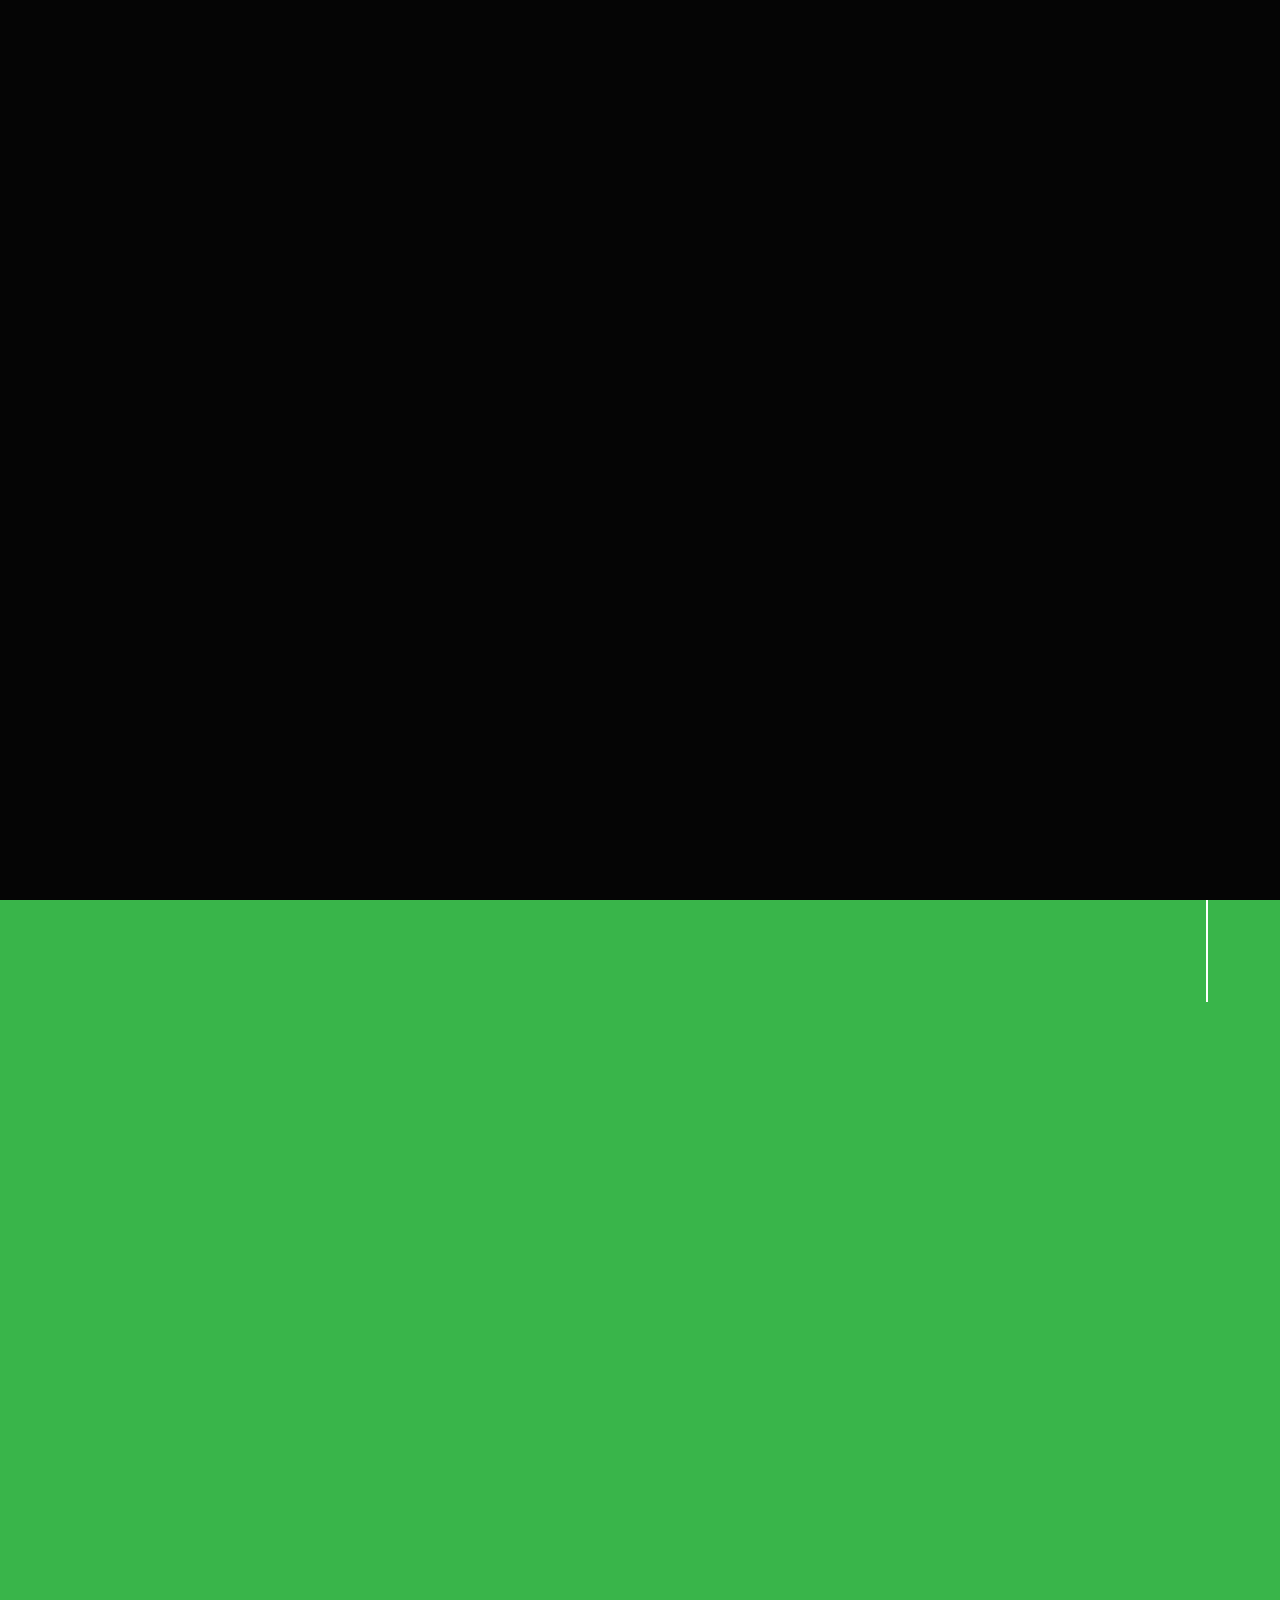
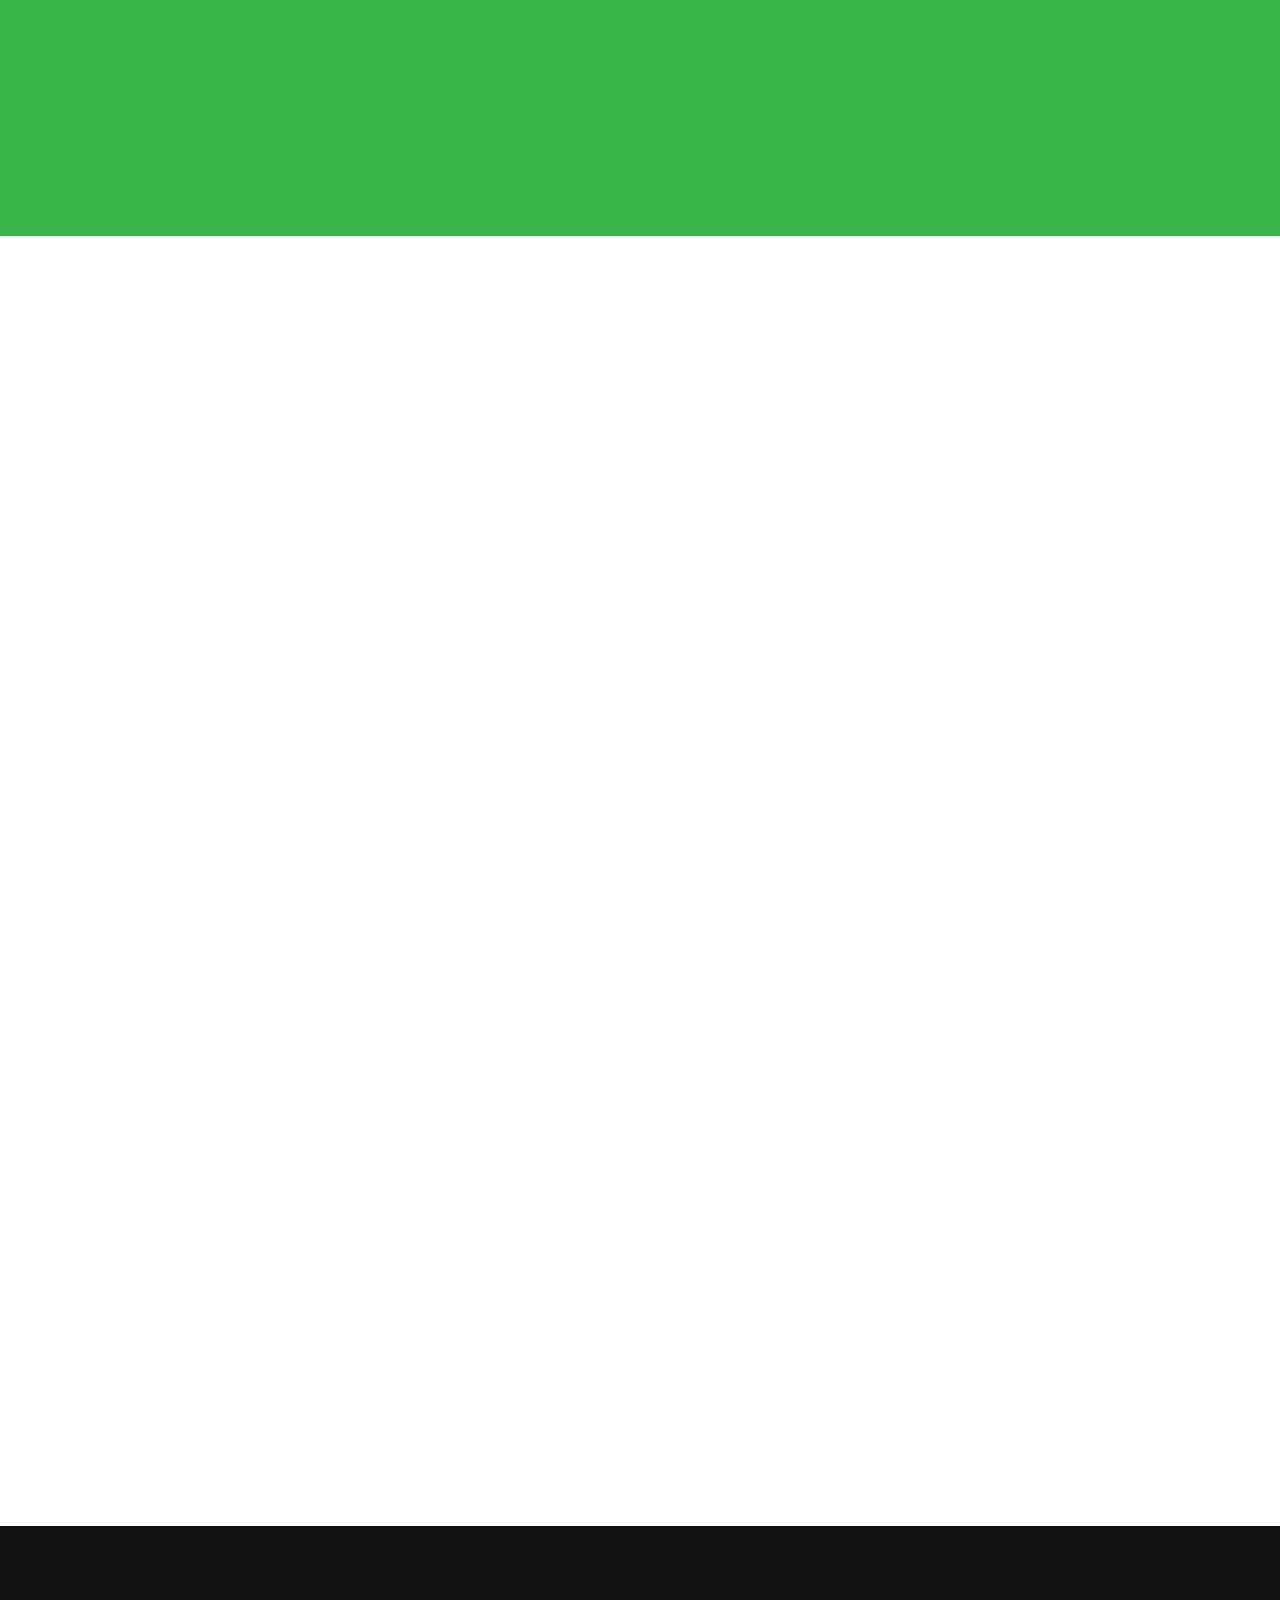
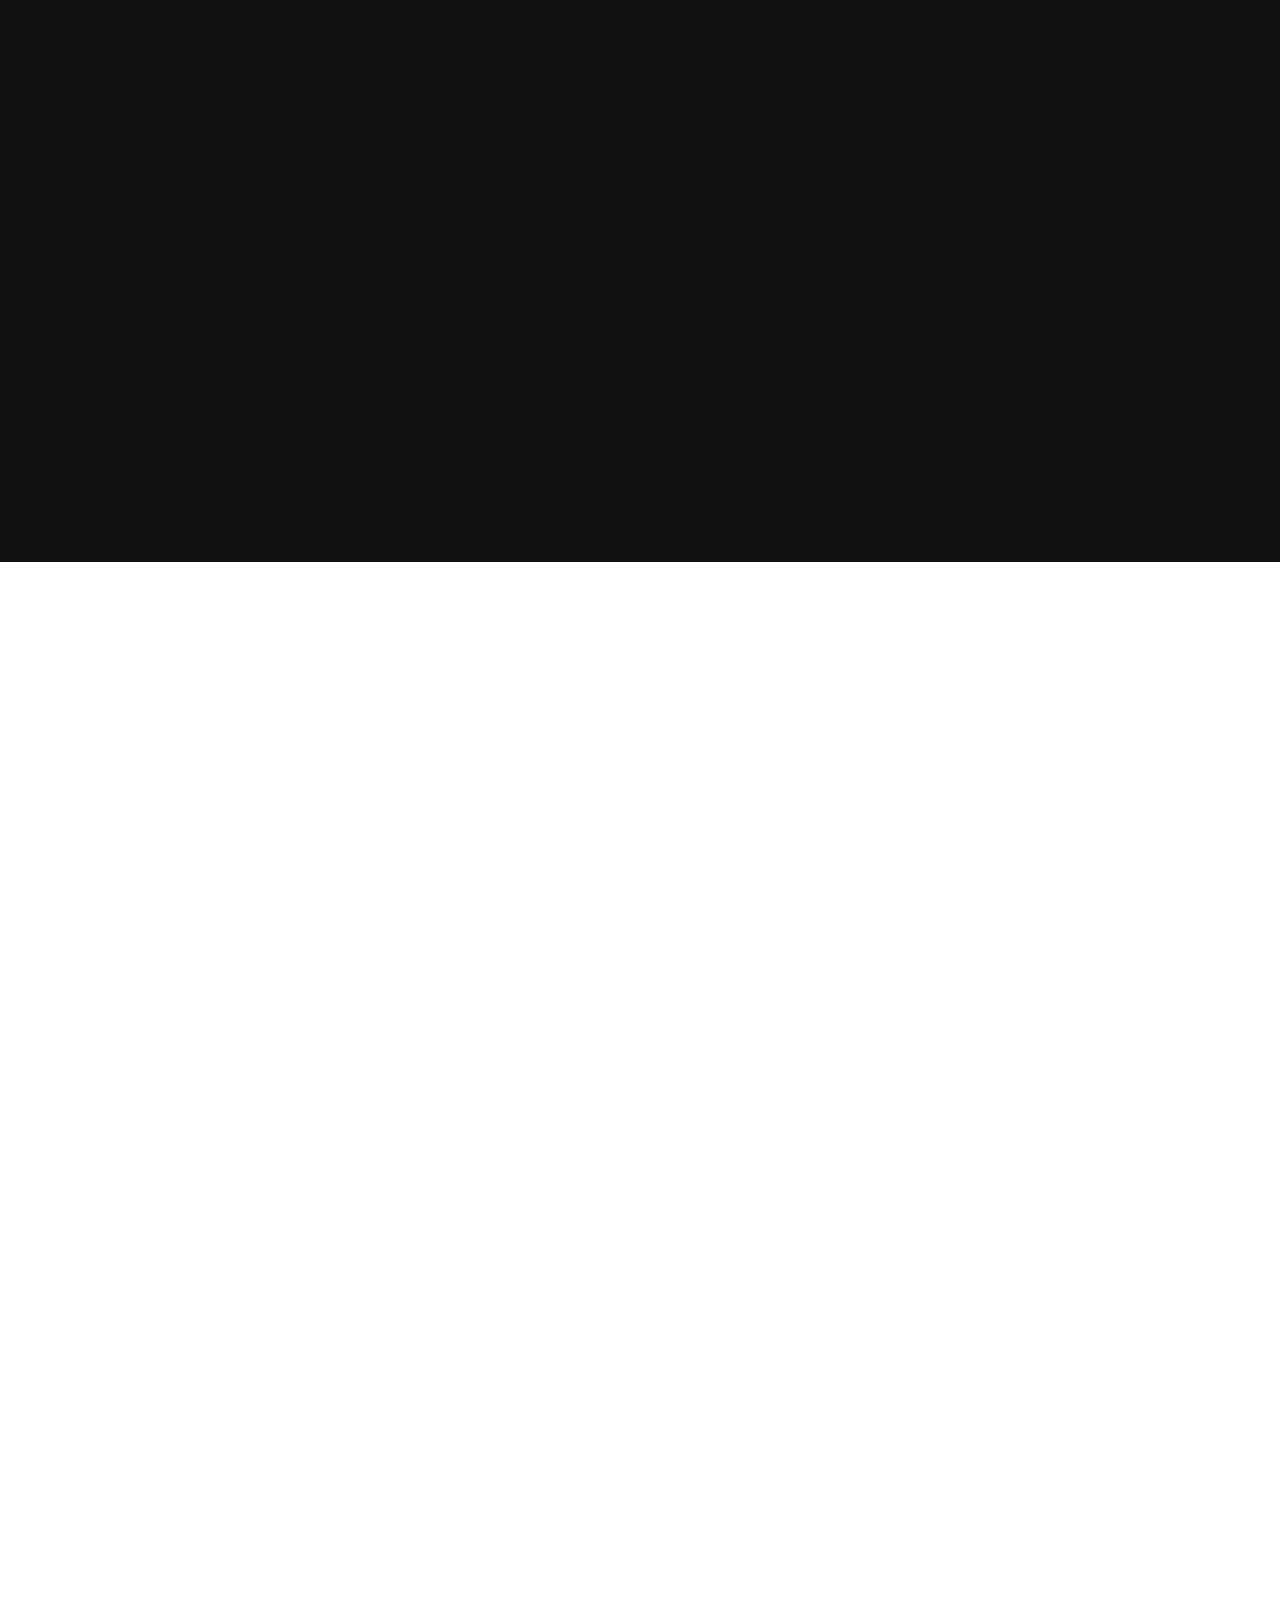
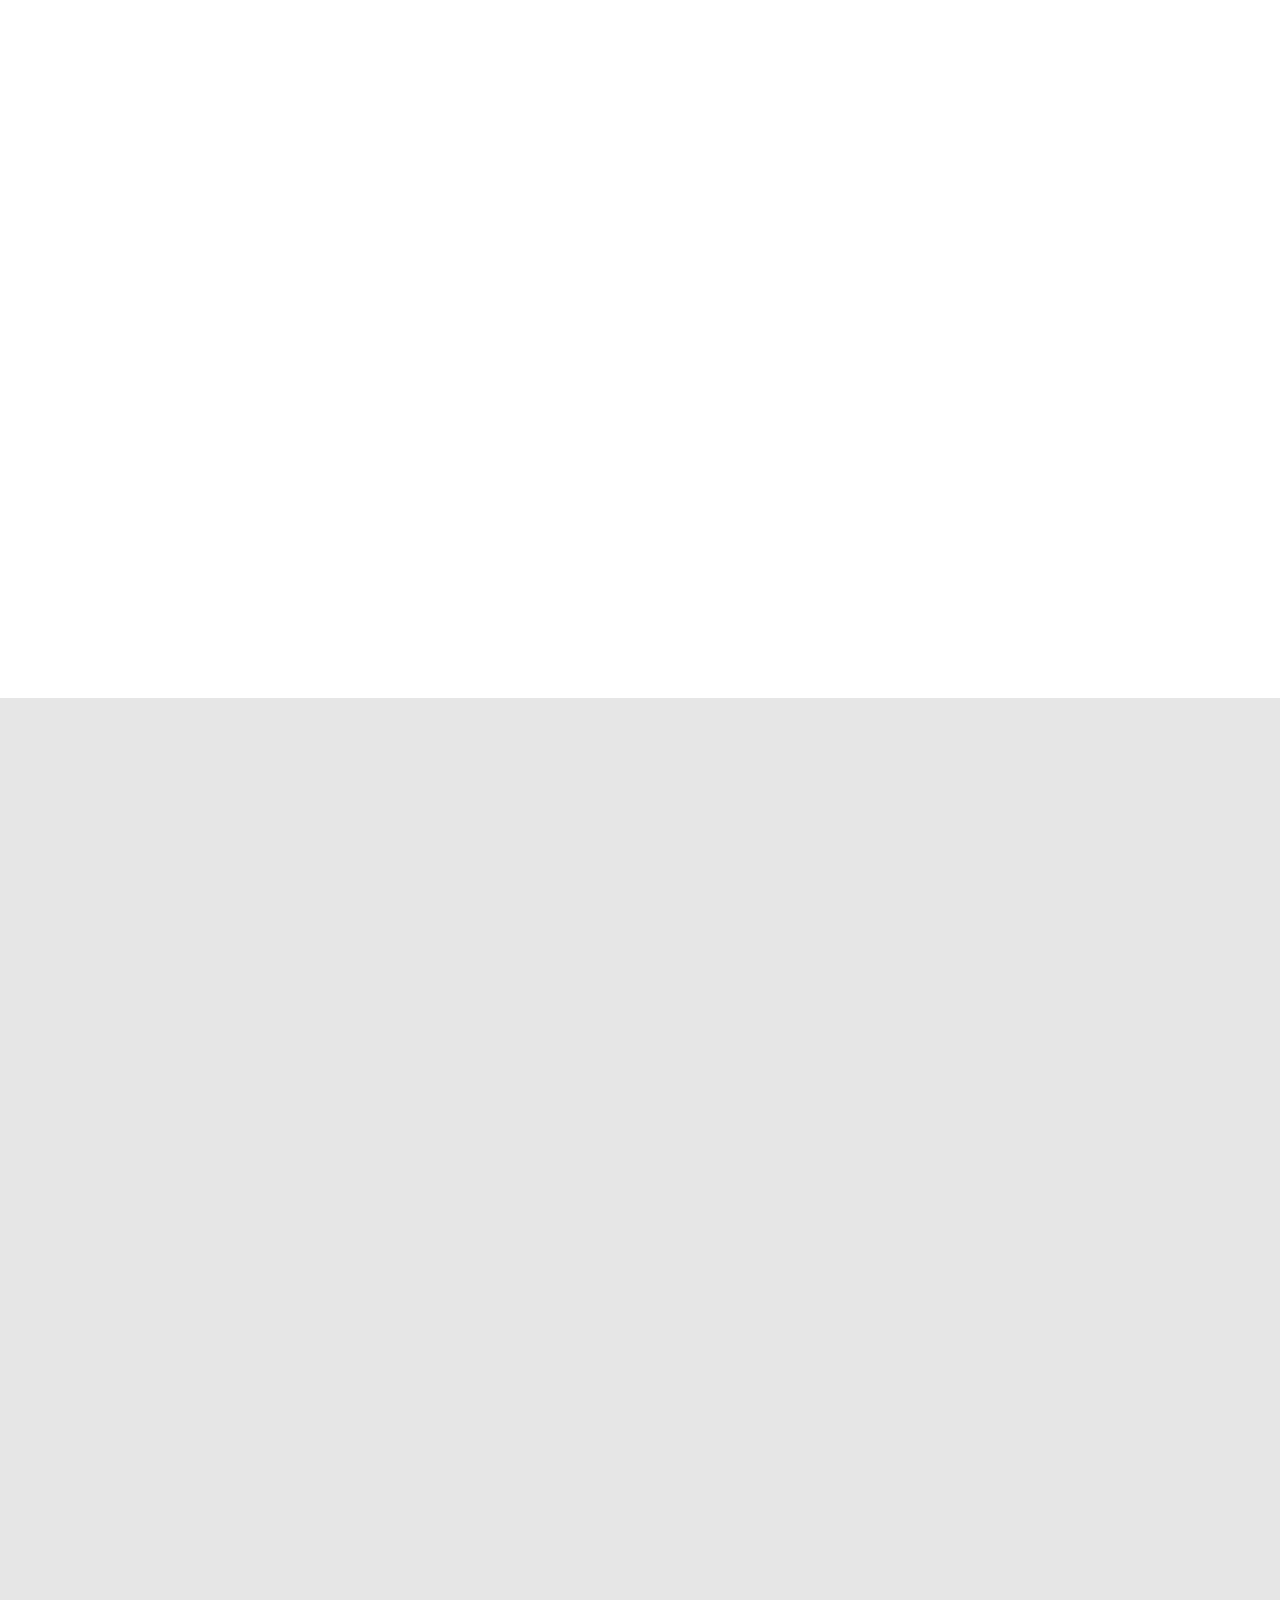
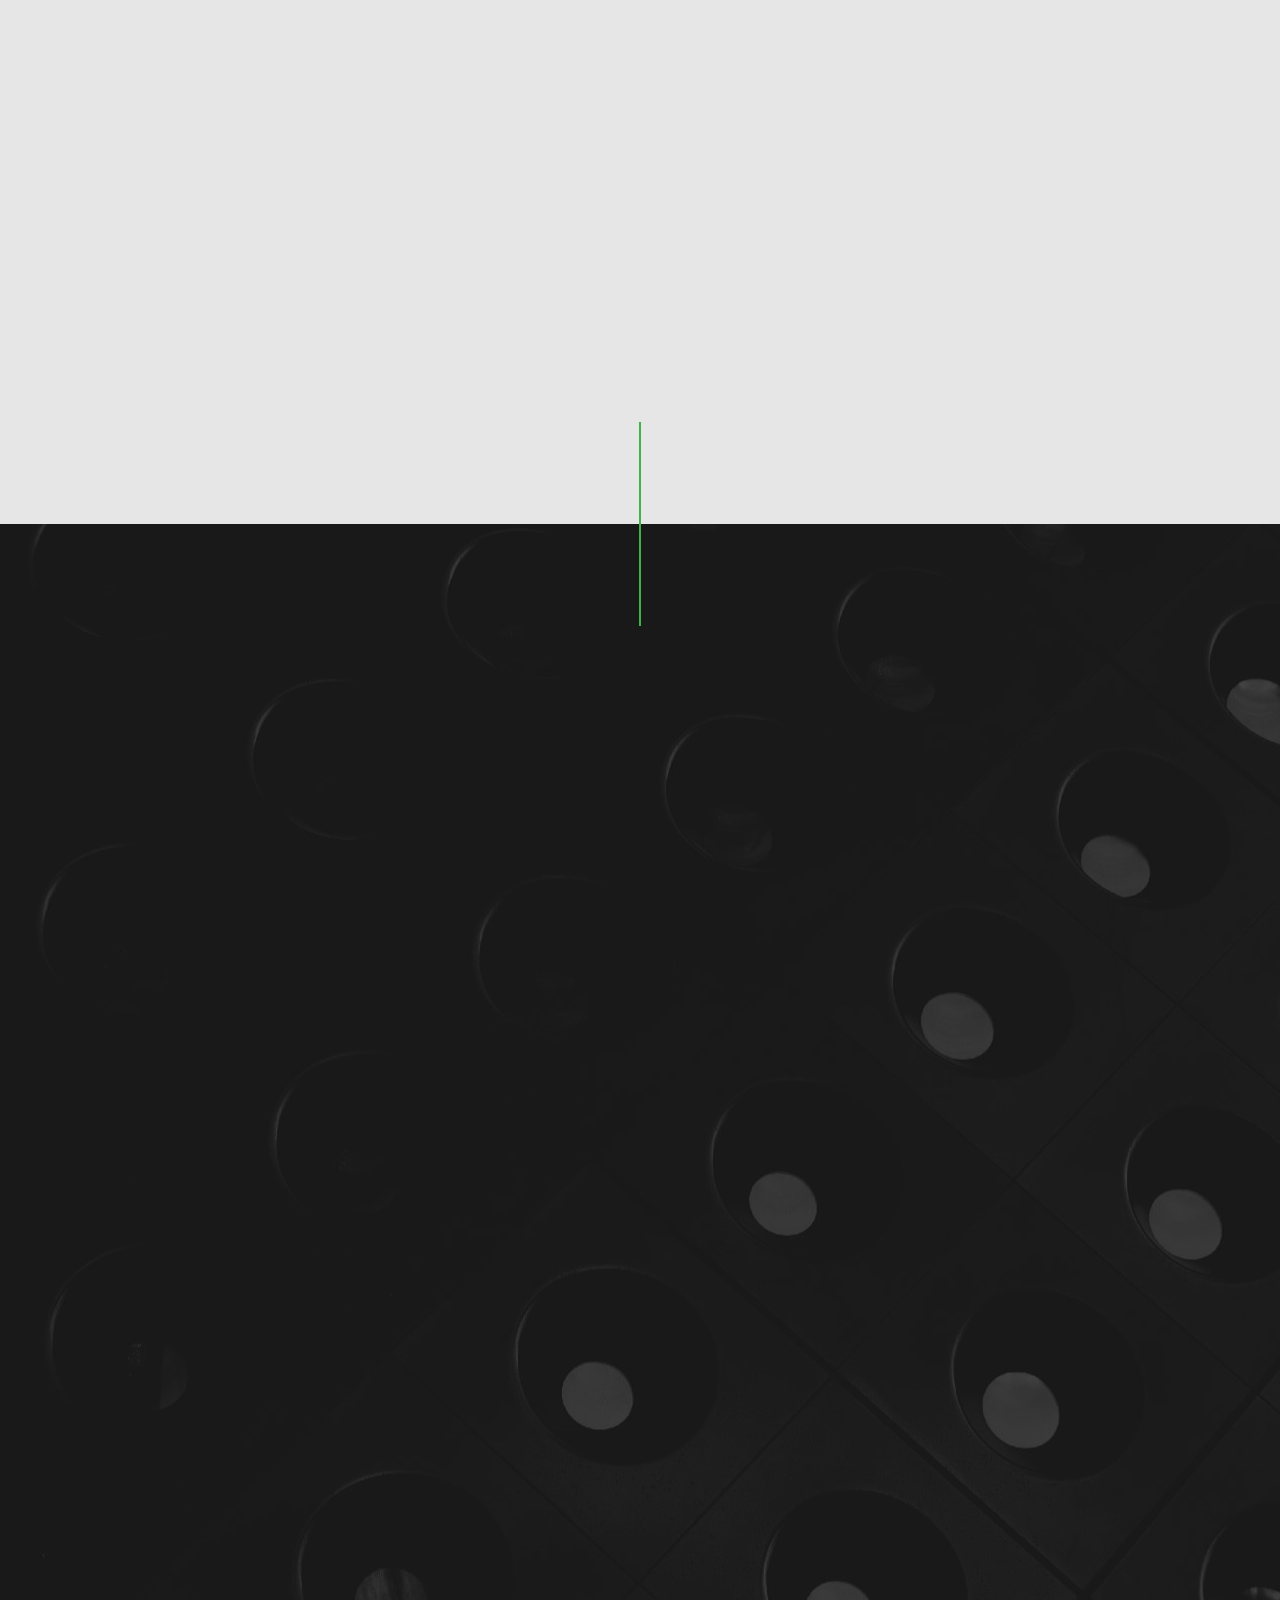
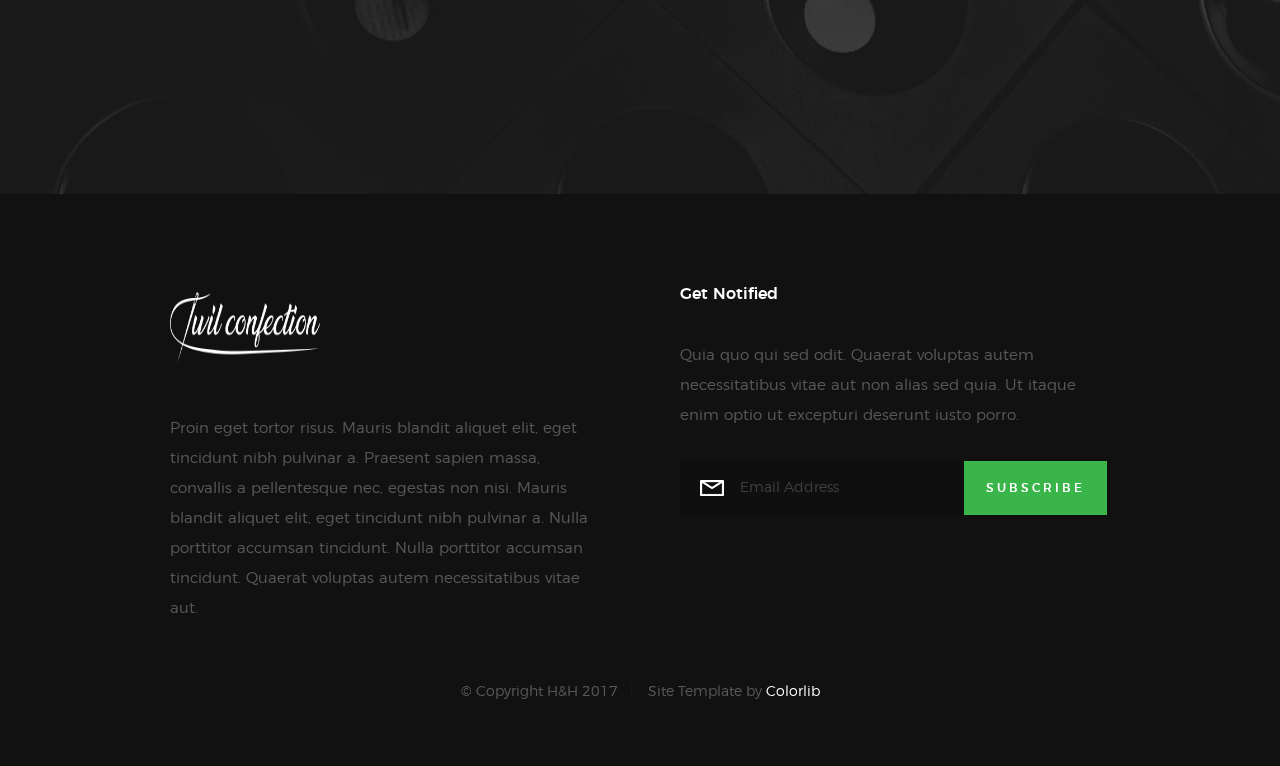
<file: index.html>
<!DOCTYPE html>
<!--[if lt IE 9 ]><html class="no-js oldie" lang="en"> <![endif]-->
<!--[if IE 9 ]><html class="no-js oldie ie9" lang="en"> <![endif]-->
<!--[if (gte IE 9)|!(IE)]><!-->
<html class="no-js" lang="en">
<!--<![endif]-->

<head>

    <!--- basic page needs
    ================================================== -->
    <meta charset="utf-8">
    <title>H&H</title>
    <meta name="description" content="">
    <meta name="author" content="">

    <!-- mobile specific metas
    ================================================== -->
    <meta name="viewport" content="width=device-width, initial-scale=1">

    <!-- CSS
    ================================================== -->
    <link rel="stylesheet" href="css/base.css">
    <link rel="stylesheet" href="css/vendor.css">
    <link rel="stylesheet" href="css/main.css">

    <!-- script
    ================================================== -->
    <script src="js/modernizr.js"></script>
    <script src="js/pace.min.js"></script>

    <!-- favicons
    ================================================== -->
    <link rel="shortcut icon" href="favicon.ico" type="image/x-icon">
    <link rel="icon" href="favicon.ico" type="image/x-icon">

</head>

<body id="top">

    <!-- header
    ================================================== -->
    <header class="s-header">

        <div class="header-logo">
            <a class="site-logo" href="index.html">
                <img src="images/logo.png" alt="Homepage">
            </a>
        </div>

        <nav class="header-nav">

            <a href="#0" class="header-nav__close" title="close"><span>Close</span></a>

            <div class="header-nav__content">
                <h3>Navigation</h3>
                
                <ul class="header-nav__list">
                    <li class="current"><a class="smoothscroll"  href="#home" title="home">Home</a></li>
                    <li><a class="smoothscroll"  href="#about" title="about">About</a></li>
                    <li><a class="smoothscroll"  href="#services" title="services">Services</a></li>
                    <li><a class="smoothscroll"  href="#works" title="works">Works</a></li>
                    <li><a class="smoothscroll"  href="#clients" title="clients">Clients</a></li>
                    <li><a class="smoothscroll"  href="#contact" title="contact">Contact</a></li>
                </ul>
    
                <p>Perspiciatis hic praesentium nesciunt. Et neque a dolorum <a href='#0'>voluptatem</a> porro iusto sequi veritatis libero enim. Iusto id suscipit veritatis neque reprehenderit.</p>
    
                <ul class="header-nav__social">
                    <li>
                        <a href="#"><i class="fa fa-facebook"></i></a>
                    </li>
                    <li>
                        <a href="#"><i class="fa fa-twitter"></i></a>
                    </li>
                    <li>
                        <a href="#"><i class="fa fa-instagram"></i></a>
                    </li>
                    <li>
                        <a href="#"><i class="fa fa-behance"></i></a>
                    </li>
                    <li>
                        <a href="#"><i class="fa fa-dribbble"></i></a>
                    </li>
                </ul>

            </div> <!-- end header-nav__content -->

        </nav>  <!-- end header-nav -->

        <a class="header-menu-toggle" href="#0">
            <span class="header-menu-text">Menu</span>
            <span class="header-menu-icon"></span>
        </a>

    </header> <!-- end s-header -->


    <!-- home
    ================================================== -->
    <section id="home" class="s-home target-section" data-parallax="scroll" data-image-src="images/hero-bg.jpg" data-natural-width=3000 data-natural-height=2000 data-position-y=center>

        <div class="overlay"></div>
        <div class="shadow-overlay"></div>

        <div class="home-content">

            <div class="row home-content__main">

                <h3>Welcome to H&H</h3>

                <h1>
                    We are a creative group <br>
                    of people who design <br>
                    influential brands and <br>
                    digital experiences.
                </h1>

                <div class="home-content__buttons">
                    <a href="#contact" class="smoothscroll btn btn--stroke">
                        Start a Project
                    </a>
                    <a href="#about" class="smoothscroll btn btn--stroke">
                        More About Us
                    </a>
                </div>

            </div>

            <div class="home-content__scroll">
                <a href="#about" class="scroll-link smoothscroll">
                    <span>Scroll Down</span>
                </a>
            </div>

            <div class="home-content__line"></div>

        </div> <!-- end home-content -->


        <ul class="home-social">
            <li>
                <a href="#0"><i class="fa fa-facebook" aria-hidden="true"></i><span>Facebook</span></a>
            </li>
            <li>
                <a href="#0"><i class="fa fa-twitter" aria-hidden="true"></i><span>Twiiter</span></a>
            </li>
            <li>
                <a href="#0"><i class="fa fa-instagram" aria-hidden="true"></i><span>Instagram</span></a>
            </li>
            <li>
                <a href="#0"><i class="fa fa-behance" aria-hidden="true"></i><span>Behance</span></a>
            </li>
            <li>
                <a href="#0"><i class="fa fa-dribbble" aria-hidden="true"></i><span>Dribbble</span></a>
            </li>
        </ul> 
        <!-- end home-social -->

    </section> <!-- end s-home -->


    <!-- about
    ================================================== -->
    <section id='about' class="s-about">

        <div class="row section-header has-bottom-sep" data-aos="fade-up">
            <div class="col-full">
                <h3 class="subhead subhead--dark">Hello There</h3>
                <h1 class="display-1 display-1--light">We Are H&H</h1>
            </div>
        </div> <!-- end section-header -->

        <div class="row about-desc" data-aos="fade-up">
            <div class="col-full">
                <p>
                Lorem ipsum dolor sit amet, consectetur adipisicing elit, sed do eiusmod tempor incididunt ut labore et dolore magna aliqua. Ut enim ad minim veniam, quis nostrud exercitation ullamco laboris nisi ut aliquip ex ea commodo consequat. Duis aute irure dolor in reprehenderit in voluptate velit esse cillum dolore eu fugiat nulla pariatur. Excepteur sint occaecat cupidatat non proident, sunt in culpa qui officia deserunt. 
                </p>
            </div>
        </div> <!-- end about-desc -->

        <div class="row about-stats stats block-1-4 block-m-1-2 block-mob-full" data-aos="fade-up">
                
            <div class="col-block stats__col ">
                <div class="stats__count">127</div>
                <h5>Awards Received</h5>
            </div>
            <div class="col-block stats__col">
                <div class="stats__count">1505</div>
                <h5>Cups of Coffee</h5>
            </div>
            <div class="col-block stats__col">
                <div class="stats__count">109</div>
                <h5>Projects Completed</h5>
            </div>
            <div class="col-block stats__col">
                <div class="stats__count">102</div>
                <h5>Happy Clients</h5> 
            </div>

        </div> <!-- end about-stats -->

        <div class="about__line"></div>

    </section> <!-- end s-about -->


    <!-- services
    ================================================== -->
    <section id='services' class="s-services">

        <div class="row section-header has-bottom-sep" data-aos="fade-up">
            <div class="col-full">
                <h3 class="subhead">What We Do</h3>
                <h1 class="display-2">We’ve got everything you need to launch and grow your business</h1>
            </div>
        </div> <!-- end section-header -->

        <div class="row services-list block-1-2 block-tab-full">

            <div class="col-block service-item" data-aos="fade-up">
                <div class="service-icon">
                    <i class="icon-paint-brush"></i>
                </div>
                <div class="service-text">
                    <h3 class="h2">Brand Identity</h3>
                    <p>Nemo cupiditate ab quibusdam quaerat impedit magni. Earum suscipit ipsum laudantium. 
                    Quo delectus est. Maiores voluptas ab sit natus veritatis ut. Debitis nulla cumque veritatis.
                    Sunt suscipit voluptas ipsa in tempora esse soluta sint.
                    </p>
                </div>
            </div>

            <div class="col-block service-item" data-aos="fade-up">
                <div class="service-icon">
                    <i class="icon-group"></i>
                </div>
                <div class="service-text">
                    <h3 class="h2">Illustration</h3>
                    <p>Nemo cupiditate ab quibusdam quaerat impedit magni. Earum suscipit ipsum laudantium. 
                    Quo delectus est. Maiores voluptas ab sit natus veritatis ut. Debitis nulla cumque veritatis.
                    Sunt suscipit voluptas ipsa in tempora esse soluta sint.
                    </p>
                </div>
            </div>

            <div class="col-block service-item" data-aos="fade-up">
                <div class="service-icon">
                    <i class="icon-megaphone"></i>
                </div>  
                <div class="service-text">
                    <h3 class="h2">Marketing</h3>
                    <p>Nemo cupiditate ab quibusdam quaerat impedit magni. Earum suscipit ipsum laudantium. 
                    Quo delectus est. Maiores voluptas ab sit natus veritatis ut. Debitis nulla cumque veritatis.
                    Sunt suscipit voluptas ipsa in tempora esse soluta sint.
                    </p>
                </div>
            </div>

            <div class="col-block service-item" data-aos="fade-up">
                <div class="service-icon">
                    <i class="icon-earth"></i>
                </div>
                <div class="service-text">
                    <h3 class="h2">Web Design</h3>
                    <p>Nemo cupiditate ab quibusdam quaerat impedit magni. Earum suscipit ipsum laudantium. 
                    Quo delectus est. Maiores voluptas ab sit natus veritatis ut. Debitis nulla cumque veritatis.
                    Sunt suscipit voluptas ipsa in tempora esse soluta sint.
                    </p>
                </div>
            </div>

            <div class="col-block service-item" data-aos="fade-up">
                <div class="service-icon">
                    <i class="icon-cube"></i>
                </div>
                <div class="service-text">
                    <h3 class="h2">Packaging Design</h3>
                    <p>Nemo cupiditate ab quibusdam quaerat impedit magni. Earum suscipit ipsum laudantium. 
                    Quo delectus est. Maiores voluptas ab sit natus veritatis ut. Debitis nulla cumque veritatis.
                    Sunt suscipit voluptas ipsa in tempora esse soluta sint.
                    </p>
                </div>
            </div>
    
            <div class="col-block service-item" data-aos="fade-up">
                <div class="service-icon"><i class="icon-lego-block"></i></div>
                <div class="service-text">
                    <h3 class="h2">Web Development</h3>
                    <p>Nemo cupiditate ab quibusdam quaerat impedit magni. Earum suscipit ipsum laudantium. 
                    Quo delectus est. Maiores voluptas ab sit natus veritatis ut. Debitis nulla cumque veritatis.
                    Sunt suscipit voluptas ipsa in tempora esse soluta sint.
                    </p>
                </div>
            </div>

        </div> <!-- end services-list -->

    </section> <!-- end s-services -->


    <!-- works
    ================================================== -->
    <section id='works' class="s-works">

        <div class="intro-wrap">
                
            <div class="row section-header has-bottom-sep light-sep" data-aos="fade-up">
                <div class="col-full">
                    <h3 class="subhead">Recent Works</h3>
                    <h1 class="display-2 display-2--light">We love what we do, check out some of our latest works</h1>
                </div>
            </div> <!-- end section-header -->

        </div> <!-- end intro-wrap -->

        <div class="row works-content">
            <div class="col-full masonry-wrap">
                <div class="masonry">
    
                    <div class="masonry__brick" data-aos="fade-up">
                        <div class="item-folio">
                                
                            <div class="item-folio__thumb">
                                <a href="images/portfolio/gallery/g-shutterbug.jpg" class="thumb-link" title="Shutterbug" data-size="1050x700">
                                    <img src="images/portfolio/lady-shutterbug.jpg" 
                                         srcset="images/portfolio/lady-shutterbug.jpg 1x, images/portfolio/lady-shutterbug@2x.jpg 2x" alt="">
                                </a>
                            </div>
    
                            <div class="item-folio__text">
                                <h3 class="item-folio__title">
                                    Shutterbug
                                </h3>
                                <p class="item-folio__cat">
                                    Branding
                                </p>
                            </div>
    
                            <a href="https://www.behance.net/" class="item-folio__project-link" title="Project link">
                                <i class="icon-link"></i>
                            </a>
    
                            <div class="item-folio__caption">
                                <p>Vero molestiae sed aut natus excepturi. Et tempora numquam. Temporibus iusto quo.Unde dolorem corrupti neque nisi.</p>
                            </div>
    
                        </div>
                    </div> <!-- end masonry__brick -->

                    <div class="masonry__brick" data-aos="fade-up">
                        <div class="item-folio">
                                
                            <div class="item-folio__thumb">
                                <a href="images/portfolio/gallery/g-woodcraft.jpg" class="thumb-link" title="Woodcraft" data-size="1050x700">
                                    <img src="images/portfolio/woodcraft.jpg" 
                                         srcset="images/portfolio/woodcraft.jpg 1x, images/portfolio/woodcraft@2x.jpg 2x" alt="">
                                </a>
                            </div>
    
                            <div class="item-folio__text">
                                <h3 class="item-folio__title">
                                    Woodcraft
                                </h3>
                                <p class="item-folio__cat">
                                    Web Design
                                </p>
                            </div>
    
                            <a href="https://www.behance.net/" class="item-folio__project-link" title="Project link">
                                <i class="icon-link"></i>
                            </a>
    
                            <div class="item-folio__caption">
                                <p>Vero molestiae sed aut natus excepturi. Et tempora numquam. Temporibus iusto quo.Unde dolorem corrupti neque nisi.</p>
                            </div>
    
                        </div>
                    </div> <!-- end masonry__brick -->
    
                    <div class="masonry__brick" data-aos="fade-up">
                        <div class="item-folio">
                                
                            <div class="item-folio__thumb">
                                <a href="images/portfolio/gallery/g-beetle.jpg" class="thumb-link" title="The Beetle Car" data-size="1050x700">
                                    <img src="images/portfolio/the-beetle.jpg"
                                         srcset="images/portfolio/the-beetle.jpg 1x, images/portfolio/the-beetle@2x.jpg 2x" alt="">
                                </a>
                            </div>
    
                            <div class="item-folio__text">
                                <h3 class="item-folio__title">
                                    The Beetle
                                </h3>
                                <p class="item-folio__cat">
                                    Web Development
                                </p>
                            </div>
    
                            <a href="https://www.behance.net/" class="item-folio__project-link" title="Project link">
                                <i class="icon-link"></i>
                            </a>
    
                            <div class="item-folio__caption">
                                <p>Vero molestiae sed aut natus excepturi. Et tempora numquam. Temporibus iusto quo.Unde dolorem corrupti neque nisi.</p>
                            </div>
    
                        </div>
                    </div> <!-- end masonry__brick -->
    
                    <div class="masonry__brick" data-aos="fade-up">
                        <div class="item-folio">
                                
                            <div class="item-folio__thumb">
                                <a href="images/portfolio/gallery/g-grow-green.jpg" class="thumb-link" title="Grow Green" data-size="1050x700">
                                    <img src="images/portfolio/grow-green.jpg" 
                                         srcset="images/portfolio/grow-green.jpg 1x, images/portfolio/grow-green@2x.jpg 2x" alt="">
                                </a>
                            </div>
    
                            <div class="item-folio__text">
                                <h3 class="item-folio__title">
                                    Grow Green
                                </h3>
                                <p class="item-folio__cat">
                                    Branding
                                </p>
                            </div>
    
                            <a href="https://www.behance.net/" class="item-folio__project-link" title="Project link">
                                <i class="icon-link"></i>
                            </a>
    
                            <div class="item-folio__caption">
                                <p>Vero molestiae sed aut natus excepturi. Et tempora numquam. Temporibus iusto quo.Unde dolorem corrupti neque nisi.</p>
                            </div>
    
                        </div>
                    </div> <!-- end masonry__brick -->

                    <div class="masonry__brick" data-aos="fade-up">
                        <div class="item-folio">
                                
                            <div class="item-folio__thumb">
                                <a href="images/portfolio/gallery/g-guitarist.jpg" class="thumb-link" title="Guitarist" data-size="1050x700">
                                    <img src="images/portfolio/guitarist.jpg" 
                                         srcset="images/portfolio/guitarist.jpg 1x, images/portfolio/guitarist@2x.jpg 2x" alt="">
                                </a>
                            </div>
    
                            <div class="item-folio__text">
                                <h3 class="item-folio__title">
                                    Guitarist
                                </h3>
                                <p class="item-folio__cat">
                                    Web Design
                                </p>
                            </div>
    
                            <a href="https://www.behance.net/" class="item-folio__project-link" title="Project link">
                                <i class="icon-link"></i>
                            </a>
    
                            <div class="item-folio__caption">
                                <p>Vero molestiae sed aut natus excepturi. Et tempora numquam. Temporibus iusto quo.Unde dolorem corrupti neque nisi.</p>
                            </div>
    
                        </div>
                    </div> <!-- end masonry__brick -->
    
                    <div class="masonry__brick" data-aos="fade-up">
                        <div class="item-folio">
                                
                            <div class="item-folio__thumb">
                                <a href="images/portfolio/gallery/g-palmeira.jpg" class="thumb-link" title="Palmeira" data-size="1050x700">
                                    <img src="images/portfolio/palmeira.jpg"
                                         srcset="images/portfolio/palmeira.jpg 1x, images/portfolio/palmeira@2x.jpg 2x" alt="">
                                </a>
                            </div>
    
                            <div class="item-folio__text">
                                <h3 class="item-folio__title">
                                    Palmeira
                                </h3>
                                <p class="item-folio__cat">
                                    Web Design
                                </p>
                            </div>
    
                            <a href="https://www.behance.net/" class="item-folio__project-link" title="Project link">
                                <i class="icon-link"></i>
                            </a>
    
                            <div class="item-folio__caption">
                                <p>Vero molestiae sed aut natus excepturi. Et tempora numquam. Temporibus iusto quo.Unde dolorem corrupti neque nisi.</p>
                            </div>
    
                        </div>
                    </div> <!-- end masonry__brick -->

                </div> <!-- end masonry -->
            </div> <!-- end col-full -->
        </div> <!-- end works-content -->

    </section> <!-- end s-works -->


    <!-- clients
    ================================================== -->
    <section id="clients" class="s-clients">

        <div class="row section-header" data-aos="fade-up">
            <div class="col-full">
                <h3 class="subhead">Our Clients</h3>
                <h1 class="display-2">H&H has been honored to
                partner up with these clients</h1>
            </div>
        </div> <!-- end section-header -->

        <div class="row clients-outer" data-aos="fade-up">
            <div class="col-full">
                <div class="clients">
                    
                    <a href="#0" title="" class="clients__slide"><img src="images/clients/apple.png" /></a>
                    <a href="#0" title="" class="clients__slide"><img src="images/clients/atom.png" /></a>
                    <a href="#0" title="" class="clients__slide"><img src="images/clients/blackberry.png" /></a>
                    <a href="#0" title="" class="clients__slide"><img src="images/clients/dropbox.png" /></a>
                    <a href="#0" title="" class="clients__slide"><img src="images/clients/envato.png" /></a>
                    <a href="#0" title="" class="clients__slide"><img src="images/clients/firefox.png" /></a>
                    <a href="#0" title="" class="clients__slide"><img src="images/clients/joomla.png" /></a>
                    <a href="#0" title="" class="clients__slide"><img src="images/clients/magento.png" /></a>
                     
                </div> <!-- end clients -->
            </div> <!-- end col-full -->
        </div> <!-- end clients-outer -->

        <div class="row clients-testimonials" data-aos="fade-up">
            <div class="col-full">
                <div class="testimonials">

                    <div class="testimonials__slide">

                        <p>Qui ipsam temporibus quisquam vel. Maiores eos cumque distinctio nam accusantium ipsum. 
                        Laudantium quia consequatur molestias delectus culpa facere hic dolores aperiam. Accusantium quos qui praesentium corpori.
                        Excepturi nam cupiditate culpa doloremque deleniti repellat.</p>

                        <img src="images/avatars/user-01.jpg" alt="Author image" class="testimonials__avatar">
                        <div class="testimonials__info">
                            <span class="testimonials__name">Tim Cook</span> 
                            <span class="testimonials__pos">CEO, Apple</span>
                        </div>

                    </div>

                    <div class="testimonials__slide">
                        
                        <p>Excepturi nam cupiditate culpa doloremque deleniti repellat. Veniam quos repellat voluptas animi adipisci.
                        Nisi eaque consequatur. Quasi voluptas eius distinctio. Atque eos maxime. Qui ipsam temporibus quisquam vel.</p>

                        <img src="images/avatars/user-05.jpg" alt="Author image" class="testimonials__avatar">
                        <div class="testimonials__info">
                            <span class="testimonials__name">Sundar Pichai</span> 
                            <span class="testimonials__pos">CEO, Google</span>
                        </div>

                    </div>

                    <div class="testimonials__slide">
                        
                        <p>Repellat dignissimos libero. Qui sed at corrupti expedita voluptas odit. Nihil ea quia nesciunt. Ducimus aut sed ipsam.  
                        Autem eaque officia cum exercitationem sunt voluptatum accusamus. Quasi voluptas eius distinctio.</p>

                        <img src="images/avatars/user-02.jpg" alt="Author image" class="testimonials__avatar">
                        <div class="testimonials__info">
                            <span class="testimonials__name">Satya Nadella</span> 
                            <span class="testimonials__pos">CEO, Microsoft</span>
                        </div>

                    </div>

                </div><!-- end testimonials -->
                
            </div> <!-- end col-full -->
        </div> <!-- end client-testimonials -->

    </section> <!-- end s-clients -->


    <!-- contact
    ================================================== -->
    <section id="contact" class="s-contact">

        <div class="overlay"></div>
        <div class="contact__line"></div>

        <div class="row section-header" data-aos="fade-up">
            <div class="col-full">
                <h3 class="subhead">Contact Us</h3>
                <h1 class="display-2 display-2--light">Reach out for a new project or just say hello</h1>
            </div>
        </div>

        <div class="row contact-content" data-aos="fade-up">
            
            <div class="contact-primary">

                <h3 class="h6">Send Us A Message</h3>

                <form name="contactForm" id="contactForm" method="post" action="" novalidate="novalidate">
                    <fieldset>
    
                    <div class="form-field">
                        <input name="contactName" type="text" id="contactName" placeholder="Your Name" value="" minlength="2" required="" aria-required="true" class="full-width">
                    </div>
                    <div class="form-field">
                        <input name="contactEmail" type="email" id="contactEmail" placeholder="Your Email" value="" required="" aria-required="true" class="full-width">
                    </div>
                    <div class="form-field">
                        <input name="contactSubject" type="text" id="contactSubject" placeholder="Subject" value="" class="full-width">
                    </div>
                    <div class="form-field">
                        <textarea name="contactMessage" id="contactMessage" placeholder="Your Message" rows="10" cols="50" required="" aria-required="true" class="full-width"></textarea>
                    </div>
                    <div class="form-field">
                        <button class="full-width btn--primary">Submit</button>
                        <div class="submit-loader">
                            <div class="text-loader">Sending...</div>
                            <div class="s-loader">
                                <div class="bounce1"></div>
                                <div class="bounce2"></div>
                                <div class="bounce3"></div>
                            </div>
                        </div>
                    </div>
    
                    </fieldset>
                </form>

                <!-- contact-warning -->
                <div class="message-warning">
                    Something went wrong. Please try again.
                </div> 
            
                <!-- contact-success -->
                <div class="message-success">
                    Your message was sent, thank you!<br>
                </div>

            </div> <!-- end contact-primary -->

            <div class="contact-secondary">
                <div class="contact-info">

                    <h3 class="h6 hide-on-fullwidth">Contact Info</h3>

                    <div class="cinfo">
                        <h5>Where to Find Us</h5>
                        <p>
                            1600 Amphitheatre Parkway<br>
                            Mountain View, CA<br>
                            94043 US
                        </p>
                    </div>

                    <div class="cinfo">
                        <h5>Email Us At</h5>
                        <p>
                            contact@H&Hsite.com<br>
                            info@H&Hsite.com
                        </p>
                    </div>

                    <div class="cinfo">
                        <h5>Call Us At</h5>
                        <p>
                            Phone: (+63) 555 1212<br>
                            Mobile: (+63) 555 0100<br>
                            Fax: (+63) 555 0101
                        </p>
                    </div>

                    <ul class="contact-social">
                        <li>
                            <a href="#"><i class="fa fa-facebook" aria-hidden="true"></i></a>
                        </li>
                        <li>
                            <a href="#"><i class="fa fa-twitter" aria-hidden="true"></i></a>
                        </li>
                        <li>
                            <a href="#"><i class="fa fa-instagram" aria-hidden="true"></i></a>
                        </li>
                        <li>
                            <a href="#"><i class="fa fa-behance" aria-hidden="true"></i></a>
                        </li>
                        <li>
                            <a href="#"><i class="fa fa-dribbble" aria-hidden="true"></i></a>
                        </li>
                    </ul> <!-- end contact-social -->

                </div> <!-- end contact-info -->
            </div> <!-- end contact-secondary -->

        </div> <!-- end contact-content -->

    </section> <!-- end s-contact -->


    <!-- footer
    ================================================== -->
    <footer>

        <div class="row footer-main">

            <div class="col-six tab-full left footer-desc">

                <div class="footer-logo"></div>
                Proin eget tortor risus. Mauris blandit aliquet elit, eget tincidunt nibh pulvinar a. Praesent sapien massa, convallis a pellentesque nec, egestas non nisi. Mauris blandit aliquet elit, eget tincidunt nibh pulvinar a. Nulla porttitor accumsan tincidunt. Nulla porttitor accumsan tincidunt. Quaerat voluptas autem necessitatibus vitae aut.

            </div>

            <div class="col-six tab-full right footer-subscribe">

                <h4>Get Notified</h4>
                <p>Quia quo qui sed odit. Quaerat voluptas autem necessitatibus vitae aut non alias sed quia. Ut itaque enim optio ut excepturi deserunt iusto porro.</p>

                <div class="subscribe-form">
                    <form id="mc-form" class="group" novalidate="true">
                        <input type="email" value="" name="EMAIL" class="email" id="mc-email" placeholder="Email Address" required="">
                        <input type="submit" name="subscribe" value="Subscribe">
                        <label for="mc-email" class="subscribe-message"></label>
                    </form>
                </div>

            </div>

        </div> <!-- end footer-main -->

        <div class="row footer-bottom">

            <div class="col-twelve">
                <div class="copyright">
                    <span>© Copyright H&H 2017</span> 
                    <span>Site Template by <a href="https://www.colorlib.com/">Colorlib</a></span>	
                </div>

                <div class="go-top">
                    <a class="smoothscroll" title="Back to Top" href="#top"><i class="icon-arrow-up" aria-hidden="true"></i></a>
                </div>
            </div>

        </div> <!-- end footer-bottom -->

    </footer> <!-- end footer -->


    <!-- photoswipe background
    ================================================== -->
    <div aria-hidden="true" class="pswp" role="dialog" tabindex="-1">

        <div class="pswp__bg"></div>
        <div class="pswp__scroll-wrap">

            <div class="pswp__container">
                <div class="pswp__item"></div>
                <div class="pswp__item"></div>
                <div class="pswp__item"></div>
            </div>

            <div class="pswp__ui pswp__ui--hidden">
                <div class="pswp__top-bar">
                    <div class="pswp__counter"></div><button class="pswp__button pswp__button--close" title="Close (Esc)"></button> <button class="pswp__button pswp__button--share" title=
                    "Share"></button> <button class="pswp__button pswp__button--fs" title="Toggle fullscreen"></button> <button class="pswp__button pswp__button--zoom" title=
                    "Zoom in/out"></button>
                    <div class="pswp__preloader">
                        <div class="pswp__preloader__icn">
                            <div class="pswp__preloader__cut">
                                <div class="pswp__preloader__donut"></div>
                            </div>
                        </div>
                    </div>
                </div>
                <div class="pswp__share-modal pswp__share-modal--hidden pswp__single-tap">
                    <div class="pswp__share-tooltip"></div>
                </div><button class="pswp__button pswp__button--arrow--left" title="Previous (arrow left)"></button> <button class="pswp__button pswp__button--arrow--right" title=
                "Next (arrow right)"></button>
                <div class="pswp__caption">
                    <div class="pswp__caption__center"></div>
                </div>
            </div>

        </div>

    </div> <!-- end photoSwipe background -->


    <!-- preloader
    ================================================== -->
    <div id="preloader">
        <div id="loader">
            <div class="line-scale-pulse-out">
                <div></div>
                <div></div>
                <div></div>
                <div></div>
                <div></div>
            </div>
        </div>
    </div>


    <!-- Java Script
    ================================================== -->
    <script src="js/jquery-3.2.1.min.js"></script>
    <script src="js/plugins.js"></script>
    <script src="js/main.js"></script>

</body>

</html>
</file>
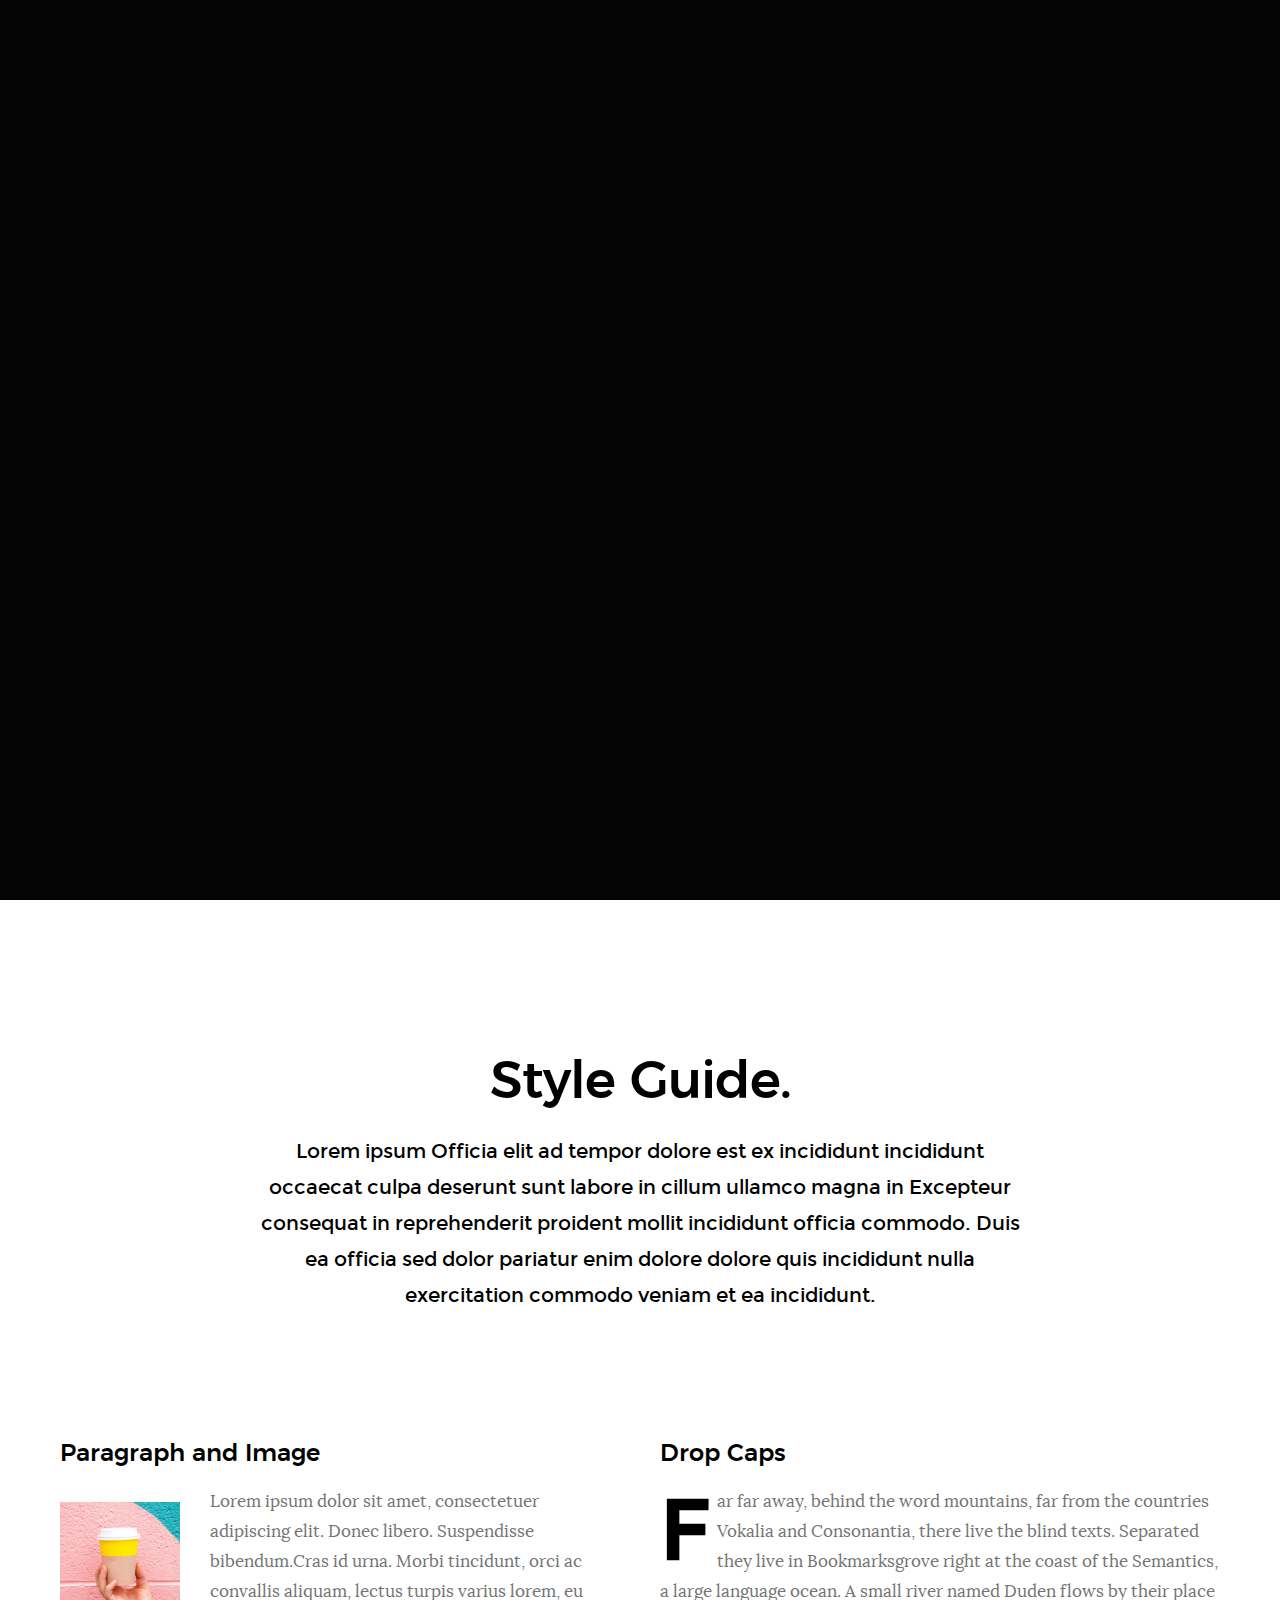
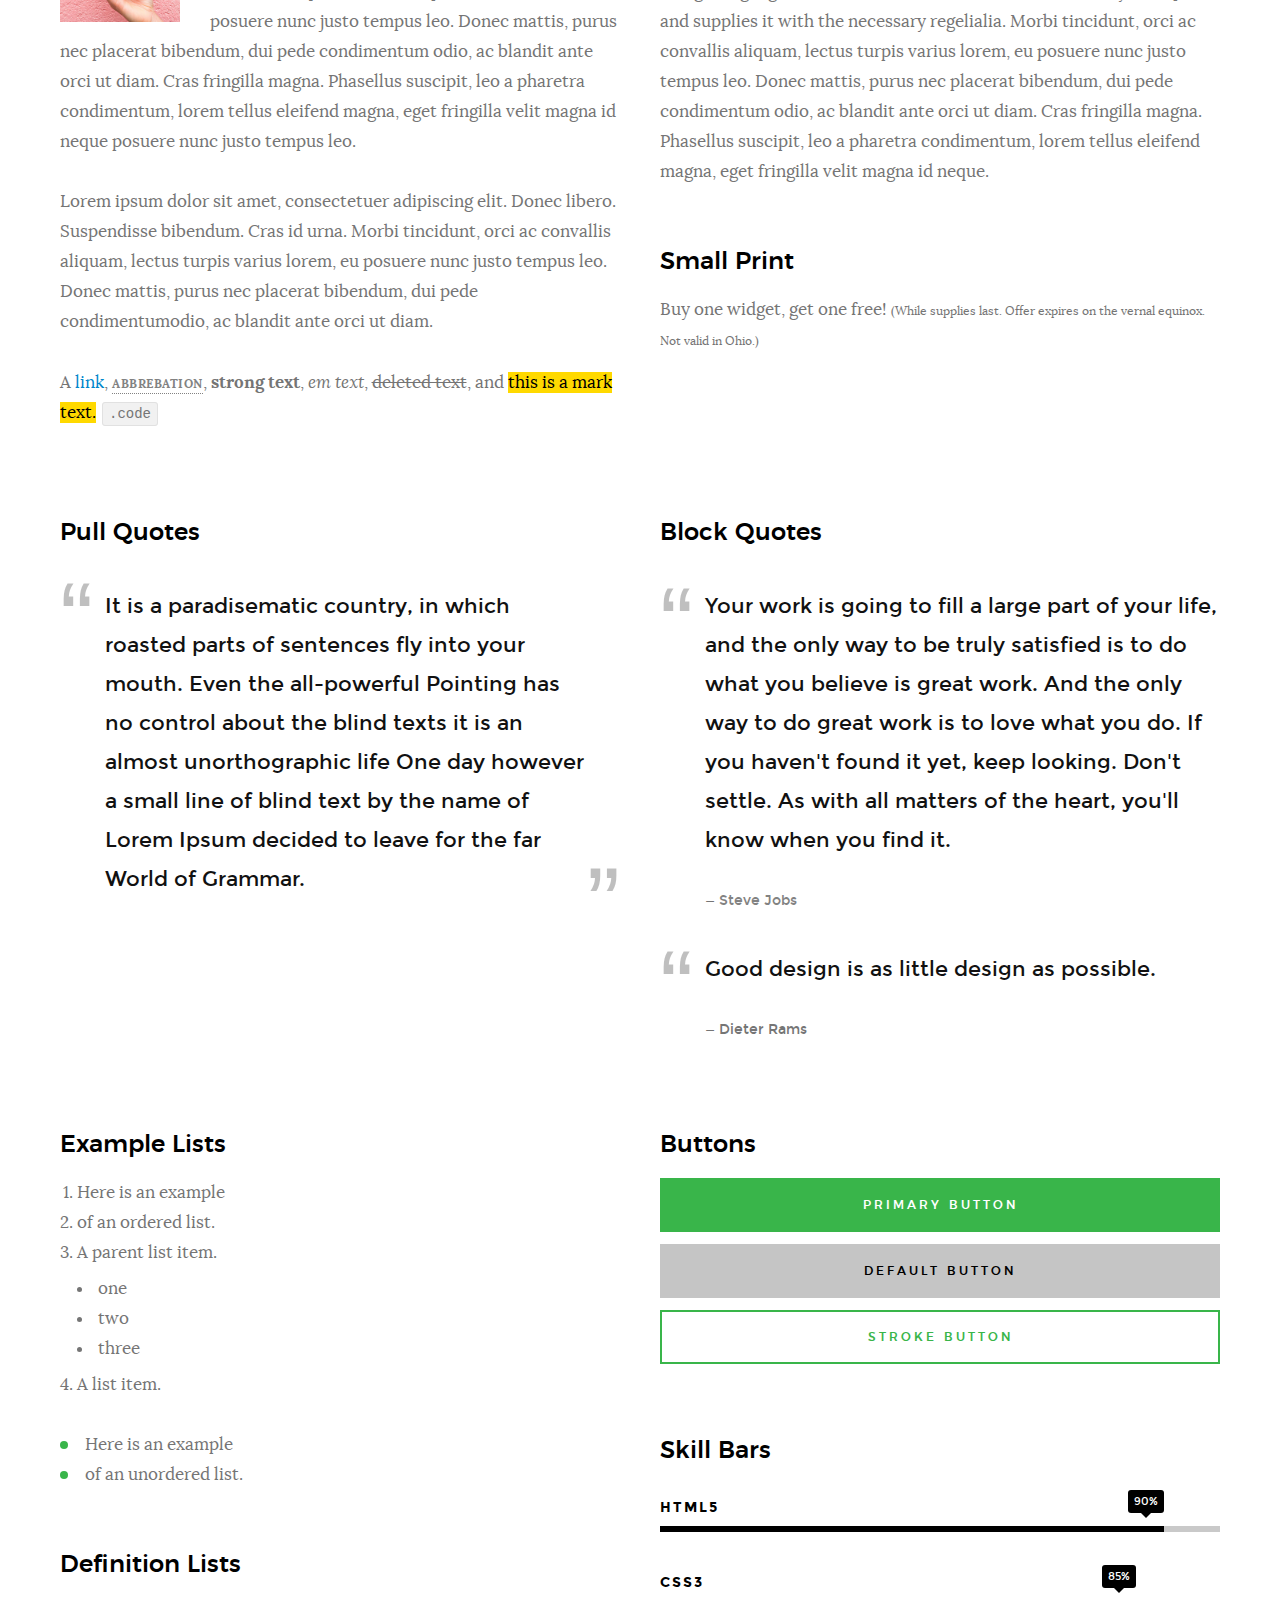
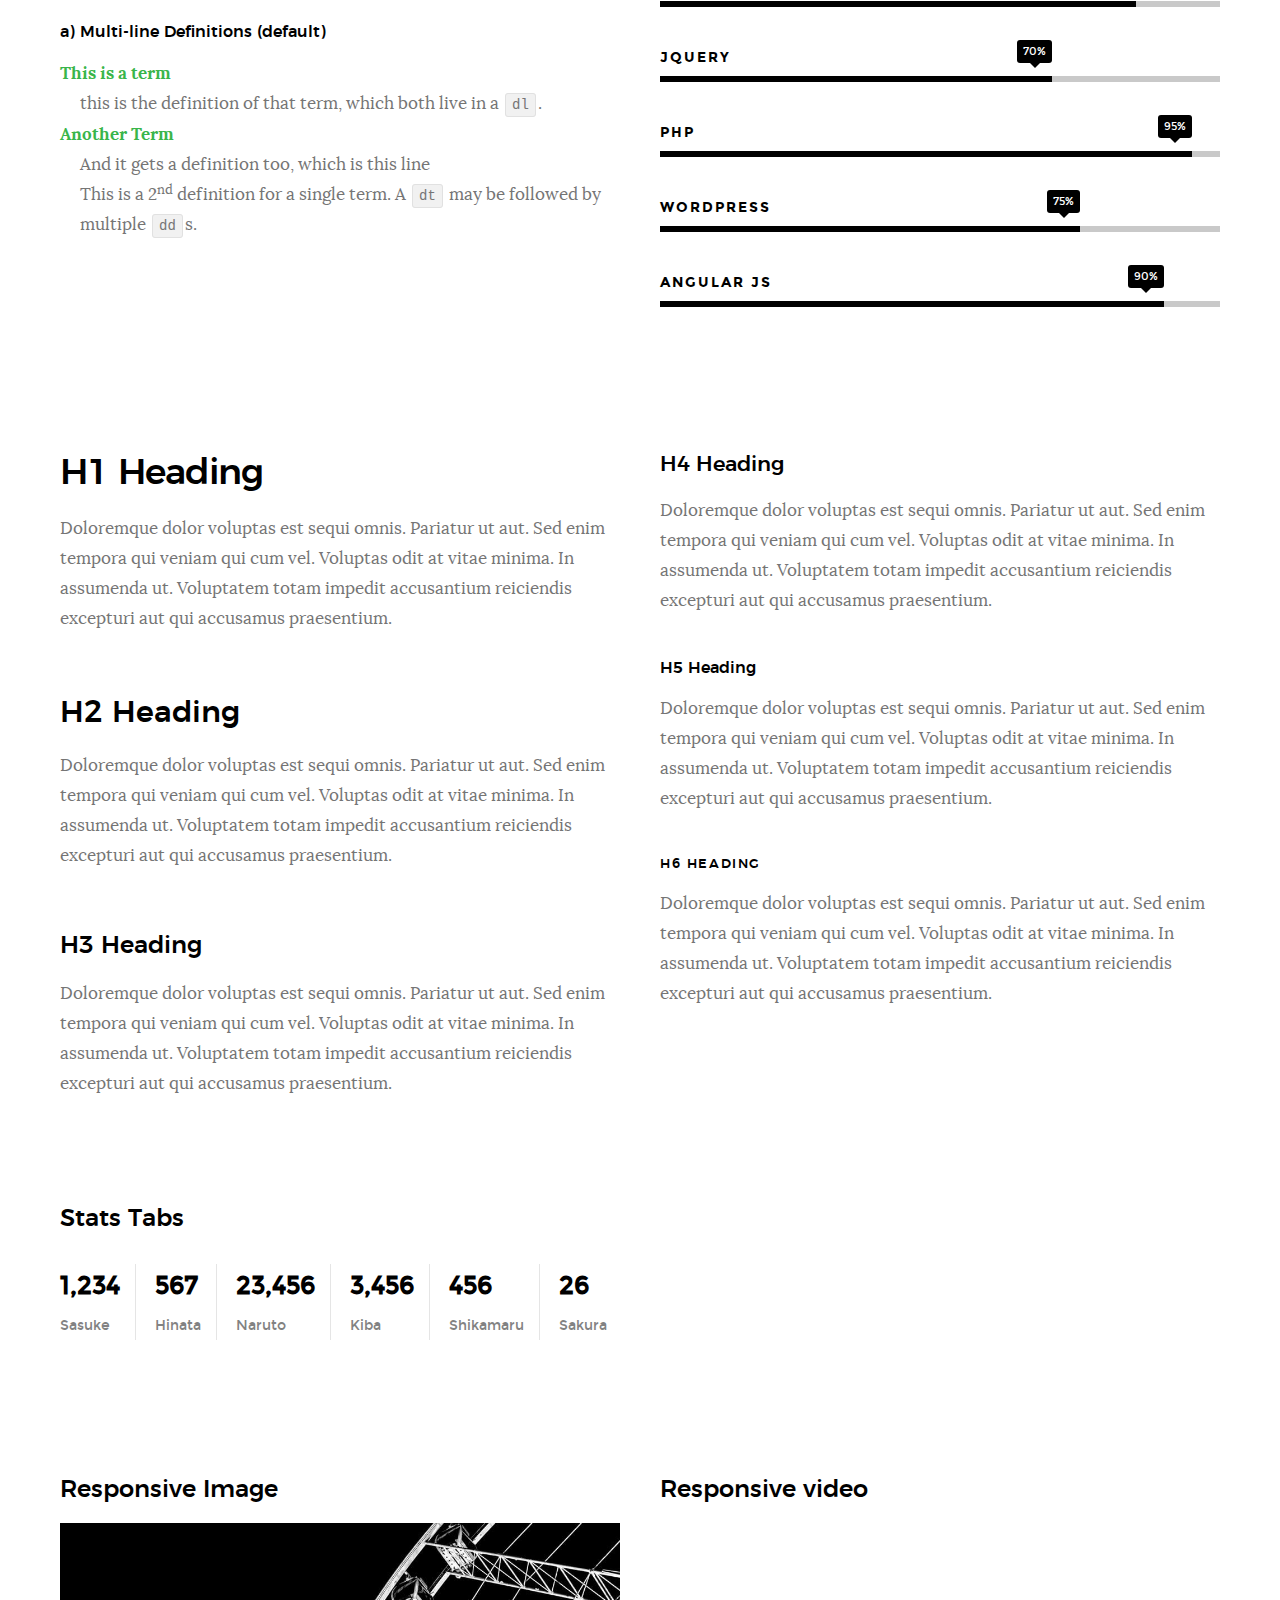
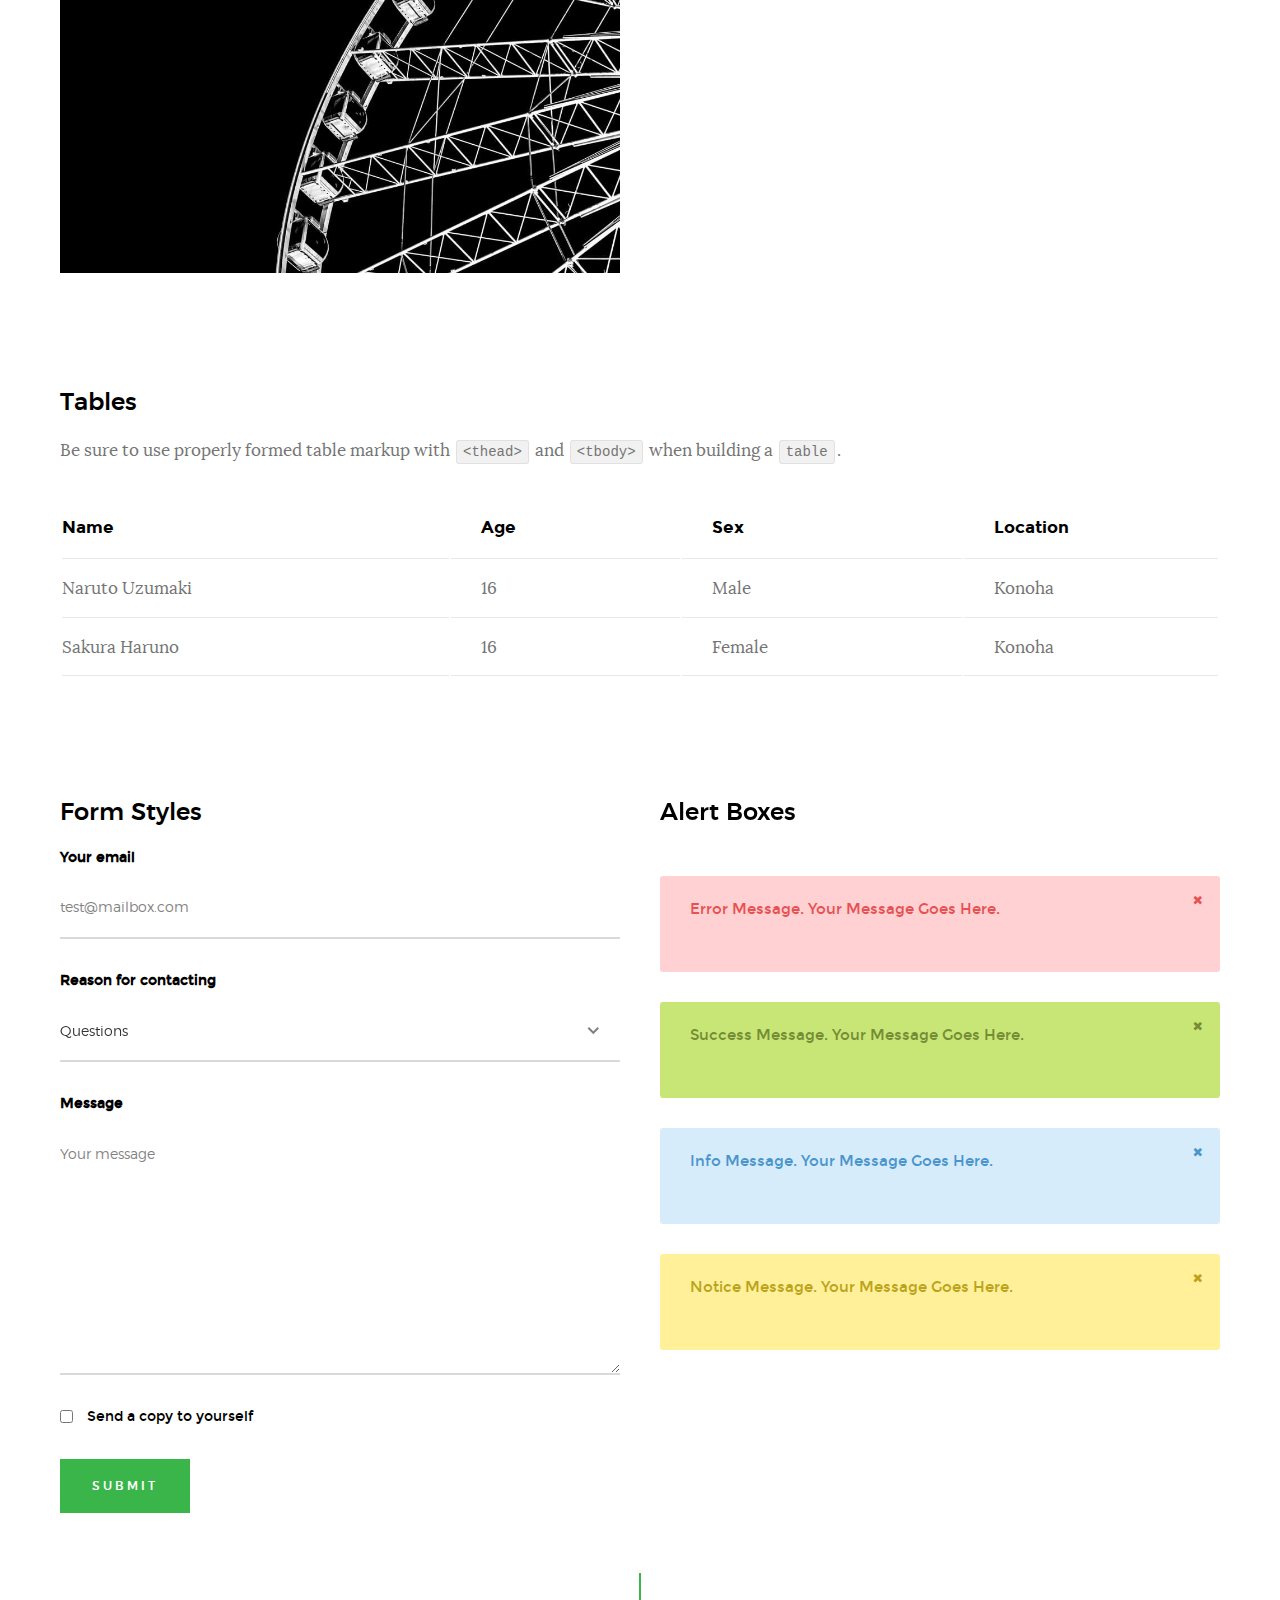
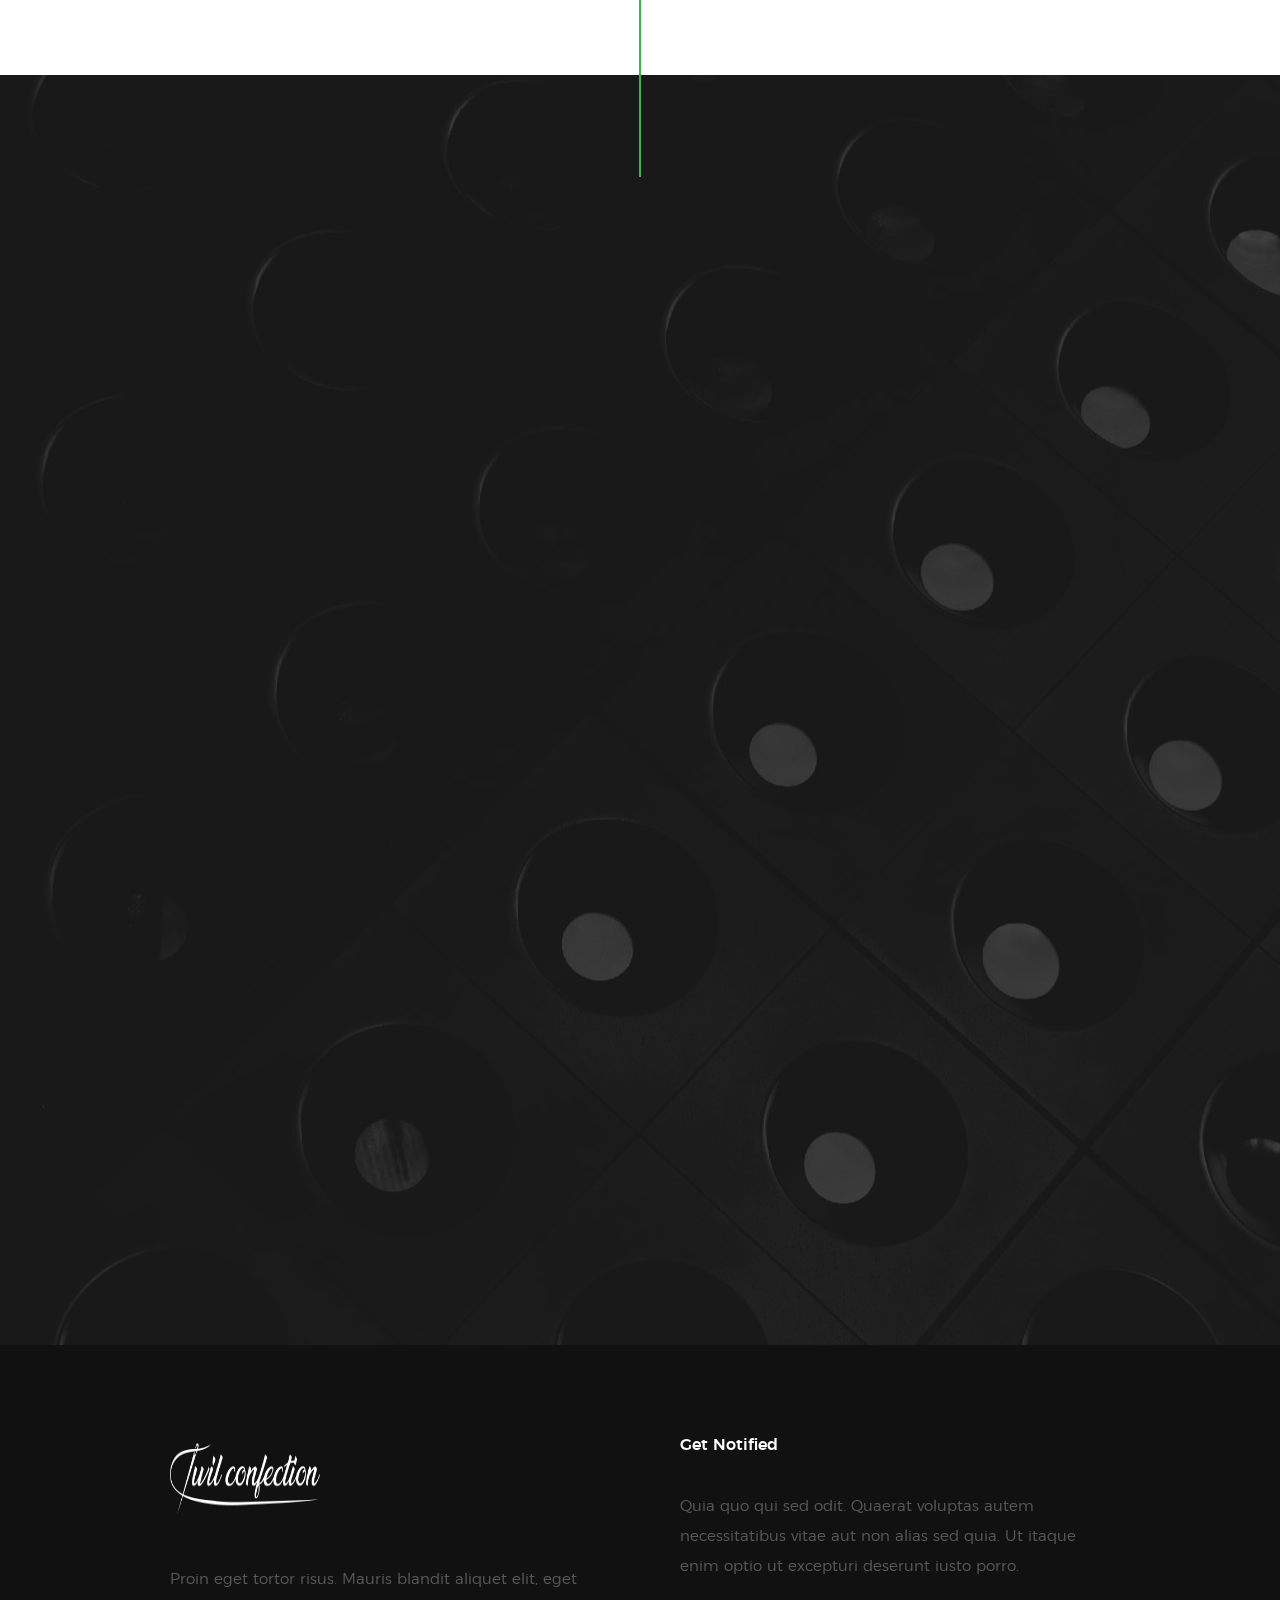
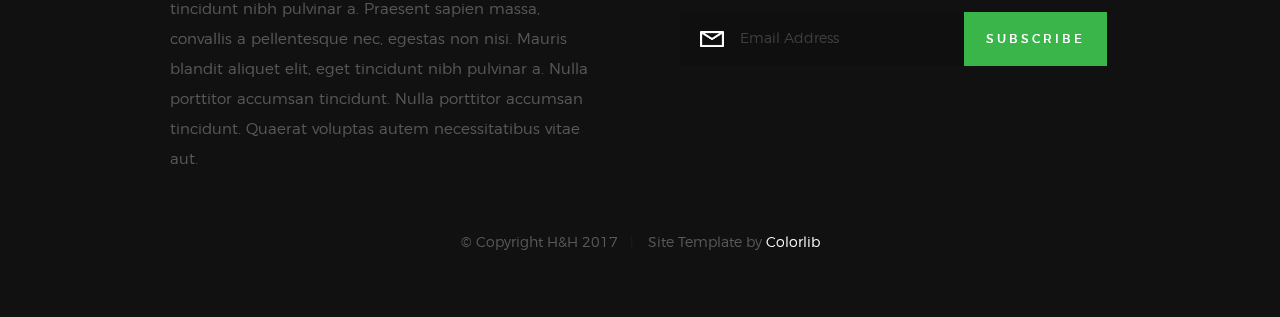
<file: styles.html>
<!DOCTYPE html>
<!--[if lt IE 9 ]><html class="no-js oldie" lang="en"> <![endif]-->
<!--[if IE 9 ]><html class="no-js oldie ie9" lang="en"> <![endif]-->
<!--[if (gte IE 9)|!(IE)]><!-->
<html class="no-js" lang="en">
<!--<![endif]-->

<head>

    <!--- basic page needs
    ================================================== -->
    <meta charset="utf-8">
    <title>H&H - Style Guide</title>
    <meta name="description" content="">
    <meta name="author" content="">

    <!-- mobile specific metas
    ================================================== -->
    <meta name="viewport" content="width=device-width, initial-scale=1">

    <!-- CSS
    ================================================== -->
    <link rel="stylesheet" href="css/base.css">
    <link rel="stylesheet" href="css/vendor.css">
    <link rel="stylesheet" href="css/main.css">

    <style type="text/css" media="screen">
        .s-styles { 
            background: white;
            padding-top: 15rem;
            padding-bottom: 12rem;
        }
     </style> 

    <!-- script
    ================================================== -->
    <script src="js/modernizr.js"></script>
    <script src="js/pace.min.js"></script>

    <!-- favicons
    ================================================== -->
    <link rel="shortcut icon" href="favicon.ico" type="image/x-icon">
    <link rel="icon" href="favicon.ico" type="image/x-icon">

</head>

<body id="top">

    <!-- header
    ================================================== -->
    <header class="s-header">

        <div class="header-logo">
            <a class="site-logo" href="index.html">
                <img src="images/logo.png" alt="Homepage">
            </a>
        </div>

        <nav class="header-nav">

            <a href="#0" class="header-nav__close" title="close"><span>Close</span></a>

            <div class="header-nav__content">
                <h3>Navigation</h3>
                
                <ul class="header-nav__list">
                    <li class="current"><a class="smoothscroll"  href="index.html" title="home">Home</a></li>
                    <li><a href="index.html#about" title="about">About</a></li>
                    <li><a href="index.html#services" title="services">Services</a></li>
                    <li><a href="index.html#works" title="works">Works</a></li>
                    <li><a href="index.html#clients" title="clients">Clients</a></li>
                    <li><a href="#contact" title="contact">Contact</a></li>
                </ul>
    
                <p>Perspiciatis hic praesentium nesciunt. Et neque a dolorum <a href='#0'>voluptatem</a> porro iusto sequi veritatis libero enim. Iusto id suscipit veritatis neque reprehenderit.</p>
    
                <ul class="header-nav__social">
                    <li>
                        <a href="#0"><i class="fa fa-facebook"></i></a>
                    </li>
                    <li>
                        <a href="#0"><i class="fa fa-twitter"></i></a>
                    </li>
                    <li>
                        <a href="#0"><i class="fa fa-instagram"></i></a>
                    </li>
                    <li>
                        <a href="#0"><i class="fa fa-behance"></i></a>
                    </li>
                    <li>
                        <a href="#0"><i class="fa fa-dribbble"></i></a>
                    </li>
                </ul>

            </div> <!-- end header-nav__content -->

        </nav>  <!-- end header-nav -->

        <a class="header-menu-toggle" href="#0">
            <span class="header-menu-text">Menu</span>
            <span class="header-menu-icon"></span>
        </a>

    </header> <!-- end s-header -->


    <!-- home
    ================================================== -->
    <section id="home" class="s-home target-section" data-parallax="scroll" data-image-src="images/hero-bg.jpg" data-natural-width=3000 data-natural-height=2000 data-position-y=center>

        <div class="overlay"></div>
        <div class="shadow-overlay"></div>

        <div class="home-content">

            <div class="row home-content__main">

                <h3>Welcome to H&H</h3>

                <h1>
                    We are a creative group <br>
                    of people who design <br>
                    influential brands and <br>
                    digital experiences.
                </h1>

                <div class="home-content__buttons">
                    <a href="#contact" class="smoothscroll btn btn--stroke">
                        Start a Project
                    </a>
                    <a href="index.html#about" class="smoothscroll btn btn--stroke">
                        More About Us
                    </a>
                </div>

            </div>

            <div class="home-content__scroll">
                <a href="#styles" class="scroll-link smoothscroll">
                    <span>Scroll Down</span>
                </a>
            </div>

            <div class="home-content__line"></div>

        </div> <!-- end home-content -->


        <ul class="home-social">
            <li>
                <a href="#0"><i class="fa fa-facebook" aria-hidden="true"></i><span>Facebook</span></a>
            </li>
            <li>
                <a href="#0"><i class="fa fa-twitter" aria-hidden="true"></i><span>Twiiter</span></a>
            </li>
            <li>
                <a href="#0"><i class="fa fa-instagram" aria-hidden="true"></i><span>Instagram</span></a>
            </li>
            <li>
                <a href="#0"><i class="fa fa-behance" aria-hidden="true"></i><span>Behance</span></a>
            </li>
            <li>
                <a href="#0"><i class="fa fa-dribbble" aria-hidden="true"></i><span>Dribbble</span></a>
            </li>
        </ul> 
        <!-- end home-social -->

    </section> <!-- end s-home -->


    <!-- styles
    ================================================== -->
    <section id="styles" class="s-styles">
        
        <div class="row narrow section-intro add-bottom text-center">

            <div class="col-twelve tab-full">

                <h1 class="display-2">Style Guide.</h1>

                <p class="lead">Lorem ipsum Officia elit ad tempor dolore est ex incididunt incididunt occaecat culpa deserunt sunt labore in cillum ullamco magna in Excepteur consequat in reprehenderit proident mollit incididunt officia commodo.
                Duis ea officia sed dolor pariatur enim dolore dolore quis incididunt nulla exercitation commodo veniam et ea incididunt.</p>

            </div>

        </div>

        <div class="row">

            <div class="col-six tab-full">

                <h3>Paragraph and Image</h3>

                <p><a href="#"><img width="120" height="120" class="pull-left" alt="sample-image" src="images/sample-image.jpg"></a>
                Lorem ipsum dolor sit amet, consectetuer adipiscing elit. Donec libero. Suspendisse bibendum.Cras id urna. Morbi tincidunt, orci ac convallis aliquam, lectus turpis varius lorem, eu posuere nunc justo tempus leo. Donec mattis, purus nec placerat bibendum, dui pede condimentum odio, ac blandit ante orci ut diam. Cras fringilla magna. Phasellus suscipit, leo a pharetra condimentum, lorem tellus eleifend magna, eget fringilla velit magna id neque posuere nunc justo tempus leo. </p>

                <p>
                Lorem ipsum dolor sit amet, consectetuer adipiscing elit. Donec libero. Suspendisse bibendum. Cras id urna. Morbi tincidunt, orci ac convallis aliquam, lectus turpis varius lorem, eu posuere nunc justo tempus leo. Donec mattis, purus nec placerat bibendum, dui pede condimentumodio, ac blandit ante orci ut diam.	
                </p>

                <p>A <a href="#">link</a>,
                <abbr title="this really isn't a very good description">abbrebation</abbr>,
                <strong>strong text</strong>,
                <em>em text</em>,
                <del>deleted text</del>, and
                <mark>this is a mark text.</mark>
                <code>.code</code>
                </p>

            </div>

            <div class="col-six tab-full">

                <h3>Drop Caps</h3>

                <p class="drop-cap">Far far away, behind the word mountains, far from the countries Vokalia and Consonantia,
                there live the blind texts. Separated they live in Bookmarksgrove right at the coast of the
                Semantics, a large language ocean. A small river named Duden flows by their place and supplies it with the necessary regelialia. Morbi tincidunt, orci ac convallis aliquam, lectus turpis varius lorem, eu	posuere nunc justo tempus leo. Donec mattis, purus nec placerat bibendum, dui pede condimentum odio, ac blandit ante orci ut diam. Cras fringilla magna. Phasellus suscipit, leo a pharetra condimentum, lorem tellus eleifend magna, eget fringilla velit magna id neque.
                </p>

                <h3>Small Print</h3>

                <p>Buy one widget, get one free!
                <small>(While supplies last. Offer expires on the vernal equinox. Not valid in Ohio.)</small>
                </p>

            </div>

        </div> <!-- end row -->

        <div class="row">

            <div class="col-six tab-full">

                <h3>Pull Quotes</h3>

                <aside class="pull-quote">
                    <blockquote>
                    <p>It is a paradisematic country, in which roasted parts of
                    sentences fly into your mouth. Even the all-powerful Pointing has no control about the blind
                    texts it is an almost unorthographic life One day however a small line of blind text by the name
                    of Lorem Ipsum decided to leave for the far World of Grammar.</p>
                    </blockquote>
                </aside>

            </div>

            <div class="col-six tab-full">

                <h3>Block Quotes</h3>

                <blockquote cite="http://where-i-got-my-info-from.com">
                <p>Your work is going to fill a large part of your life, and the only way to be truly satisfied is
                to do what you believe is great work. And the only way to do great work is to love what you do.
                If you haven't found it yet, keep looking. Don't settle. As with all matters of the heart, you'll know when you find it.
                </p>
                <cite>
                    <a href="#">Steve Jobs</a>
                </cite>
                </blockquote>

                <blockquote>
                <p>Good design is as little design as possible.</p>
                <cite>Dieter Rams</cite>
                </blockquote>

            </div>

        </div> <!-- end row -->


        <div class="row half-bottom">

            <div class="col-six tab-full">

                <h3>Example Lists</h3>

                <ol>
                    <li>Here is an example</li>
                    <li>of an ordered list.</li>
                    <li>A parent list item.
                        <ul>
                            <li>one</li>
                            <li>two</li>
                            <li>three</li>
                        </ul>
                        </li>
                        <li>A list item.</li>
                    </ol>

                <ul class="disc">
                    <li>Here is an example</li>
                    <li>of an unordered list.</li>
                </ul>

                <h3>Definition Lists</h3>

                <h5>a) Multi-line Definitions (default) </h5>

                <dl>
                    <dt><strong>This is a term</strong></dt>
                        <dd>this is the definition of that term, which both live in a <code>dl</code>.</dd>
                    <dt><strong>Another Term</strong></dt>
                        <dd>And it gets a definition too, which is this line</dd>
                        <dd>This is a 2<sup>nd</sup> definition for a single term. A <code>dt</code> may be followed by multiple <code>dd</code>s.</dd>
                </dl>

            </div>

            <div class="col-six tab-full">

                <h3>Buttons</h3>

                <p>
                    <a class="btn btn--primary full-width" href="#0">Primary Button</a>
                    <a class="btn full-width" href="#0">Default Button</a>
                    <a class="btn btn--stroke full-width" href="#0">Stroke Button</a>
                </p>

                <h3>Skill Bars</h3>
                
                <ul class="skill-bars">
                    <li>
                    <div class="progress percent90"><span>90%</span></div>
                    <strong>HTML5</strong>
                    </li>
                    <li>
                    <div class="progress percent85"><span>85%</span></div>
                    <strong>CSS3</strong>
                    </li>
                    <li>
                    <div class="progress percent70"><span>70%</span></div>
                    <strong>JQuery</strong>
                    </li>
                    <li>
                    <div class="progress percent95"><span>95%</span></div>
                    <strong>PHP</strong>
                    </li>
                    <li>
                    <div class="progress percent75"><span>75%</span></div>
                    <strong>Wordpress</strong>
                    </li>
                    <li>
                    <div class="progress percent90"><span>90%</span></div>
                    <strong>Angular JS</strong>
                    </li>
                </ul>

            </div>

        </div> <!-- end row -->

        <div class="row half-bottom">

            <div class="col-six tab-full">
                    
                <h1>H1 Heading</h1>
                <p>Doloremque dolor voluptas est sequi omnis. Pariatur ut aut. Sed enim tempora qui veniam qui cum vel. 
                Voluptas odit at vitae minima. In assumenda ut. Voluptatem totam impedit accusantium reiciendis excepturi aut qui accusamus praesentium.</p>

                <h2>H2 Heading</h2>
                <p>Doloremque dolor voluptas est sequi omnis. Pariatur ut aut. Sed enim tempora qui veniam qui cum vel. 
                Voluptas odit at vitae minima. In assumenda ut. Voluptatem totam impedit accusantium reiciendis excepturi aut qui accusamus praesentium.</p>

                <h3>H3 Heading</h3>
                <p>Doloremque dolor voluptas est sequi omnis. Pariatur ut aut. Sed enim tempora qui veniam qui cum vel. 
                Voluptas odit at vitae minima. In assumenda ut. Voluptatem totam impedit accusantium reiciendis excepturi aut qui accusamus praesentium.</p>

            </div>

            <div class="col-six tab-full">
                    
                <h4>H4 Heading</h4>
                <p>Doloremque dolor voluptas est sequi omnis. Pariatur ut aut. Sed enim tempora qui veniam qui cum vel. 
                Voluptas odit at vitae minima. In assumenda ut. Voluptatem totam impedit accusantium reiciendis excepturi aut qui accusamus praesentium.</p>

                <h5>H5 Heading</h5>
                <p>Doloremque dolor voluptas est sequi omnis. Pariatur ut aut. Sed enim tempora qui veniam qui cum vel. 
                Voluptas odit at vitae minima. In assumenda ut. Voluptatem totam impedit accusantium reiciendis excepturi aut qui accusamus praesentium.</p>

                <h6>H6 Heading</h6>
                <p>Doloremque dolor voluptas est sequi omnis. Pariatur ut aut. Sed enim tempora qui veniam qui cum vel. 
                Voluptas odit at vitae minima. In assumenda ut. Voluptatem totam impedit accusantium reiciendis excepturi aut qui accusamus praesentium.</p>

            </div>

        </div>


        <div class="row half-bottom">

            <div class="col-twelve">

                    <h3>Stats Tabs</h3>

                <ul class="stats-tabs">
                    <li><a href="#">1,234 <em>Sasuke</em></a></li>
                    <li><a href="#">567 <em>Hinata</em></a></li>
                    <li><a href="#">23,456 <em>Naruto</em></a></li>
                    <li><a href="#">3,456 <em>Kiba</em></a></li>
                    <li><a href="#">456 <em>Shikamaru</em></a></li>
                    <li><a href="#">26 <em>Sakura</em></a></li>
                    </ul>

            </div>

        </div> <!-- end row -->


        <div class="row half-bottom">

            <div class="col-six tab-full">

                <h3>Responsive Image</h3>
                <p><img src="images/wheel-500.jpg" 
                    srcset="images/wheel-1000.jpg 1000w, 
                    images/wheel-500.jpg 500w" 
                    sizes="(max-width: 1000px) 100vw, 1000px" alt=""></p>

            </div>

            <div class="col-six tab-full">

                <h3>Responsive video</h3>

                <div class="video-container">
                <iframe src="https://player.vimeo.com/video/14592941?title=0&amp;byline=0&amp;portrait=0&amp;color=F64B39" width="500" height="281" frameborder="0" webkitallowfullscreen mozallowfullscreen allowfullscreen></iframe> 
                </div>

            </div>
            
        </div> <!-- end row -->


        <div class="row add-bottom">

            <div class="col-twelve">

                <h3>Tables</h3>
                <p>Be sure to use properly formed table markup with <code>&lt;thead&gt;</code> and <code>&lt;tbody&gt;</code> when building a <code>table</code>.</p>

                <div class="table-responsive">

                    <table>
                            <thead>
                            <tr>
                                <th>Name</th>
                                <th>Age</th>
                                <th>Sex</th>
                                <th>Location</th>
                            </tr>
                            </thead>
                            <tbody>
                            <tr>
                                <td>Naruto Uzumaki</td>
                                <td>16</td>
                                <td>Male</td>
                                <td>Konoha</td>
                            </tr>
                            <tr>
                                <td>Sakura Haruno</td>
                                <td>16</td>
                                <td>Female</td>
                                <td>Konoha</td>
                            </tr>
                            </tbody>
                    </table>

                </div>

            </div>
            
        </div> <!-- end row -->
    

        <div class="row">

            <div class="col-six tab-full">

                <h3>Form Styles</h3>

                <form>
                        <div>
                            <label for="sampleInput">Your email</label>
                            <input class="full-width" type="email" placeholder="test@mailbox.com" id="sampleInput">
                    </div>
                    <div>
                            <label for="sampleRecipientInput">Reason for contacting</label>
                            <div class="cl-custom-select">
                                <select class="full-width" id="sampleRecipientInput">
                                    <option value="Option 1">Questions</option>
                                    <option value="Option 2">Report</option>
                                    <option value="Option 3">Others</option>
                                </select>
                            </div>
                    </div>
                    
                        <label for="exampleMessage">Message</label>
                        <textarea class="full-width" placeholder="Your message" id="exampleMessage"></textarea>

                        <label class="add-bottom">
                            <input type="checkbox">
                            <span class="label-text">Send a copy to yourself</span>
                        </label>
                    
                        <input class="btn--primary" type="submit" value="Submit">

                </form>

            </div>

            <div class="col-six tab-full">

                <h3>Alert Boxes</h3>

                <br>
                
                <div class="alert-box alert-box--error hideit">
                    <p>Error Message. Your Message Goes Here.</p>
                    <i class="fa fa-times alert-box__close" aria-hidden="true"></i>
                </div><!-- /error -->
                        
                <div class="alert-box alert-box--success hideit">
                    <p>Success Message. Your Message Goes Here.</p>
                    <i class="fa fa-times alert-box__close" aria-hidden="true"></i>
                </div><!-- /success -->
                        
                <div class="alert-box alert-box--info hideit">
                    <p>Info Message. Your Message Goes Here.</p>
                    <i class="fa fa-times alert-box__close" aria-hidden="true"></i>
                </div><!-- /info -->
                        
                <div class="alert-box alert-box--notice hideit">
                    <p>Notice Message. Your Message Goes Here.</p>
                    <i class="fa fa-times alert-box__close" aria-hidden="true"></i>
                </div><!-- /notice -->
            
            </div>

        </div> <!-- end row -->

    </section> <!-- end styles -->


    <!-- contact
    ================================================== -->
    <section id="contact" class="s-contact">

        <div class="overlay"></div>
        <div class="contact__line"></div>

        <div class="row section-header" data-aos="fade-up">
            <div class="col-full">
                <h3 class="subhead">Contact Us</h3>
                <h1 class="display-2 display-2--light">Reach out for a new project or just say hello</h1>
            </div>
        </div>

        <div class="row contact-content" data-aos="fade-up">
            
            <div class="contact-primary">

                <h3 class="h6">Send Us A Message</h3>

                <form name="contactForm" id="contactForm" method="post" action="" novalidate="novalidate">
                    <fieldset>
    
                    <div class="form-field">
                        <input name="contactName" type="text" id="contactName" placeholder="Your Name" value="" minlength="2" required="" aria-required="true" class="full-width">
                    </div>
                    <div class="form-field">
                        <input name="contactEmail" type="email" id="contactEmail" placeholder="Your Email" value="" required="" aria-required="true" class="full-width">
                    </div>
                    <div class="form-field">
                        <input name="contactSubject" type="text" id="contactSubject" placeholder="Subject" value="" class="full-width">
                    </div>
                    <div class="form-field">
                        <textarea name="contactMessage" id="contactMessage" placeholder="Your Message" rows="10" cols="50" required="" aria-required="true" class="full-width"></textarea>
                    </div>
                    <div class="form-field">
                        <button class="full-width btn--primary">Submit</button>
                        <div class="submit-loader">
                            <div class="text-loader">Sending...</div>
                            <div class="s-loader">
                                <div class="bounce1"></div>
                                <div class="bounce2"></div>
                                <div class="bounce3"></div>
                            </div>
                        </div>
                    </div>
    
                    </fieldset>
                </form>

                <!-- contact-warning -->
                <div class="message-warning">
                    Something went wrong. Please try again.
                </div> 
            
                <!-- contact-success -->
                <div class="message-success">
                    Your message was sent, thank you!<br>
                </div>

            </div> <!-- end contact-primary -->

            <div class="contact-secondary">
                <div class="contact-info">

                    <h3 class="h6 hide-on-fullwidth">Contact Info</h3>

                    <div class="cinfo">
                        <h5>Where to Find Us</h5>
                        <p>
                            1600 Amphitheatre Parkway<br>
                            Mountain View, CA<br>
                            94043 US
                        </p>
                    </div>

                    <div class="cinfo">
                        <h5>Email Us At</h5>
                        <p>
                            contact@H&Hsite.com<br>
                            info@H&Hsite.com
                        </p>
                    </div>

                    <div class="cinfo">
                        <h5>Call Us At</h5>
                        <p>
                            Phone: (+63) 555 1212<br>
                            Mobile: (+63) 555 0100<br>
                            Fax: (+63) 555 0101
                        </p>
                    </div>

                    <ul class="contact-social">
                        <li>
                            <a href="#"><i class="fa fa-facebook" aria-hidden="true"></i></a>
                        </li>
                        <li>
                            <a href="#"><i class="fa fa-twitter" aria-hidden="true"></i></a>
                        </li>
                        <li>
                            <a href="#"><i class="fa fa-instagram" aria-hidden="true"></i></a>
                        </li>
                        <li>
                            <a href="#"><i class="fa fa-behance" aria-hidden="true"></i></a>
                        </li>
                        <li>
                            <a href="#"><i class="fa fa-dribbble" aria-hidden="true"></i></a>
                        </li>
                    </ul> <!-- end contact-social -->

                </div> <!-- end contact-info -->
            </div> <!-- end contact-secondary -->

        </div> <!-- end contact-content -->

    </section> <!-- end s-contact -->


    <!-- footer
    ================================================== -->
    <footer>

        <div class="row footer-main">

            <div class="col-six tab-full left footer-desc">

                <div class="footer-logo"></div>
                Proin eget tortor risus. Mauris blandit aliquet elit, eget tincidunt nibh pulvinar a. Praesent sapien massa, convallis a pellentesque nec, egestas non nisi. Mauris blandit aliquet elit, eget tincidunt nibh pulvinar a. Nulla porttitor accumsan tincidunt. Nulla porttitor accumsan tincidunt. Quaerat voluptas autem necessitatibus vitae aut.

            </div>

            <div class="col-six tab-full right footer-subscribe">

                <h4>Get Notified</h4>
                <p>Quia quo qui sed odit. Quaerat voluptas autem necessitatibus vitae aut non alias sed quia. Ut itaque enim optio ut excepturi deserunt iusto porro.</p>

                <div class="subscribe-form">
                    <form id="mc-form" class="group" novalidate="true">
                        <input type="email" value="" name="EMAIL" class="email" id="mc-email" placeholder="Email Address" required="">
                        <input type="submit" name="subscribe" value="Subscribe">
                        <label for="mc-email" class="subscribe-message"></label>
                    </form>
                </div>

            </div>

        </div> <!-- end footer-main -->

        <div class="row footer-bottom">

            <div class="col-twelve">
                <div class="copyright">
                    <span>© Copyright H&H 2017</span> 
                    <span>Site Template by <a href="https://www.colorlib.com/">Colorlib</a></span>	
                </div>

                <div class="go-top">
                    <a class="smoothscroll" title="Back to Top" href="#top"><i class="icon-arrow-up" aria-hidden="true"></i></a>
                </div>
            </div>

        </div> <!-- end footer-bottom -->

    </footer> <!-- end footer -->


    <!-- photoswipe background
    ================================================== -->
    <div aria-hidden="true" class="pswp" role="dialog" tabindex="-1">

        <div class="pswp__bg"></div>
        <div class="pswp__scroll-wrap">

            <div class="pswp__container">
                <div class="pswp__item"></div>
                <div class="pswp__item"></div>
                <div class="pswp__item"></div>
            </div>

            <div class="pswp__ui pswp__ui--hidden">
                <div class="pswp__top-bar">
                    <div class="pswp__counter"></div><button class="pswp__button pswp__button--close" title="Close (Esc)"></button> <button class="pswp__button pswp__button--share" title=
                    "Share"></button> <button class="pswp__button pswp__button--fs" title="Toggle fullscreen"></button> <button class="pswp__button pswp__button--zoom" title=
                    "Zoom in/out"></button>
                    <div class="pswp__preloader">
                        <div class="pswp__preloader__icn">
                            <div class="pswp__preloader__cut">
                                <div class="pswp__preloader__donut"></div>
                            </div>
                        </div>
                    </div>
                </div>
                <div class="pswp__share-modal pswp__share-modal--hidden pswp__single-tap">
                    <div class="pswp__share-tooltip"></div>
                </div><button class="pswp__button pswp__button--arrow--left" title="Previous (arrow left)"></button> <button class="pswp__button pswp__button--arrow--right" title=
                "Next (arrow right)"></button>
                <div class="pswp__caption">
                    <div class="pswp__caption__center"></div>
                </div>
            </div>

        </div>

    </div> <!-- end photoSwipe background -->


    <!-- preloader
    ================================================== -->
    <div id="preloader">
        <div id="loader">
            <div class="line-scale-pulse-out">
                <div></div>
                <div></div>
                <div></div>
                <div></div>
                <div></div>
            </div>
        </div>
    </div>


    <!-- Java Script
    ================================================== -->
    <script src="js/jquery-3.2.1.min.js"></script>
    <script src="js/plugins.js"></script>
    <script src="js/main.js"></script>

</body>

</html>
</file>
<file: css/base.css>
/* =================================================================== 
 *
 *  H&H v1.0 Base Stylesheet
 *  11-20-2017
 *  ------------------------------------------------------------------
 *
 *  TOC:
 *  # imports 
 *  # normalize
 *  # basic/base setup styles
 *      ## Media
 *      ## Typography resets 
 *      ## links
 *      ## inputs
 *  # grid
 *      ## medium size devices
 *      ## tablets
 *      ## mobile devices
 *      ## small mobile devices
 *  # block grids
 *      ## medium size devices
 *      ## tablets
 *      ## mobile devices
 *      ## small mobile devices
 *  # MISC
 *
 * =================================================================== */


/* ===================================================================
 * # imports 
 *
 * ------------------------------------------------------------------- */
@import url("font-awesome/css/font-awesome.min.css");
@import url("micons/micons.css");
@import url("fonts.css");


/* ===================================================================
 * # normalize
 * normalize.css v5.0.0 | MIT License | 
 * github.com/necolas/normalize.css
 *
 * ------------------------------------------------------------------- */
html {
    font-family: sans-serif;
    line-height: 1.15;
    -ms-text-size-adjust: 100%;
    -webkit-text-size-adjust: 100%;
}

body {
    margin: 0;
}

article,
aside,
footer,
header,
nav,
section {
    display: block;
}

h1 {
    font-size: 2em;
    margin: 0.67em 0;
}

figcaption,
figure,
main {
    display: block;
}

figure {
    margin: 1em 40px;
}

hr {
    box-sizing: content-box;
    height: 0;
    overflow: visible;
}

pre {
    font-family: monospace, monospace;
    font-size: 1em;
}

a {
    background-color: transparent;
    -webkit-text-decoration-skip: objects;
}

a:active,
a:hover {
    outline-width: 0;
}

abbr[title] {
    border-bottom: none;
    text-decoration: underline;
    text-decoration: underline dotted;
}

b,
strong {
    font-weight: inherit;
}

b,
strong {
    font-weight: bolder;
}

code,
kbd,
samp {
    font-family: monospace, monospace;
    font-size: 1em;
}

dfn {
    font-style: italic;
}

mark {
    background-color: #ff0;
    color: #000;
}

small {
    font-size: 80%;
}

sub,
sup {
    font-size: 75%;
    line-height: 0;
    position: relative;
    vertical-align: baseline;
}

sub {
    bottom: -0.25em;
}

sup {
    top: -0.5em;
}

audio,
video {
    display: inline-block;
}

audio:not([controls]) {
    display: none;
    height: 0;
}

img {
    border-style: none;
}

svg:not(:root) {
    overflow: hidden;
}

button,
input,
optgroup,
select,
textarea {
    font-family: sans-serif;
    font-size: 100%;
    line-height: 1.15;
    margin: 0;
}

button,
input {
    overflow: visible;
}

button,
select {
    text-transform: none;
}

button,
html [type="button"],
[type="reset"],
[type="submit"] {
    -webkit-appearance: button;
}

button::-moz-focus-inner,
[type="button"]::-moz-focus-inner,
[type="reset"]::-moz-focus-inner,
[type="submit"]::-moz-focus-inner {
    border-style: none;
    padding: 0;
}

button:-moz-focusring,
[type="button"]:-moz-focusring,
[type="reset"]:-moz-focusring,
[type="submit"]:-moz-focusring {
    outline: 1px dotted ButtonText;
}

fieldset {
    border: 1px solid #c0c0c0;
    margin: 0 2px;
    padding: 0.35em 0.625em 0.75em;
}

legend {
    box-sizing: border-box;
    color: inherit;
    display: table;
    max-width: 100%;
    padding: 0;
    white-space: normal;
}

progress {
    display: inline-block;
    vertical-align: baseline;
}

textarea {
    overflow: auto;
}

[type="checkbox"],
[type="radio"] {
    box-sizing: border-box;
    padding: 0;
}

[type="number"]::-webkit-inner-spin-button,
[type="number"]::-webkit-outer-spin-button {
    height: auto;
}

[type="search"] {
    -webkit-appearance: textfield;
    outline-offset: -2px;
}

[type="search"]::-webkit-search-cancel-button,
[type="search"]::-webkit-search-decoration {
    -webkit-appearance: none;
}

::-webkit-file-upload-button {
    -webkit-appearance: button;
    font: inherit;
}

details,
menu {
    display: block;
}

summary {
    display: list-item;
}

canvas {
    display: inline-block;
}

template {
    display: none;
}

[hidden] {
    display: none;
}


/* ===================================================================
 * # basic/base setup styles
 *
 * ------------------------------------------------------------------- */
html {
    font-size: 62.5%;
    box-sizing: border-box;
}

*,
*::before,
*::after {
    box-sizing: inherit;
}

body {
    font-weight: normal;
    line-height: 1;
    word-wrap: break-word;
    text-rendering: optimizeLegibility;
    -webkit-overflow-scrolling: touch;
    -webkit-text-size-adjust: none;
}

body,
input,
button {
    -moz-osx-font-smoothing: grayscale;
    -webkit-font-smoothing: antialiased;
}


/* ------------------------------------------------------------------- 
 * ## Media
 * ------------------------------------------------------------------- */
img,
video {
    max-width: 100%;
    height: auto;
}


/* ------------------------------------------------------------------- 
 * ## Typography resets 
 * ------------------------------------------------------------------- */
div,
dl,
dt,
dd,
ul,
ol,
li,
h1,
h2,
h3,
h4,
h5,
h6,
pre,
form,
p,
blockquote,
th,
td {
    margin: 0;
    padding: 0;
}

h1,
h2,
h3,
h4,
h5,
h6 {
    -webkit-font-smoothing: auto;
    -webkit-font-smoothing: antialiased;
    -webkit-font-variant-ligatures: common-ligatures;
    -moz-font-variant-ligatures: common-ligatures;
    font-variant-ligatures: common-ligatures;
    text-rendering: optimizeLegibility;
}

em,
i {
    font-style: italic;
    line-height: inherit;
}

strong,
b {
    font-weight: bold;
    line-height: inherit;
}

small {
    font-size: 60%;
    line-height: inherit;
}

ol,
ul {
    list-style: none;
}

li {
    display: block;
}


/* ------------------------------------------------------------------- 
 * ## links 
 * ------------------------------------------------------------------- */
a {
    text-decoration: none;
    line-height: inherit;
}

a img {
    border: none;
}


/* ------------------------------------------------------------------- 
 * ## inputs 
 * ------------------------------------------------------------------- */
fieldset {
    margin: 0;
    padding: 0;
}

input[type="email"],
input[type="number"],
input[type="search"],
input[type="text"],
input[type="tel"],
input[type="url"],
input[type="password"],
textarea {
    -webkit-appearance: none;
    -moz-appearance: none;
    -ms-appearance: none;
    -o-appearance: none;
    appearance: none;
}


/* ===================================================================
 * # grid
 *
 * ------------------------------------------------------------------- */
.row {
    width: 94%;
    max-width: 1200px;
    margin: 0 auto;
}

.row:after {
    content: "";
    display: table;
    clear: both;
}

.row .row {
    width: auto;
    max-width: none;
    margin-left: -20px;
    margin-right: -20px;
}


/* column blocks
 * -------------------------------------- */
[class*="col-"] {
    float: left;
    padding: 0 20px;
}

[class*="col-"]+[class*="col-"].end {
    float: right;
}


/* column width classes 
 * -------------------------------------- */
.col-one {
    width: 8.33333%;
}

.col-two,
.col-1-6 {
    width: 16.66667%;
}

.col-three,
.col-1-4 {
    width: 25%;
}

.col-four,
.col-1-3 {
    width: 33.33333%;
}

.col-five {
    width: 41.66667%;
}

.col-six,
.col-1-2 {
    width: 50%;
}

.col-seven {
    width: 58.33333%;
}

.col-eight,
.col-2-3 {
    width: 66.66667%;
}

.col-nine,
.col-3-4 {
    width: 75%;
}

.col-ten,
.col-5-6 {
    width: 83.33333%;
}

.col-eleven {
    width: 91.66667%;
}

.col-twelve,
.col-full {
    width: 100%;
}


/* ------------------------------------------------------------------- 
 * ## medium size devices
 * ------------------------------------------------------------------- */
@media only screen and (max-width: 1200px) {
    .row .row {
        margin-left: -15px;
        margin-right: -15px;
    }
    [class*="col-"] {
        padding: 0 15px;
    }
    .md-two,
    .md-1-6 {
        width: 16.66667%;
    }
    .md-one {
        width: 8.33333%;
    }
    .md-three,
    .md-1-4 {
        width: 25%;
    }
    .md-four,
    .md-1-3 {
        width: 33.33333%;
    }
    .md-five {
        width: 41.66667%;
    }
    .md-six,
    .md-1-2 {
        width: 50%;
    }
    .md-seven {
        width: 58.33333%;
    }
    .md-eight,
    .md-2-3 {
        width: 66.66667%;
    }
    .md-nine,
    .md-3-4 {
        width: 75%;
    }
    .md-ten,
    .md-5-6 {
        width: 83.33333%;
    }
    .md-eleven {
        width: 91.66667%;
    }
    .md-twelve,
    .md-full {
        width: 100%;
    }
}


/* ------------------------------------------------------------------- 
 * ## tablets
 * ------------------------------------------------------------------- */
@media only screen and (max-width: 800px) {
    .row {
        width: 90%;
    }
    .tab-1-4 {
        width: 25%;
    }
    .tab-1-3 {
        width: 33.33333%;
    }
    .tab-1-2 {
        width: 50%;
    }
    .tab-2-3 {
        width: 66.66667%;
    }
    .tab-3-4 {
        width: 75%;
    }
    .tab-full {
        width: 100%;
    }
}


/* ------------------------------------------------------------------- 
 * ## mobile devices
 * ------------------------------------------------------------------- */
@media only screen and (max-width: 600px) {
    .row {
        width: auto;
        padding-left: 25px;
        padding-right: 25px;
    }
    .row .row {
        margin-left: -10px;
        margin-right: -10px;
    }
    [class*="col-"] {
        padding: 0 10px;
    }
    .mob-1-4 {
        width: 25%;
    }
    .mob-1-3 {
        width: 33.33333%;
    }
    .mob-1-2 {
        width: 50%;
    }
    .mob-2-3 {
        width: 66.66667%;
    }
    .mob-3-4 {
        width: 75%;
    }
    .mob-full {
        width: 100%;
    }
}


/* ------------------------------------------------------------------- 
 * ## small mobile devices
 * ------------------------------------------------------------------- */

/* stack columns on small mobile devices
 * ------------------------------------------------------------------- */

@media only screen and (max-width: 400px) {
    .row .row {
        padding-left: 0;
        padding-right: 0;
        margin-left: 0;
        margin-right: 0;
    }
    [class*="col-"] {
        width: 100% !important;
        float: none !important;
        clear: both !important;
        margin-left: 0;
        margin-right: 0;
        padding: 0;
    }
    [class*="col-"]+[class*="col-"].end {
        float: none;
    }
}


/* ===================================================================
 * # block grids
 * ------------------------------------------------------------------- */

/*   Equally-sized columns define at row level
 * ------------------------------------------------------------------- */
[class*="block-"]:after {
    content: "";
    display: table;
    clear: both;
}

.block-1-6 .col-block {
    width: 16.66667%;
}

.block-1-5 .col-block {
    width: 20%;
}

.block-1-4 .col-block {
    width: 25%;
}

.block-1-3 .col-block {
    width: 33.33333%;
}

.block-1-2 .col-block {
    width: 50%;
}


/**
 * Clearing for block grid columns. Allow columns with 
 * different heights to align properly.
 */

.block-1-6 .col-block:nth-child(6n+1),
.block-1-5 .col-block:nth-child(5n+1),
.block-1-4 .col-block:nth-child(4n+1),
.block-1-3 .col-block:nth-child(3n+1),
.block-1-2 .col-block:nth-child(2n+1) {
    clear: both;
}


/* ------------------------------------------------------------------- 
 * ## medium size devices
 * ------------------------------------------------------------------- */
@media only screen and (max-width: 1200px) {
    .block-m-1-6 .col-block {
        width: 16.66667%;
    }
    .block-m-1-5 .col-block {
        width: 20%;
    }
    .block-m-1-4 .col-block {
        width: 25%;
    }
    .block-m-1-3 .col-block {
        width: 33.33333%;
    }
    .block-m-1-2 .col-block {
        width: 50%;
    }
    .block-m-full .col-block {
        width: 100%;
        clear: both;
    }
    [class*="block-m-"] .col-block:nth-child(n) {
        clear: none;
    }
    .block-m-1-6 .col-block:nth-child(6n+1),
    .block-m-1-5 .col-block:nth-child(5n+1),
    .block-m-1-4 .col-block:nth-child(4n+1),
    .block-m-1-3 .col-block:nth-child(3n+1),
    .block-m-1-2 .col-block:nth-child(2n+1) {
        clear: both;
    }
}


/* ------------------------------------------------------------------- 
 * ## tablets
 * ------------------------------------------------------------------- */
@media only screen and (max-width: 800px) {
    .block-tab-1-6 .col-block {
        width: 16.66667%;
    }
    .block-tab-1-5 .col-block {
        width: 20%;
    }
    .block-tab-1-4 .col-block {
        width: 25%;
    }
    .block-tab-1-3 .col-block {
        width: 33.33333%;
    }
    .block-tab-1-2 .col-block {
        width: 50%;
    }
    .block-tab-full .col-block {
        width: 100%;
        clear: both;
    }
    [class*="block-tab-"] .col-block:nth-child(n) {
        clear: none;
    }
    .block-tab-1-6 .col-block:nth-child(6n+1),
    .block-tab-1-6 .col-block:nth-child(5n+1),
    .block-tab-1-4 .col-block:nth-child(4n+1),
    .block-tab-1-3 .col-block:nth-child(3n+1),
    .block-tab-1-2 .col-block:nth-child(2n+1) {
        clear: both;
    }
}


/* ------------------------------------------------------------------- 
 * ## mobile devices
 * ------------------------------------------------------------------- */
@media only screen and (max-width: 600px) {
    .block-mob-1-6 .col-block {
        width: 16.66667%;
    }
    .block-mob-1-5 .col-block {
        width: 20%;
    }
    .block-mob-1-4 .col-block {
        width: 25%;
    }
    .block-mob-1-3 .col-block {
        width: 33.33333%;
    }
    .block-mob-1-2 .col-block {
        width: 50%;
    }
    .block-mob-full .col-block {
        width: 100%;
        clear: both;
    }
    [class*="block-mob-"] .col-block:nth-child(n) {
        clear: none;
    }
    .block-mob-1-6 .col-block:nth-child(6n+1),
    .block-mob-1-5 .col-block:nth-child(5n+1),
    .block-mob-1-4 .col-block:nth-child(4n+1),
    .block-mob-1-3 .col-block:nth-child(3n+1),
    .block-mob-1-2 .col-block:nth-child(2n+1) {
        clear: both;
    }
}


/* ------------------------------------------------------------------- 
 * ## small mobile devices
 * ------------------------------------------------------------------- */

/* stack columns on small mobile devices
 * ------------------------------------------------------------------- */

@media only screen and (max-width: 400px) {
    .stack .col-block {
        width: 100% !important;
        float: none !important;
        clear: both !important;
        margin-left: 0;
        margin-right: 0;
    }
}


/* ===================================================================
 * # MISC
 *
 * ------------------------------------------------------------------- */
.group:after {
    content: "";
    display: table;
    clear: both;
}


/* Misc Helper Styles
 * -------------------------------------- */
.is-hidden {
    display: none;
}

.is-invisible {
    visibility: hidden;
}

.antialiased {
    -webkit-font-smoothing: antialiased;
    -moz-osx-font-smoothing: grayscale;
}

.overflow-hidden {
    overflow: hidden;
}

.remove-bottom {
    margin-bottom: 0;
}

.half-bottom {
    margin-bottom: 1.5rem !important;
}

.add-bottom {
    margin-bottom: 3rem !important;
}

.no-border {
    border: none;
}

.full-width {
    width: 100%;
}

.text-center {
    text-align: center;
}

.text-left {
    text-align: left;
}

.text-right {
    text-align: right;
}

.pull-left {
    float: left;
}

.pull-right {
    float: right;
}

.align-center {
    margin-left: auto;
    margin-right: auto;
    text-align: center;
}


/*# sourceMappingURL=base.css.map */
</file>
<file: css/vendor.css>
/* =================================================================== 
 *
 *  H&H v1.0 Vendor/Third Party CSS 
 *  11-20-2017
 *  ------------------------------------------------------------------
 *
 *  TOC:
 *  # animate on scroll
 *  # slick slider
 *  # photoswipe
 *  # photoSwipe skin
 *
 * =================================================================== */


/* ===================================================================
 * # animate on scroll 
 * https://michalsnik.github.io/aos/
 *
 * ------------------------------------------------------------------- */
[data-aos][data-aos][data-aos-duration='50'], body[data-aos-duration='50'] [data-aos] {
    transition-duration: 50ms;
}

[data-aos][data-aos][data-aos-delay='50'], body[data-aos-delay='50'] [data-aos] {
    transition-delay: 0;
}

[data-aos][data-aos][data-aos-delay='50'].aos-animate, body[data-aos-delay='50'] [data-aos].aos-animate {
    transition-delay: 50ms;
}

[data-aos][data-aos][data-aos-duration='100'], body[data-aos-duration='100'] [data-aos] {
    transition-duration: .1s;
}

[data-aos][data-aos][data-aos-delay='100'], body[data-aos-delay='100'] [data-aos] {
    transition-delay: 0;
}

[data-aos][data-aos][data-aos-delay='100'].aos-animate, body[data-aos-delay='100'] [data-aos].aos-animate {
    transition-delay: .1s;
}

[data-aos][data-aos][data-aos-duration='150'], body[data-aos-duration='150'] [data-aos] {
    transition-duration: .15s;
}

[data-aos][data-aos][data-aos-delay='150'], body[data-aos-delay='150'] [data-aos] {
    transition-delay: 0;
}

[data-aos][data-aos][data-aos-delay='150'].aos-animate, body[data-aos-delay='150'] [data-aos].aos-animate {
    transition-delay: .15s;
}

[data-aos][data-aos][data-aos-duration='200'], body[data-aos-duration='200'] [data-aos] {
    transition-duration: .2s;
}

[data-aos][data-aos][data-aos-delay='200'], body[data-aos-delay='200'] [data-aos] {
    transition-delay: 0;
}

[data-aos][data-aos][data-aos-delay='200'].aos-animate, body[data-aos-delay='200'] [data-aos].aos-animate {
    transition-delay: .2s;
}

[data-aos][data-aos][data-aos-duration='250'], body[data-aos-duration='250'] [data-aos] {
    transition-duration: .25s;
}

[data-aos][data-aos][data-aos-delay='250'], body[data-aos-delay='250'] [data-aos] {
    transition-delay: 0;
}

[data-aos][data-aos][data-aos-delay='250'].aos-animate, body[data-aos-delay='250'] [data-aos].aos-animate {
    transition-delay: .25s;
}

[data-aos][data-aos][data-aos-duration='300'], body[data-aos-duration='300'] [data-aos] {
    transition-duration: .3s;
}

[data-aos][data-aos][data-aos-delay='300'], body[data-aos-delay='300'] [data-aos] {
    transition-delay: 0;
}

[data-aos][data-aos][data-aos-delay='300'].aos-animate, body[data-aos-delay='300'] [data-aos].aos-animate {
    transition-delay: .3s;
}

[data-aos][data-aos][data-aos-duration='350'], body[data-aos-duration='350'] [data-aos] {
    transition-duration: .35s;
}

[data-aos][data-aos][data-aos-delay='350'], body[data-aos-delay='350'] [data-aos] {
    transition-delay: 0;
}

[data-aos][data-aos][data-aos-delay='350'].aos-animate, body[data-aos-delay='350'] [data-aos].aos-animate {
    transition-delay: .35s;
}

[data-aos][data-aos][data-aos-duration='400'], body[data-aos-duration='400'] [data-aos] {
    transition-duration: .4s;
}

[data-aos][data-aos][data-aos-delay='400'], body[data-aos-delay='400'] [data-aos] {
    transition-delay: 0;
}

[data-aos][data-aos][data-aos-delay='400'].aos-animate, body[data-aos-delay='400'] [data-aos].aos-animate {
    transition-delay: .4s;
}

[data-aos][data-aos][data-aos-duration='450'], body[data-aos-duration='450'] [data-aos] {
    transition-duration: .45s;
}

[data-aos][data-aos][data-aos-delay='450'], body[data-aos-delay='450'] [data-aos] {
    transition-delay: 0;
}

[data-aos][data-aos][data-aos-delay='450'].aos-animate, body[data-aos-delay='450'] [data-aos].aos-animate {
    transition-delay: .45s;
}

[data-aos][data-aos][data-aos-duration='500'], body[data-aos-duration='500'] [data-aos] {
    transition-duration: .5s;
}

[data-aos][data-aos][data-aos-delay='500'], body[data-aos-delay='500'] [data-aos] {
    transition-delay: 0;
}

[data-aos][data-aos][data-aos-delay='500'].aos-animate, body[data-aos-delay='500'] [data-aos].aos-animate {
    transition-delay: .5s;
}

[data-aos][data-aos][data-aos-duration='550'], body[data-aos-duration='550'] [data-aos] {
    transition-duration: .55s;
}

[data-aos][data-aos][data-aos-delay='550'], body[data-aos-delay='550'] [data-aos] {
    transition-delay: 0;
}

[data-aos][data-aos][data-aos-delay='550'].aos-animate, body[data-aos-delay='550'] [data-aos].aos-animate {
    transition-delay: .55s;
}

[data-aos][data-aos][data-aos-duration='600'], body[data-aos-duration='600'] [data-aos] {
    transition-duration: .6s;
}

[data-aos][data-aos][data-aos-delay='600'], body[data-aos-delay='600'] [data-aos] {
    transition-delay: 0;
}

[data-aos][data-aos][data-aos-delay='600'].aos-animate, body[data-aos-delay='600'] [data-aos].aos-animate {
    transition-delay: .6s;
}

[data-aos][data-aos][data-aos-duration='650'], body[data-aos-duration='650'] [data-aos] {
    transition-duration: .65s;
}

[data-aos][data-aos][data-aos-delay='650'], body[data-aos-delay='650'] [data-aos] {
    transition-delay: 0;
}

[data-aos][data-aos][data-aos-delay='650'].aos-animate, body[data-aos-delay='650'] [data-aos].aos-animate {
    transition-delay: .65s;
}

[data-aos][data-aos][data-aos-duration='700'], body[data-aos-duration='700'] [data-aos] {
    transition-duration: .7s;
}

[data-aos][data-aos][data-aos-delay='700'], body[data-aos-delay='700'] [data-aos] {
    transition-delay: 0;
}

[data-aos][data-aos][data-aos-delay='700'].aos-animate, body[data-aos-delay='700'] [data-aos].aos-animate {
    transition-delay: .7s;
}

[data-aos][data-aos][data-aos-duration='750'], body[data-aos-duration='750'] [data-aos] {
    transition-duration: .75s;
}

[data-aos][data-aos][data-aos-delay='750'], body[data-aos-delay='750'] [data-aos] {
    transition-delay: 0;
}

[data-aos][data-aos][data-aos-delay='750'].aos-animate, body[data-aos-delay='750'] [data-aos].aos-animate {
    transition-delay: .75s;
}

[data-aos][data-aos][data-aos-duration='800'], body[data-aos-duration='800'] [data-aos] {
    transition-duration: .8s;
}

[data-aos][data-aos][data-aos-delay='800'], body[data-aos-delay='800'] [data-aos] {
    transition-delay: 0;
}

[data-aos][data-aos][data-aos-delay='800'].aos-animate, body[data-aos-delay='800'] [data-aos].aos-animate {
    transition-delay: .8s;
}

[data-aos][data-aos][data-aos-duration='850'], body[data-aos-duration='850'] [data-aos] {
    transition-duration: .85s;
}

[data-aos][data-aos][data-aos-delay='850'], body[data-aos-delay='850'] [data-aos] {
    transition-delay: 0;
}

[data-aos][data-aos][data-aos-delay='850'].aos-animate, body[data-aos-delay='850'] [data-aos].aos-animate {
    transition-delay: .85s;
}

[data-aos][data-aos][data-aos-duration='900'], body[data-aos-duration='900'] [data-aos] {
    transition-duration: .9s;
}

[data-aos][data-aos][data-aos-delay='900'], body[data-aos-delay='900'] [data-aos] {
    transition-delay: 0;
}

[data-aos][data-aos][data-aos-delay='900'].aos-animate, body[data-aos-delay='900'] [data-aos].aos-animate {
    transition-delay: .9s;
}

[data-aos][data-aos][data-aos-duration='950'], body[data-aos-duration='950'] [data-aos] {
    transition-duration: .95s;
}

[data-aos][data-aos][data-aos-delay='950'], body[data-aos-delay='950'] [data-aos] {
    transition-delay: 0;
}

[data-aos][data-aos][data-aos-delay='950'].aos-animate, body[data-aos-delay='950'] [data-aos].aos-animate {
    transition-delay: .95s;
}

[data-aos][data-aos][data-aos-duration='1000'], body[data-aos-duration='1000'] [data-aos] {
    transition-duration: 1s;
}

[data-aos][data-aos][data-aos-delay='1000'], body[data-aos-delay='1000'] [data-aos] {
    transition-delay: 0;
}

[data-aos][data-aos][data-aos-delay='1000'].aos-animate, body[data-aos-delay='1000'] [data-aos].aos-animate {
    transition-delay: 1s;
}

[data-aos][data-aos][data-aos-duration='1050'], body[data-aos-duration='1050'] [data-aos] {
    transition-duration: 1.05s;
}

[data-aos][data-aos][data-aos-delay='1050'], body[data-aos-delay='1050'] [data-aos] {
    transition-delay: 0;
}

[data-aos][data-aos][data-aos-delay='1050'].aos-animate, body[data-aos-delay='1050'] [data-aos].aos-animate {
    transition-delay: 1.05s;
}

[data-aos][data-aos][data-aos-duration='1100'], body[data-aos-duration='1100'] [data-aos] {
    transition-duration: 1.1s;
}

[data-aos][data-aos][data-aos-delay='1100'], body[data-aos-delay='1100'] [data-aos] {
    transition-delay: 0;
}

[data-aos][data-aos][data-aos-delay='1100'].aos-animate, body[data-aos-delay='1100'] [data-aos].aos-animate {
    transition-delay: 1.1s;
}

[data-aos][data-aos][data-aos-duration='1150'], body[data-aos-duration='1150'] [data-aos] {
    transition-duration: 1.15s;
}

[data-aos][data-aos][data-aos-delay='1150'], body[data-aos-delay='1150'] [data-aos] {
    transition-delay: 0;
}

[data-aos][data-aos][data-aos-delay='1150'].aos-animate, body[data-aos-delay='1150'] [data-aos].aos-animate {
    transition-delay: 1.15s;
}

[data-aos][data-aos][data-aos-duration='1200'], body[data-aos-duration='1200'] [data-aos] {
    transition-duration: 1.2s;
}

[data-aos][data-aos][data-aos-delay='1200'], body[data-aos-delay='1200'] [data-aos] {
    transition-delay: 0;
}

[data-aos][data-aos][data-aos-delay='1200'].aos-animate, body[data-aos-delay='1200'] [data-aos].aos-animate {
    transition-delay: 1.2s;
}

[data-aos][data-aos][data-aos-duration='1250'], body[data-aos-duration='1250'] [data-aos] {
    transition-duration: 1.25s;
}

[data-aos][data-aos][data-aos-delay='1250'], body[data-aos-delay='1250'] [data-aos] {
    transition-delay: 0;
}

[data-aos][data-aos][data-aos-delay='1250'].aos-animate, body[data-aos-delay='1250'] [data-aos].aos-animate {
    transition-delay: 1.25s;
}

[data-aos][data-aos][data-aos-duration='1300'], body[data-aos-duration='1300'] [data-aos] {
    transition-duration: 1.3s;
}

[data-aos][data-aos][data-aos-delay='1300'], body[data-aos-delay='1300'] [data-aos] {
    transition-delay: 0;
}

[data-aos][data-aos][data-aos-delay='1300'].aos-animate, body[data-aos-delay='1300'] [data-aos].aos-animate {
    transition-delay: 1.3s;
}

[data-aos][data-aos][data-aos-duration='1350'], body[data-aos-duration='1350'] [data-aos] {
    transition-duration: 1.35s;
}

[data-aos][data-aos][data-aos-delay='1350'], body[data-aos-delay='1350'] [data-aos] {
    transition-delay: 0;
}

[data-aos][data-aos][data-aos-delay='1350'].aos-animate, body[data-aos-delay='1350'] [data-aos].aos-animate {
    transition-delay: 1.35s;
}

[data-aos][data-aos][data-aos-duration='1400'], body[data-aos-duration='1400'] [data-aos] {
    transition-duration: 1.4s;
}

[data-aos][data-aos][data-aos-delay='1400'], body[data-aos-delay='1400'] [data-aos] {
    transition-delay: 0;
}

[data-aos][data-aos][data-aos-delay='1400'].aos-animate, body[data-aos-delay='1400'] [data-aos].aos-animate {
    transition-delay: 1.4s;
}

[data-aos][data-aos][data-aos-duration='1450'], body[data-aos-duration='1450'] [data-aos] {
    transition-duration: 1.45s;
}

[data-aos][data-aos][data-aos-delay='1450'], body[data-aos-delay='1450'] [data-aos] {
    transition-delay: 0;
}

[data-aos][data-aos][data-aos-delay='1450'].aos-animate, body[data-aos-delay='1450'] [data-aos].aos-animate {
    transition-delay: 1.45s;
}

[data-aos][data-aos][data-aos-duration='1500'], body[data-aos-duration='1500'] [data-aos] {
    transition-duration: 1.5s;
}

[data-aos][data-aos][data-aos-delay='1500'], body[data-aos-delay='1500'] [data-aos] {
    transition-delay: 0;
}

[data-aos][data-aos][data-aos-delay='1500'].aos-animate, body[data-aos-delay='1500'] [data-aos].aos-animate {
    transition-delay: 1.5s;
}

[data-aos][data-aos][data-aos-duration='1550'], body[data-aos-duration='1550'] [data-aos] {
    transition-duration: 1.55s;
}

[data-aos][data-aos][data-aos-delay='1550'], body[data-aos-delay='1550'] [data-aos] {
    transition-delay: 0;
}

[data-aos][data-aos][data-aos-delay='1550'].aos-animate, body[data-aos-delay='1550'] [data-aos].aos-animate {
    transition-delay: 1.55s;
}

[data-aos][data-aos][data-aos-duration='1600'], body[data-aos-duration='1600'] [data-aos] {
    transition-duration: 1.6s;
}

[data-aos][data-aos][data-aos-delay='1600'], body[data-aos-delay='1600'] [data-aos] {
    transition-delay: 0;
}

[data-aos][data-aos][data-aos-delay='1600'].aos-animate, body[data-aos-delay='1600'] [data-aos].aos-animate {
    transition-delay: 1.6s;
}

[data-aos][data-aos][data-aos-duration='1650'], body[data-aos-duration='1650'] [data-aos] {
    transition-duration: 1.65s;
}

[data-aos][data-aos][data-aos-delay='1650'], body[data-aos-delay='1650'] [data-aos] {
    transition-delay: 0;
}

[data-aos][data-aos][data-aos-delay='1650'].aos-animate, body[data-aos-delay='1650'] [data-aos].aos-animate {
    transition-delay: 1.65s;
}

[data-aos][data-aos][data-aos-duration='1700'], body[data-aos-duration='1700'] [data-aos] {
    transition-duration: 1.7s;
}

[data-aos][data-aos][data-aos-delay='1700'], body[data-aos-delay='1700'] [data-aos] {
    transition-delay: 0;
}

[data-aos][data-aos][data-aos-delay='1700'].aos-animate, body[data-aos-delay='1700'] [data-aos].aos-animate {
    transition-delay: 1.7s;
}

[data-aos][data-aos][data-aos-duration='1750'], body[data-aos-duration='1750'] [data-aos] {
    transition-duration: 1.75s;
}

[data-aos][data-aos][data-aos-delay='1750'], body[data-aos-delay='1750'] [data-aos] {
    transition-delay: 0;
}

[data-aos][data-aos][data-aos-delay='1750'].aos-animate, body[data-aos-delay='1750'] [data-aos].aos-animate {
    transition-delay: 1.75s;
}

[data-aos][data-aos][data-aos-duration='1800'], body[data-aos-duration='1800'] [data-aos] {
    transition-duration: 1.8s;
}

[data-aos][data-aos][data-aos-delay='1800'], body[data-aos-delay='1800'] [data-aos] {
    transition-delay: 0;
}

[data-aos][data-aos][data-aos-delay='1800'].aos-animate, body[data-aos-delay='1800'] [data-aos].aos-animate {
    transition-delay: 1.8s;
}

[data-aos][data-aos][data-aos-duration='1850'], body[data-aos-duration='1850'] [data-aos] {
    transition-duration: 1.85s;
}

[data-aos][data-aos][data-aos-delay='1850'], body[data-aos-delay='1850'] [data-aos] {
    transition-delay: 0;
}

[data-aos][data-aos][data-aos-delay='1850'].aos-animate, body[data-aos-delay='1850'] [data-aos].aos-animate {
    transition-delay: 1.85s;
}

[data-aos][data-aos][data-aos-duration='1900'], body[data-aos-duration='1900'] [data-aos] {
    transition-duration: 1.9s;
}

[data-aos][data-aos][data-aos-delay='1900'], body[data-aos-delay='1900'] [data-aos] {
    transition-delay: 0;
}

[data-aos][data-aos][data-aos-delay='1900'].aos-animate, body[data-aos-delay='1900'] [data-aos].aos-animate {
    transition-delay: 1.9s;
}

[data-aos][data-aos][data-aos-duration='1950'], body[data-aos-duration='1950'] [data-aos] {
    transition-duration: 1.95s;
}

[data-aos][data-aos][data-aos-delay='1950'], body[data-aos-delay='1950'] [data-aos] {
    transition-delay: 0;
}

[data-aos][data-aos][data-aos-delay='1950'].aos-animate, body[data-aos-delay='1950'] [data-aos].aos-animate {
    transition-delay: 1.95s;
}

[data-aos][data-aos][data-aos-duration='2000'], body[data-aos-duration='2000'] [data-aos] {
    transition-duration: 2s;
}

[data-aos][data-aos][data-aos-delay='2000'], body[data-aos-delay='2000'] [data-aos] {
    transition-delay: 0;
}

[data-aos][data-aos][data-aos-delay='2000'].aos-animate, body[data-aos-delay='2000'] [data-aos].aos-animate {
    transition-delay: 2s;
}

[data-aos][data-aos][data-aos-duration='2050'], body[data-aos-duration='2050'] [data-aos] {
    transition-duration: 2.05s;
}

[data-aos][data-aos][data-aos-delay='2050'], body[data-aos-delay='2050'] [data-aos] {
    transition-delay: 0;
}

[data-aos][data-aos][data-aos-delay='2050'].aos-animate, body[data-aos-delay='2050'] [data-aos].aos-animate {
    transition-delay: 2.05s;
}

[data-aos][data-aos][data-aos-duration='2100'], body[data-aos-duration='2100'] [data-aos] {
    transition-duration: 2.1s;
}

[data-aos][data-aos][data-aos-delay='2100'], body[data-aos-delay='2100'] [data-aos] {
    transition-delay: 0;
}

[data-aos][data-aos][data-aos-delay='2100'].aos-animate, body[data-aos-delay='2100'] [data-aos].aos-animate {
    transition-delay: 2.1s;
}

[data-aos][data-aos][data-aos-duration='2150'], body[data-aos-duration='2150'] [data-aos] {
    transition-duration: 2.15s;
}

[data-aos][data-aos][data-aos-delay='2150'], body[data-aos-delay='2150'] [data-aos] {
    transition-delay: 0;
}

[data-aos][data-aos][data-aos-delay='2150'].aos-animate, body[data-aos-delay='2150'] [data-aos].aos-animate {
    transition-delay: 2.15s;
}

[data-aos][data-aos][data-aos-duration='2200'], body[data-aos-duration='2200'] [data-aos] {
    transition-duration: 2.2s;
}

[data-aos][data-aos][data-aos-delay='2200'], body[data-aos-delay='2200'] [data-aos] {
    transition-delay: 0;
}

[data-aos][data-aos][data-aos-delay='2200'].aos-animate, body[data-aos-delay='2200'] [data-aos].aos-animate {
    transition-delay: 2.2s;
}

[data-aos][data-aos][data-aos-duration='2250'], body[data-aos-duration='2250'] [data-aos] {
    transition-duration: 2.25s;
}

[data-aos][data-aos][data-aos-delay='2250'], body[data-aos-delay='2250'] [data-aos] {
    transition-delay: 0;
}

[data-aos][data-aos][data-aos-delay='2250'].aos-animate, body[data-aos-delay='2250'] [data-aos].aos-animate {
    transition-delay: 2.25s;
}

[data-aos][data-aos][data-aos-duration='2300'], body[data-aos-duration='2300'] [data-aos] {
    transition-duration: 2.3s;
}

[data-aos][data-aos][data-aos-delay='2300'], body[data-aos-delay='2300'] [data-aos] {
    transition-delay: 0;
}

[data-aos][data-aos][data-aos-delay='2300'].aos-animate, body[data-aos-delay='2300'] [data-aos].aos-animate {
    transition-delay: 2.3s;
}

[data-aos][data-aos][data-aos-duration='2350'], body[data-aos-duration='2350'] [data-aos] {
    transition-duration: 2.35s;
}

[data-aos][data-aos][data-aos-delay='2350'], body[data-aos-delay='2350'] [data-aos] {
    transition-delay: 0;
}

[data-aos][data-aos][data-aos-delay='2350'].aos-animate, body[data-aos-delay='2350'] [data-aos].aos-animate {
    transition-delay: 2.35s;
}

[data-aos][data-aos][data-aos-duration='2400'], body[data-aos-duration='2400'] [data-aos] {
    transition-duration: 2.4s;
}

[data-aos][data-aos][data-aos-delay='2400'], body[data-aos-delay='2400'] [data-aos] {
    transition-delay: 0;
}

[data-aos][data-aos][data-aos-delay='2400'].aos-animate, body[data-aos-delay='2400'] [data-aos].aos-animate {
    transition-delay: 2.4s;
}

[data-aos][data-aos][data-aos-duration='2450'], body[data-aos-duration='2450'] [data-aos] {
    transition-duration: 2.45s;
}

[data-aos][data-aos][data-aos-delay='2450'], body[data-aos-delay='2450'] [data-aos] {
    transition-delay: 0;
}

[data-aos][data-aos][data-aos-delay='2450'].aos-animate, body[data-aos-delay='2450'] [data-aos].aos-animate {
    transition-delay: 2.45s;
}

[data-aos][data-aos][data-aos-duration='2500'], body[data-aos-duration='2500'] [data-aos] {
    transition-duration: 2.5s;
}

[data-aos][data-aos][data-aos-delay='2500'], body[data-aos-delay='2500'] [data-aos] {
    transition-delay: 0;
}

[data-aos][data-aos][data-aos-delay='2500'].aos-animate, body[data-aos-delay='2500'] [data-aos].aos-animate {
    transition-delay: 2.5s;
}

[data-aos][data-aos][data-aos-duration='2550'], body[data-aos-duration='2550'] [data-aos] {
    transition-duration: 2.55s;
}

[data-aos][data-aos][data-aos-delay='2550'], body[data-aos-delay='2550'] [data-aos] {
    transition-delay: 0;
}

[data-aos][data-aos][data-aos-delay='2550'].aos-animate, body[data-aos-delay='2550'] [data-aos].aos-animate {
    transition-delay: 2.55s;
}

[data-aos][data-aos][data-aos-duration='2600'], body[data-aos-duration='2600'] [data-aos] {
    transition-duration: 2.6s;
}

[data-aos][data-aos][data-aos-delay='2600'], body[data-aos-delay='2600'] [data-aos] {
    transition-delay: 0;
}

[data-aos][data-aos][data-aos-delay='2600'].aos-animate, body[data-aos-delay='2600'] [data-aos].aos-animate {
    transition-delay: 2.6s;
}

[data-aos][data-aos][data-aos-duration='2650'], body[data-aos-duration='2650'] [data-aos] {
    transition-duration: 2.65s;
}

[data-aos][data-aos][data-aos-delay='2650'], body[data-aos-delay='2650'] [data-aos] {
    transition-delay: 0;
}

[data-aos][data-aos][data-aos-delay='2650'].aos-animate, body[data-aos-delay='2650'] [data-aos].aos-animate {
    transition-delay: 2.65s;
}

[data-aos][data-aos][data-aos-duration='2700'], body[data-aos-duration='2700'] [data-aos] {
    transition-duration: 2.7s;
}

[data-aos][data-aos][data-aos-delay='2700'], body[data-aos-delay='2700'] [data-aos] {
    transition-delay: 0;
}

[data-aos][data-aos][data-aos-delay='2700'].aos-animate, body[data-aos-delay='2700'] [data-aos].aos-animate {
    transition-delay: 2.7s;
}

[data-aos][data-aos][data-aos-duration='2750'], body[data-aos-duration='2750'] [data-aos] {
    transition-duration: 2.75s;
}

[data-aos][data-aos][data-aos-delay='2750'], body[data-aos-delay='2750'] [data-aos] {
    transition-delay: 0;
}

[data-aos][data-aos][data-aos-delay='2750'].aos-animate, body[data-aos-delay='2750'] [data-aos].aos-animate {
    transition-delay: 2.75s;
}

[data-aos][data-aos][data-aos-duration='2800'], body[data-aos-duration='2800'] [data-aos] {
    transition-duration: 2.8s;
}

[data-aos][data-aos][data-aos-delay='2800'], body[data-aos-delay='2800'] [data-aos] {
    transition-delay: 0;
}

[data-aos][data-aos][data-aos-delay='2800'].aos-animate, body[data-aos-delay='2800'] [data-aos].aos-animate {
    transition-delay: 2.8s;
}

[data-aos][data-aos][data-aos-duration='2850'], body[data-aos-duration='2850'] [data-aos] {
    transition-duration: 2.85s;
}

[data-aos][data-aos][data-aos-delay='2850'], body[data-aos-delay='2850'] [data-aos] {
    transition-delay: 0;
}

[data-aos][data-aos][data-aos-delay='2850'].aos-animate, body[data-aos-delay='2850'] [data-aos].aos-animate {
    transition-delay: 2.85s;
}

[data-aos][data-aos][data-aos-duration='2900'], body[data-aos-duration='2900'] [data-aos] {
    transition-duration: 2.9s;
}

[data-aos][data-aos][data-aos-delay='2900'], body[data-aos-delay='2900'] [data-aos] {
    transition-delay: 0;
}

[data-aos][data-aos][data-aos-delay='2900'].aos-animate, body[data-aos-delay='2900'] [data-aos].aos-animate {
    transition-delay: 2.9s;
}

[data-aos][data-aos][data-aos-duration='2950'], body[data-aos-duration='2950'] [data-aos] {
    transition-duration: 2.95s;
}

[data-aos][data-aos][data-aos-delay='2950'], body[data-aos-delay='2950'] [data-aos] {
    transition-delay: 0;
}

[data-aos][data-aos][data-aos-delay='2950'].aos-animate, body[data-aos-delay='2950'] [data-aos].aos-animate {
    transition-delay: 2.95s;
}

[data-aos][data-aos][data-aos-duration='3000'], body[data-aos-duration='3000'] [data-aos] {
    transition-duration: 3s;
}

[data-aos][data-aos][data-aos-delay='3000'], body[data-aos-delay='3000'] [data-aos] {
    transition-delay: 0;
}

[data-aos][data-aos][data-aos-delay='3000'].aos-animate, body[data-aos-delay='3000'] [data-aos].aos-animate {
    transition-delay: 3s;
}

[data-aos][data-aos][data-aos-easing=linear], body[data-aos-easing=linear] [data-aos] {
    transition-timing-function: cubic-bezier(0.25, 0.25, 0.75, 0.75);
}

[data-aos][data-aos][data-aos-easing=ease], body[data-aos-easing=ease] [data-aos] {
    transition-timing-function: ease;
}

[data-aos][data-aos][data-aos-easing=ease-in], body[data-aos-easing=ease-in] [data-aos] {
    transition-timing-function: ease-in;
}

[data-aos][data-aos][data-aos-easing=ease-out], body[data-aos-easing=ease-out] [data-aos] {
    transition-timing-function: ease-out;
}

[data-aos][data-aos][data-aos-easing=ease-in-out], body[data-aos-easing=ease-in-out] [data-aos] {
    transition-timing-function: ease-in-out;
}

[data-aos][data-aos][data-aos-easing=ease-in-back], body[data-aos-easing=ease-in-back] [data-aos] {
    transition-timing-function: cubic-bezier(0.6, -0.28, 0.735, 0.045);
}

[data-aos][data-aos][data-aos-easing=ease-out-back], body[data-aos-easing=ease-out-back] [data-aos] {
    transition-timing-function: cubic-bezier(0.175, 0.885, 0.32, 1.275);
}

[data-aos][data-aos][data-aos-easing=ease-in-out-back], body[data-aos-easing=ease-in-out-back] [data-aos] {
    transition-timing-function: cubic-bezier(0.68, -0.55, 0.265, 1.55);
}

[data-aos][data-aos][data-aos-easing=ease-in-sine], body[data-aos-easing=ease-in-sine] [data-aos] {
    transition-timing-function: cubic-bezier(0.47, 0, 0.745, 0.715);
}

[data-aos][data-aos][data-aos-easing=ease-out-sine], body[data-aos-easing=ease-out-sine] [data-aos] {
    transition-timing-function: cubic-bezier(0.39, 0.575, 0.565, 1);
}

[data-aos][data-aos][data-aos-easing=ease-in-out-sine], body[data-aos-easing=ease-in-out-sine] [data-aos] {
    transition-timing-function: cubic-bezier(0.445, 0.05, 0.55, 0.95);
}

[data-aos][data-aos][data-aos-easing=ease-in-quad], body[data-aos-easing=ease-in-quad] [data-aos] {
    transition-timing-function: cubic-bezier(0.55, 0.085, 0.68, 0.53);
}

[data-aos][data-aos][data-aos-easing=ease-out-quad], body[data-aos-easing=ease-out-quad] [data-aos] {
    transition-timing-function: cubic-bezier(0.25, 0.46, 0.45, 0.94);
}

[data-aos][data-aos][data-aos-easing=ease-in-out-quad], body[data-aos-easing=ease-in-out-quad] [data-aos] {
    transition-timing-function: cubic-bezier(0.455, 0.03, 0.515, 0.955);
}

[data-aos][data-aos][data-aos-easing=ease-in-cubic], body[data-aos-easing=ease-in-cubic] [data-aos] {
    transition-timing-function: cubic-bezier(0.55, 0.085, 0.68, 0.53);
}

[data-aos][data-aos][data-aos-easing=ease-out-cubic], body[data-aos-easing=ease-out-cubic] [data-aos] {
    transition-timing-function: cubic-bezier(0.25, 0.46, 0.45, 0.94);
}

[data-aos][data-aos][data-aos-easing=ease-in-out-cubic], body[data-aos-easing=ease-in-out-cubic] [data-aos] {
    transition-timing-function: cubic-bezier(0.455, 0.03, 0.515, 0.955);
}

[data-aos][data-aos][data-aos-easing=ease-in-quart], body[data-aos-easing=ease-in-quart] [data-aos] {
    transition-timing-function: cubic-bezier(0.55, 0.085, 0.68, 0.53);
}

[data-aos][data-aos][data-aos-easing=ease-out-quart], body[data-aos-easing=ease-out-quart] [data-aos] {
    transition-timing-function: cubic-bezier(0.25, 0.46, 0.45, 0.94);
}

[data-aos][data-aos][data-aos-easing=ease-in-out-quart], body[data-aos-easing=ease-in-out-quart] [data-aos] {
    transition-timing-function: cubic-bezier(0.455, 0.03, 0.515, 0.955);
}

[data-aos^=fade][data-aos^=fade] {
    opacity: 0;
    transition-property: opacity, transform;
}

[data-aos^=fade][data-aos^=fade].aos-animate {
    opacity: 1;
    transform: translate(0);
}

[data-aos=fade-up] {
    transform: translateY(100px);
}

[data-aos=fade-down] {
    transform: translateY(-100px);
}

[data-aos=fade-right] {
    transform: translate(-100px);
}

[data-aos=fade-left] {
    transform: translate(100px);
}

[data-aos=fade-up-right] {
    transform: translate(-100px, 100px);
}

[data-aos=fade-up-left] {
    transform: translate(100px, 100px);
}

[data-aos=fade-down-right] {
    transform: translate(-100px, -100px);
}

[data-aos=fade-down-left] {
    transform: translate(100px, -100px);
}

[data-aos^=zoom][data-aos^=zoom] {
    opacity: 0;
    transition-property: opacity, transform;
}

[data-aos^=zoom][data-aos^=zoom].aos-animate {
    opacity: 1;
    transform: translate(0) scale(1);
}

[data-aos=zoom-in] {
    transform: scale(0.6);
}

[data-aos=zoom-in-up] {
    transform: translateY(100px) scale(0.6);
}

[data-aos=zoom-in-down] {
    transform: translateY(-100px) scale(0.6);
}

[data-aos=zoom-in-right] {
    transform: translate(-100px) scale(0.6);
}

[data-aos=zoom-in-left] {
    transform: translate(100px) scale(0.6);
}

[data-aos=zoom-out] {
    transform: scale(1.2);
}

[data-aos=zoom-out-up] {
    transform: translateY(100px) scale(1.2);
}

[data-aos=zoom-out-down] {
    transform: translateY(-100px) scale(1.2);
}

[data-aos=zoom-out-right] {
    transform: translate(-100px) scale(1.2);
}

[data-aos=zoom-out-left] {
    transform: translate(100px) scale(1.2);
}

[data-aos^=slide][data-aos^=slide] {
    transition-property: transform;
}

[data-aos^=slide][data-aos^=slide].aos-animate {
    transform: translate(0);
}

[data-aos=slide-up] {
    transform: translateY(100%);
}

[data-aos=slide-down] {
    transform: translateY(-100%);
}

[data-aos=slide-right] {
    transform: translateX(-100%);
}

[data-aos=slide-left] {
    transform: translateX(100%);
}

[data-aos^=flip][data-aos^=flip] {
    backface-visibility: hidden;
    transition-property: transform;
}

[data-aos=flip-left] {
    transform: perspective(2500px) rotateY(-100deg);
}

[data-aos=flip-left].aos-animate {
    transform: perspective(2500px) rotateY(0);
}

[data-aos=flip-right] {
    transform: perspective(2500px) rotateY(100deg);
}

[data-aos=flip-right].aos-animate {
    transform: perspective(2500px) rotateY(0);
}

[data-aos=flip-up] {
    transform: perspective(2500px) rotateX(-100deg);
}

[data-aos=flip-up].aos-animate {
    transform: perspective(2500px) rotateX(0);
}

[data-aos=flip-down] {
    transform: perspective(2500px) rotateX(100deg);
}

[data-aos=flip-down].aos-animate {
    transform: perspective(2500px) rotateX(0);
}


/*# sourceMappingURL=aos.css.map*/



/* ===================================================================
 * # slick slider
 *
 * ------------------------------------------------------------------- */
.slick-slider {
    position: relative;
    display: block;
    box-sizing: border-box;
    -webkit-touch-callout: none;
    -webkit-user-select: none;
    -khtml-user-select: none;
    -moz-user-select: none;
    -ms-user-select: none;
    user-select: none;
    -ms-touch-action: pan-y;
    touch-action: pan-y;
    -webkit-tap-highlight-color: transparent;
}

.slick-list {
    position: relative;
    overflow: hidden;
    display: block;
    margin: 0;
    padding: 0;
}

.slick-list:focus {
    outline: none;
}

.slick-list.dragging {
    cursor: pointer;
    cursor: hand;
}

.slick-slider .slick-track, .slick-slider .slick-list {
    -webkit-transform: translate3d(0, 0, 0);
    -moz-transform: translate3d(0, 0, 0);
    -ms-transform: translate3d(0, 0, 0);
    -o-transform: translate3d(0, 0, 0);
    transform: translate3d(0, 0, 0);
}

.slick-track {
    position: relative;
    left: 0;
    top: 0;
    display: block;
}

.slick-track:before, .slick-track:after {
    content: "";
    display: table;
}

.slick-track:after {
    clear: both;
}

.slick-loading .slick-track {
    visibility: hidden;
}

.slick-slide {
    float: left;
    height: 100%;
    min-height: 1px;
    display: none;
}

[dir="rtl"] .slick-slide {
    float: right;
}

.slick-slide img {
    display: block;
}

.slick-slide.slick-loading img {
    display: none;
}

.slick-slide.dragging img {
    pointer-events: none;
}

.slick-initialized .slick-slide {
    display: block;
}

.slick-loading .slick-slide {
    visibility: hidden;
}

.slick-vertical .slick-slide {
    display: block;
    height: auto;
    border: 1px solid transparent;
}

.slick-arrow.slick-hidden {
    display: none;
}



/* ===================================================================
 * # photoswipe
 *   PhotoSwipe main CSS by Dmitry Semenov 
 *   photoswipe.com | MIT license
 *
 * ------------------------------------------------------------------- */
/*! 
  # photoswipe
  PhotoSwipe main CSS by Dmitry Semenov | photoswipe.com | MIT license */

/*
	Styles for basic PhotoSwipe functionality (sliding area, open/close transitions)
*/

/* pswp = photoswipe */

.pswp {
    display: none;
    position: absolute;
    width: 100%;
    height: 100%;
    left: 0;
    top: 0;
    overflow: hidden;
    -ms-touch-action: none;
    touch-action: none;
    z-index: 1500;
    -webkit-text-size-adjust: 100%;
    /* create separate layer, to avoid paint on window.onscroll in webkit/blink */
    -webkit-backface-visibility: hidden;
    outline: none;
}

.pswp * {
    -webkit-box-sizing: border-box;
    box-sizing: border-box;
}

.pswp img {
    max-width: none;
}


/* style is added when JS option showHideOpacity is set to true */

.pswp--animate_opacity {
    /* 0.001, because opacity:0 doesn't trigger Paint action, which causes lag at start of transition */
    opacity: 0.001;
    will-change: opacity;
    /* for open/close transition */
    -webkit-transition: opacity 333ms cubic-bezier(0.4, 0, 0.22, 1);
    transition: opacity 333ms cubic-bezier(0.4, 0, 0.22, 1);
}

.pswp--open {
    display: block;
}

.pswp--zoom-allowed .pswp__img {
    /* autoprefixer: off */
    cursor: -webkit-zoom-in;
    cursor: -moz-zoom-in;
    cursor: zoom-in;
}

.pswp--zoomed-in .pswp__img {
    /* autoprefixer: off */
    cursor: -webkit-grab;
    cursor: -moz-grab;
    cursor: grab;
}

.pswp--dragging .pswp__img {
    /* autoprefixer: off */
    cursor: -webkit-grabbing;
    cursor: -moz-grabbing;
    cursor: grabbing;
}


/*
	Background is added as a separate element.
	As animating opacity is much faster than animating rgba() background-color.
*/

.pswp__bg {
    position: absolute;
    left: 0;
    top: 0;
    width: 100%;
    height: 100%;
    background: #000;
    opacity: 0;
    -webkit-transform: translateZ(0);
    transform: translateZ(0);
    -webkit-backface-visibility: hidden;
    will-change: opacity;
}

.pswp__scroll-wrap {
    position: absolute;
    left: 0;
    top: 0;
    width: 100%;
    height: 100%;
    overflow: hidden;
}

.pswp__container, .pswp__zoom-wrap {
    -ms-touch-action: none;
    touch-action: none;
    position: absolute;
    left: 0;
    right: 0;
    top: 0;
    bottom: 0;
}


/* Prevent selection and tap highlights */

.pswp__container, .pswp__img {
    -webkit-user-select: none;
    -moz-user-select: none;
    -ms-user-select: none;
    user-select: none;
    -webkit-tap-highlight-color: transparent;
    -webkit-touch-callout: none;
}

.pswp__zoom-wrap {
    position: absolute;
    width: 100%;
    -webkit-transform-origin: left top;
    -ms-transform-origin: left top;
    transform-origin: left top;
    /* for open/close transition */
    -webkit-transition: -webkit-transform 333ms cubic-bezier(0.4, 0, 0.22, 1);
    transition: transform 333ms cubic-bezier(0.4, 0, 0.22, 1);
}

.pswp__bg {
    will-change: opacity;
    /* for open/close transition */
    -webkit-transition: opacity 333ms cubic-bezier(0.4, 0, 0.22, 1);
    transition: opacity 333ms cubic-bezier(0.4, 0, 0.22, 1);
}

.pswp--animated-in .pswp__bg, .pswp--animated-in .pswp__zoom-wrap {
    -webkit-transition: none;
    transition: none;
}

.pswp__container, .pswp__zoom-wrap {
    -webkit-backface-visibility: hidden;
}

.pswp__item {
    position: absolute;
    left: 0;
    right: 0;
    top: 0;
    bottom: 0;
    overflow: hidden;
}

.pswp__img {
    position: absolute;
    width: auto;
    height: auto;
    top: 0;
    left: 0;
}


/*
	stretched thumbnail or div placeholder element (see below)
	style is added to avoid flickering in webkit/blink when layers overlap
*/

.pswp__img--placeholder {
    -webkit-backface-visibility: hidden;
}


/*
	div element that matches size of large image
	large image loads on top of it
*/

.pswp__img--placeholder--blank {
    background: #222;
}

.pswp--ie .pswp__img {
    width: 100% !important;
    height: auto !important;
    left: 0;
    top: 0;
}


/*
	Error message appears when image is not loaded
	(JS option errorMsg controls markup)
*/

.pswp__error-msg {
    position: absolute;
    left: 0;
    top: 50%;
    width: 100%;
    text-align: center;
    font-size: 14px;
    line-height: 16px;
    margin-top: -8px;
    color: #CCC;
}

.pswp__error-msg a {
    color: #CCC;
    text-decoration: underline;
}


/* ===================================================================
 * # photoSwipe skin
 *
 * ------------------------------------------------------------------- */

/*
    Contents:

    1. Buttons
    2. Share modal and links
    3. Index indicator ("1 of X" counter)
    4. Caption
    5. Loading indicator
    6. Additional styles (root element, top bar, idle state, hidden state, etc.)
*/


/* -------------------------------------------------------------------
 * ## 1. buttons
 * ------------------------------------------------------------------- */


/* <button> css reset */

.pswp__button {
    width: 44px;
    height: 44px;
    line-height: 1;
    position: relative;
    background: none;
    cursor: pointer;
    overflow: visible;
    -webkit-appearance: none;
    display: block;
    border: 0;
    padding: 0;
    margin: 0;
    float: right;
    opacity: 0.6;
    -webkit-transition: opacity 0.2s;
    transition: opacity 0.2s;
    -webkit-box-shadow: none;
    box-shadow: none;
}

.pswp__button:focus, .pswp__button:hover {
    opacity: 1;
    background-color: transparent;
}

.pswp__button:active {
    outline: none;
    opacity: 0.9;
}

.pswp__button::-moz-focus-inner {
    padding: 0;
    border: 0;
}


/* 
pswp__ui--over-close class it added when mouse is 
over element that should close gallery 
*/

.pswp__ui--over-close .pswp__button--close {
    opacity: 1;
}

.pswp__button, .pswp__button--arrow--left:before, .pswp__button--arrow--right:before {
    background: url(../images/photoswipe/default-skin.png) 0 0 no-repeat;
    background-size: 264px 88px;
    width: 44px;
    height: 44px;
}

@media (-webkit-min-device-pixel-ratio: 1.1), (-webkit-min-device-pixel-ratio: 1.09375), (min-resolution: 105dpi), (min-resolution: 1.1dppx) {
    /* Serve SVG sprite if browser supports SVG and resolution is more than 105dpi */
    .pswp--svg .pswp__button, .pswp--svg .pswp__button--arrow--left:before, .pswp--svg .pswp__button--arrow--right:before {
        background-image: url(images/photoswipe/default-skin.svg);
    }
    .pswp--svg .pswp__button--arrow--left, .pswp--svg .pswp__button--arrow--right {
        background: none;
    }
}

.pswp__button--close {
    background-position: 0 -44px;
}

.pswp__button--share {
    background-position: -44px -44px;
}

.pswp__button--fs {
    display: none;
}

.pswp--supports-fs .pswp__button--fs {
    display: block;
}

.pswp--fs .pswp__button--fs {
    background-position: -44px 0;
}

.pswp__button--zoom {
    display: none;
    background-position: -88px 0;
}

.pswp--zoom-allowed .pswp__button--zoom {
    display: block;
}

.pswp--zoomed-in .pswp__button--zoom {
    background-position: -132px 0;
}


/* no arrows on touch screens */

.pswp--touch .pswp__button--arrow--left, .pswp--touch .pswp__button--arrow--right {
    visibility: hidden;
}


/*
Arrow buttons hit area
(icon is added to :before pseudo-element)
*/

.pswp__button--arrow--left, .pswp__button--arrow--right {
    background: none;
    top: 50%;
    margin-top: -22px;
    width: 30px;
    height: 32px;
    position: absolute;
}

.pswp__button--arrow--left {
    left: 12px;
}

.pswp__button--arrow--right {
    right: 12px;
}

.pswp__button--arrow--left:before, .pswp__button--arrow--right:before {
    content: '';
    top: 0;
    background-color: rgba(0, 0, 0, 0.3);
    height: 30px;
    width: 32px;
    position: absolute;
    border-radius: 3px;
}

.pswp__button--arrow--left:before {
    left: 6px;
    background-position: -138px -44px;
}

.pswp__button--arrow--right:before {
    right: 6px;
    background-position: -94px -44px;
}


/* -------------------------------------------------------------------
 * ## 2. Share modal/popup and links
 * ------------------------------------------------------------------- */

.pswp__counter, .pswp__share-modal {
    -webkit-user-select: none;
    -moz-user-select: none;
    -ms-user-select: none;
    user-select: none;
}

.pswp__share-modal {
    display: block;
    background: rgba(0, 0, 0, 0.5);
    width: 100%;
    height: 100%;
    top: 0;
    left: 0;
    padding: 10px;
    position: absolute;
    z-index: 1600;
    opacity: 0;
    -webkit-transition: opacity 0.25s ease-out;
    transition: opacity 0.25s ease-out;
    -webkit-backface-visibility: hidden;
    will-change: opacity;
}

.pswp__share-modal--hidden {
    display: none;
}

.pswp__share-tooltip {
    z-index: 1620;
    position: absolute;
    background: #FFF;
    top: 56px;
    border-radius: 3px;
    display: block;
    width: auto;
    right: 44px;
    -webkit-box-shadow: 0 2px 5px rgba(0, 0, 0, 0.25);
    box-shadow: 0 2px 5px rgba(0, 0, 0, 0.25);
    -webkit-transform: translateY(6px);
    -ms-transform: translateY(6px);
    transform: translateY(6px);
    -webkit-transition: -webkit-transform 0.25s;
    transition: transform 0.25s;
    -webkit-backface-visibility: hidden;
    will-change: transform;
}

.pswp__share-tooltip a {
    display: block;
    padding: 9px 15px;
    color: #000;
    text-decoration: none;
    font-size: 13px;
    line-height: 18px;
}

.pswp__share-tooltip a:hover {
    text-decoration: none;
    color: #000;
}

.pswp__share-tooltip a:first-child {
    /* round corners on the first/last list item */
    border-radius: 3px 3px 0 0;
}

.pswp__share-tooltip a:last-child {
    border-radius: 0 0 3px 3px;
}

.pswp__share-modal--fade-in {
    opacity: 1;
}

.pswp__share-modal--fade-in .pswp__share-tooltip {
    -webkit-transform: translateY(0);
    -ms-transform: translateY(0);
    transform: translateY(0);
}


/* increase size of share links on touch devices */

.pswp--touch .pswp__share-tooltip a {
    padding: 16px 12px;
}

a.pswp__share--facebook:before {
    content: '';
    display: block;
    width: 0;
    height: 0;
    position: absolute;
    top: -12px;
    right: 15px;
    border: 6px solid transparent;
    border-bottom-color: #FFF;
    -webkit-pointer-events: none;
    -moz-pointer-events: none;
    pointer-events: none;
}

a.pswp__share--facebook:hover {
    background: #3E5C9A;
    color: #FFF;
}

a.pswp__share--facebook:hover:before {
    border-bottom-color: #3E5C9A;
}

a.pswp__share--twitter:hover {
    background: #55ACEE;
    color: #FFF;
}

a.pswp__share--pinterest:hover {
    background: #CCC;
    color: #CE272D;
}

a.pswp__share--download:hover {
    background: #DDD;
}


/* -------------------------------------------------------------------
 * ## 3. Index indicator ("1 of X" counter)
 * ------------------------------------------------------------------- */

.pswp__counter {
    position: absolute;
    left: 6px;
    top: 0;
    height: 44px;
    font-size: 13px;
    line-height: 44px;
    color: #FFF;
    opacity: 0.75;
    padding: 0 10px;
}


/* -------------------------------------------------------------------
 * ## 4. Caption
 * ------------------------------------------------------------------- */

.pswp__caption {
    position: absolute;
    left: 0;
    bottom: 0;
    width: 100%;
    min-height: 45px;
}

.pswp__caption h4 {
    font-size: 1.8rem;
    line-height: 1.333;
    margin: 0 0 .6rem;
    color: #FFFFFF;
}

.pswp__caption small {
    font-size: 11px;
    color: rgba(255, 255, 255, 0.5);
}

.pswp__caption__center {
    text-align: center;
    max-width: 900px;
    margin: 0 auto;
    font-size: 13px;
    padding: 10px;
    line-height: 20px;
    color: rgba(255, 255, 255, 0.5);
}

.pswp__caption--empty {
    display: none;
}


/* Fake caption element, used to calculate height of next/prev image */

.pswp__caption--fake {
    visibility: hidden;
}


/* -------------------------------------------------------------------
 * ## 5. Loading indicator (preloader)
 * You can play with it here - http://codepen.io/dimsemenov/pen/yyBWoR
 * ------------------------------------------------------------------- */

.pswp__preloader {
    width: 44px;
    height: 44px;
    position: absolute;
    top: 0;
    left: 50%;
    margin-left: -22px;
    opacity: 0;
    -webkit-transition: opacity 0.25s ease-out;
    transition: opacity 0.25s ease-out;
    will-change: opacity;
    direction: ltr;
}

.pswp__preloader__icn {
    width: 20px;
    height: 20px;
    margin: 12px;
}

.pswp__preloader--active {
    opacity: 1;
}

.pswp__preloader--active .pswp__preloader__icn {
    /* We use .gif in browsers that don't support CSS animation */
    background: url(..images/photoswipe/preloader.gif) 0 0 no-repeat;
}

.pswp--css_animation .pswp__preloader--active {
    opacity: 1;
}

.pswp--css_animation .pswp__preloader--active .pswp__preloader__icn {
    -webkit-animation: clockwise 500ms linear infinite;
    animation: clockwise 500ms linear infinite;
}

.pswp--css_animation .pswp__preloader--active .pswp__preloader__donut {
    -webkit-animation: donut-rotate 1000ms cubic-bezier(0.4, 0, 0.22, 1) infinite;
    animation: donut-rotate 1000ms cubic-bezier(0.4, 0, 0.22, 1) infinite;
}

.pswp--css_animation .pswp__preloader__icn {
    background: none;
    opacity: 0.75;
    width: 14px;
    height: 14px;
    position: absolute;
    left: 15px;
    top: 15px;
    margin: 0;
}

.pswp--css_animation .pswp__preloader__cut {
    /* 
			The idea of animating inner circle is based on Polymer ("material") loading indicator 
			 by Keanu Lee https://blog.keanulee.com/2014/10/20/the-tale-of-three-spinners.html
		*/
    position: relative;
    width: 7px;
    height: 14px;
    overflow: hidden;
}

.pswp--css_animation .pswp__preloader__donut {
    -webkit-box-sizing: border-box;
    box-sizing: border-box;
    width: 14px;
    height: 14px;
    border: 2px solid #FFF;
    border-radius: 50%;
    border-left-color: transparent;
    border-bottom-color: transparent;
    position: absolute;
    top: 0;
    left: 0;
    background: none;
    margin: 0;
}

@media screen and (max-width: 1024px) {
    .pswp__preloader {
        position: relative;
        left: auto;
        top: auto;
        margin: 0;
        float: right;
    }
}

@-webkit-keyframes clockwise {
    0% {
        -webkit-transform: rotate(0deg);
        transform: rotate(0deg);
    }
    100% {
        -webkit-transform: rotate(360deg);
        transform: rotate(360deg);
    }
}

@keyframes clockwise {
    0% {
        -webkit-transform: rotate(0deg);
        transform: rotate(0deg);
    }
    100% {
        -webkit-transform: rotate(360deg);
        transform: rotate(360deg);
    }
}

@-webkit-keyframes donut-rotate {
    0% {
        -webkit-transform: rotate(0);
        transform: rotate(0);
    }
    50% {
        -webkit-transform: rotate(-140deg);
        transform: rotate(-140deg);
    }
    100% {
        -webkit-transform: rotate(0);
        transform: rotate(0);
    }
}

@keyframes donut-rotate {
    0% {
        -webkit-transform: rotate(0);
        transform: rotate(0);
    }
    50% {
        -webkit-transform: rotate(-140deg);
        transform: rotate(-140deg);
    }
    100% {
        -webkit-transform: rotate(0);
        transform: rotate(0);
    }
}


/* -------------------------------------------------------------------
 * ## 6. additional styles
 * ------------------------------------------------------------------- */


/* root element of UI */

.pswp {
    font-family: "montserrat-regular", sans-serif;
}

.pswp__ui {
    -webkit-font-smoothing: auto;
    visibility: visible;
    opacity: 1;
    z-index: 1550;
}


/* top black bar with buttons and "1 of X" indicator */

.pswp__top-bar {
    position: absolute;
    left: 0;
    top: 0;
    height: 44px;
    width: 100%;
    padding: 0 6px;
}

.pswp__caption, .pswp__top-bar, .pswp--has_mouse .pswp__button--arrow--left, .pswp--has_mouse .pswp__button--arrow--right {
    -webkit-backface-visibility: hidden;
    will-change: opacity;
    -webkit-transition: opacity 333ms cubic-bezier(0.4, 0, 0.22, 1);
    transition: opacity 333ms cubic-bezier(0.4, 0, 0.22, 1);
}


/* pswp--has_mouse class is added only when two subsequent mousemove events occur */

.pswp--has_mouse .pswp__button--arrow--left, .pswp--has_mouse .pswp__button--arrow--right {
    visibility: visible;
}

.pswp__top-bar, .pswp__caption {
    background-color: rgba(0, 0, 0, 0.5);
}


/* pswp__ui--fit class is added when main image "fits" between top bar and bottom bar (caption) */

.pswp__ui--fit .pswp__top-bar, .pswp__ui--fit .pswp__caption {
    background-color: rgba(0, 0, 0, 0.3);
}


/* pswp__ui--idle class is added when mouse isn't moving for several seconds (JS option timeToIdle) */

.pswp__ui--idle .pswp__top-bar {
    opacity: 0;
}

.pswp__ui--idle .pswp__button--arrow--left, .pswp__ui--idle .pswp__button--arrow--right {
    opacity: 0;
}


/*
	pswp__ui--hidden class is added when controls are hidden
	e.g. when user taps to toggle visibility of controls
*/

.pswp__ui--hidden .pswp__top-bar, .pswp__ui--hidden .pswp__caption, .pswp__ui--hidden .pswp__button--arrow--left, .pswp__ui--hidden .pswp__button--arrow--right {
    /* Force paint & create composition layer for controls. */
    opacity: 0.001;
}


/* pswp__ui--one-slide class is added when there is just one item in gallery */

.pswp__ui--one-slide .pswp__button--arrow--left, .pswp__ui--one-slide .pswp__button--arrow--right, .pswp__ui--one-slide .pswp__counter {
    display: none;
}

.pswp__element--disabled {
    display: none !important;
}

.pswp--minimal--dark .pswp__top-bar {
    background: none;
}


/*# sourceMappingURL=vendor.css.map */
</file>
<file: css/main.css>
/* =================================================================== 
 *
 *  H&H v1.0 Main Stylesheet
 *  11-20-2017
 *  ------------------------------------------------------------------
 *
 *  TOC:
 *  # base style overrides
 *      ## links
 *  # typography & general theme styles
 *      ## Lists
 *      ## responsive video container
 *      ## floated image
 *      ## tables
 *      ## Spacing
 *      ## pace.js styles - minimal
 *  # preloader
 *  # forms
 *      ## style placeholder text
 *      ## change autocomplete styles in chrome
 *  # buttons
 *  # additional components
 *      ## alert box
 *      ## additional typo styles
 *      ## skillbars 
 *  # reusable and common theme styles
 *      ## display headings
 *      ## section header
 *      ## slick slider
 *  # header styles
 *      ## header logo
 *      ## main navigation 
 *      ## mobile menu toggle 
 *  # home 
 *      ## home content
 *      ## home social 
 *      ## home animations
 *  # about
 *      ## about stats
 *  # services
 *      ## services list
 *  # works
 *      ## bricks/masonry
 *  # clients
 *      ## slider
 *      ## testimonials
 *  # contact
 *      ## loader animation
 *  # footer
 *      ## footer main
 *      ## footer bottom
 *      ## go to top
 *
 *
 * =================================================================== */


/* ===================================================================
 * # base style overrides
 *
 * ------------------------------------------------------------------- */
html {
    font-size: 10px;
}

@media only screen and (max-width: 400px) {
    html {
        font-size: 9.411764705882353px;
    }
}

html, body {
    height: 100%;
}

body {
    background: #111111;
    font-family: "lora-regular", serif;
    font-size: 1.7rem;
    font-style: normal;
    font-weight: normal;
    line-height: 1.765;
    color: #757575;
    margin: 0;
    padding: 0;
}


/* ------------------------------------------------------------------- 
 * ## links
 * ------------------------------------------------------------------- */
a {
    color: #0087cc;
    -webkit-transition: all 0.3s ease-in-out;
    transition: all 0.3s ease-in-out;
}

a:hover, a:focus, a:active {
    color: #39b54a;
}

a:hover, a:active {
    outline: 0;
}



/* ===================================================================
 * # typography & general theme styles
 * 
 * ------------------------------------------------------------------- */
h1, h2, h3, h4, h5, h6, 
.h1, .h2, .h3, .h4, .h5, .h6 {
    font-family: "montserrat-medium", sans-serif;
    color: #000000;
    font-style: normal;
    font-weight: normal;
    text-rendering: optimizeLegibility;
}

h1, .h1, h2, .h2, h3, .h3, h4, .h4 {
    margin-top: 6rem;
    margin-bottom: 1.8rem;
}

@media only screen and (max-width: 600px) {
    h1, .h1, h2, .h2, h3, .h3, h4, .h4 {
        margin-top: 5.1rem;
    }
}

h5, .h5, h6, .h6 {
    margin-top: 4.2rem;
    margin-bottom: 1.5rem;
}

@media only screen and (max-width: 600px) {
    h5, .h5, h6, .h6 {
        margin-top: 3.6rem;
        margin-bottom: 0.9rem;
    }
}

h1, .h1 {
    font-size: 3.6rem;
    line-height: 1.25;
    letter-spacing: -.1rem;
}

@media only screen and (max-width: 600px) {
    h1, .h1 {
        font-size: 3.3rem;
        letter-spacing: -.07rem;
    }
}

h2, .h2 {
    font-size: 3rem;
    line-height: 1.3;
}

h3, .h3 {
    font-size: 2.4rem;
    line-height: 1.25;
}

h4, .h4 {
    font-size: 2.1rem;
    line-height: 1.286;
}

h5, .h5 {
    font-size: 1.6rem;
    line-height: 1.313;
}

h6, .h6 {
    font-size: 1.3rem;
    line-height: 1.385;
    text-transform: uppercase;
    letter-spacing: .16rem;
}

p img {
    margin: 0;
}

p.lead {
    font-family: "montserrat-regular", sans-serif;
    font-size: 2rem;
    font-weight: 300;
    line-height: 1.8;
    margin-bottom: 3.6rem;
    color: #000000;
}

@media only screen and (max-width: 800px) {
    p.lead {
        font-size: 1.8rem;
    }
}

em, i, strong, b {
    font-size: inherit;
    line-height: inherit;
    font-style: normal;
    font-weight: normal;
}

em, i {
    font-family: "lora-italic", serif;
}

strong, b {
    font-family: "lora-bold", serif;
}

small {
    font-size: 1.2rem;
    line-height: inherit;
}

blockquote {
    margin: 3.9rem 0;
    padding-left: 4.5rem;
    position: relative;
}

blockquote:before {
    content: "\201C";
    font-size: 10rem;
    line-height: 0px;
    margin: 0;
    color: rgba(0, 0, 0, 0.25);
    font-family: arial, sans-serif;
    position: absolute;
    top: 3.6rem;
    left: 0;
}

blockquote p {
    font-family: "montserrat-regular", sans-serif;
    padding: 0;
    font-size: 2.1rem;
    line-height: 1.857;
    color: #111111;
}

blockquote cite {
    display: block;
    font-family: "montserrat-regular", sans-serif;
    font-size: 1.4rem;
    font-style: normal;
    line-height: 1.5;
}

blockquote cite:before {
    content: "\2014 \0020";
}

blockquote cite a, blockquote cite a:visited {
    color: #828282;
    border: none;
}

abbr {
    font-family: "lora-bold", serif;
    font-variant: small-caps;
    text-transform: lowercase;
    letter-spacing: .05rem;
    color: #828282;
}

var, kbd, samp, code, pre {
    font-family: Consolas, "Andale Mono", Courier, "Courier New", monospace;
}

pre {
    padding: 2.4rem 3rem 3rem;
    background: #F1F1F1;
    overflow-x: auto;
}

code {
    font-size: 1.4rem;
    margin: 0 .2rem;
    padding: .3rem .6rem;
    white-space: nowrap;
    background: #F1F1F1;
    border: 1px solid #E1E1E1;
    border-radius: 3px;
}

pre > code {
    display: block;
    white-space: pre;
    line-height: 2;
    padding: 0;
    margin: 0;
}

pre.prettyprint > code {
    border: none;
}

del {
    text-decoration: line-through;
}

abbr[title], dfn[title] {
    border-bottom: 1px dotted;
    cursor: help;
    text-decoration: none;
}

mark {
    background: #ffd900;
    color: #000000;
}

hr {
    border: solid rgba(0, 0, 0, 0.1);
    border-width: 1px 0 0;
    clear: both;
    margin: 2.4rem 0 1.5rem;
    height: 0;
}


/* ------------------------------------------------------------------- 
 * ## Lists
 * ------------------------------------------------------------------- */
ol {
    list-style: decimal;
}

ul {
    list-style: disc;
}

li {
    display: list-item;
}

ol, ul {
    margin-left: 1.7rem;
}

ul li {
    padding-left: .4rem;
}

ul ul, ul ol, ol ol, ol ul {
    margin: .6rem 0 .6rem 1.7rem;
}

ul.disc li {
    display: list-item;
    list-style: none;
    padding: 0 0 0 .8rem;
    position: relative;
}

ul.disc li::before {
    content: "";
    display: inline-block;
    width: 8px;
    height: 8px;
    border-radius: 50%;
    background: #39b54a;
    position: absolute;
    left: -17px;
    top: 11px;
    vertical-align: middle;
}

dt {
    margin: 0;
    color: #39b54a;
}

dd {
    margin: 0 0 0 2rem;
}


/* ------------------------------------------------------------------- 
 * ## responsive video container
 * ------------------------------------------------------------------- */
.video-container {
    position: relative;
    padding-bottom: 56.25%;
    height: 0;
    overflow: hidden;
}

.video-container iframe,
.video-container object,
.video-container embed,
.video-container video {
    position: absolute;
    top: 0;
    left: 0;
    width: 100%;
    height: 100%;
}


/* ------------------------------------------------------------------- 
 * ## floated image
 * ------------------------------------------------------------------- */
img.pull-right {
    margin: 1.5rem 0 0 3rem;
}

img.pull-left {
    margin: 1.5rem 3rem 0 0;
}


/* ------------------------------------------------------------------- 
 * ## tables
 * ------------------------------------------------------------------- */
table {
    border-width: 0;
    width: 100%;
    max-width: 100%;
    font-family: "lora-regular", serif;
}

th, td {
    padding: 1.5rem 3rem;
    text-align: left;
    border-bottom: 1px solid #E8E8E8;
}

th {
    color: #000000;
    font-family: "montserrat-bold", sans-serif;
}

td {
    line-height: 1.5;
}

th:first-child, td:first-child {
    padding-left: 0;
}

th:last-child, td:last-child {
    padding-right: 0;
}

.table-responsive {
    overflow-x: auto;
    -webkit-overflow-scrolling: touch;
}


/* ------------------------------------------------------------------- 
 * ## Spacing 
 * ------------------------------------------------------------------- */
button, .btn {
    margin-bottom: 1.2rem;
}

fieldset {
    margin-bottom: 1.5rem;
}

input,
textarea,
select,
pre,
blockquote,
figure,
table,
p,
ul,
ol,
dl,
form,
.video-container,
.cl-custom-select {
    margin-bottom: 3rem;
}


/* ------------------------------------------------------------------- 
 * ## pace.js styles - minimal
 * ------------------------------------------------------------------- */
.pace {
    -webkit-pointer-events: none;
    pointer-events: none;
    -webkit-user-select: none;
    -moz-user-select: none;
    user-select: none;
}

.pace-inactive {
    display: none;
}

.pace .pace-progress {
    background: #39b54a;
    position: fixed;
    z-index: 900;
    top: 0;
    right: 100%;
    width: 100%;
    height: 4px;
}

.oldie .pace {
    display: none;
}



/* ===================================================================
 * # preloader
 *
 * ------------------------------------------------------------------- */
#preloader {
    position: fixed;
    top: 0;
    left: 0;
    right: 0;
    bottom: 0;
    background: #050505;
    z-index: 800;
    height: 100%;
    width: 100%;
    display: table;
}

.no-js #preloader, .oldie #preloader {
    display: none;
}

#loader {
    display: table-cell;
    text-align: center;
    vertical-align: middle;
}

.line-scale-pulse-out > div {
    background-color: #39b54a;
    width: 4px;
    height: 35px;
    border-radius: 2px;
    margin: 2px;
    -webkit-animation-fill-mode: both;
    animation-fill-mode: both;
    display: inline-block;
    -webkit-animation: line-scale-pulse-out 0.9s -0.6s infinite cubic-bezier(0.85, 0.25, 0.37, 0.85);
    animation: line-scale-pulse-out 0.9s -0.6s infinite cubic-bezier(0.85, 0.25, 0.37, 0.85);
}

.line-scale-pulse-out > div:nth-child(2), .line-scale-pulse-out > div:nth-child(4) {
    -webkit-animation-delay: -0.4s !important;
    animation-delay: -0.4s !important;
}

.line-scale-pulse-out > div:nth-child(1), .line-scale-pulse-out > div:nth-child(5) {
    -webkit-animation-delay: -0.2s !important;
    animation-delay: -0.2s !important;
}

@-webkit-keyframes line-scale-pulse-out {
    0% {
        -webkit-transform: scaley(1);
        transform: scaley(1);
    }
    50% {
        -webkit-transform: scaley(0.4);
        transform: scaley(0.4);
    }
    100% {
        -webkit-transform: scaley(1);
        transform: scaley(1);
    }
}

@keyframes line-scale-pulse-out {
    0% {
        -webkit-transform: scaley(1);
        transform: scaley(1);
    }
    50% {
        -webkit-transform: scaley(0.4);
        transform: scaley(0.4);
    }
    100% {
        -webkit-transform: scaley(1);
        transform: scaley(1);
    }
}



/* ===================================================================
 * # forms
 *
 * ------------------------------------------------------------------- */
fieldset {
    border: none;
}

input[type="email"],
input[type="number"],
input[type="search"],
input[type="text"],
input[type="tel"],
input[type="url"],
input[type="password"],
textarea,
select {
    display: block;
    height: 6rem;
    padding: 1.5rem 0;
    border: 0;
    outline: none;
    color: #333333;
    font-family: "montserrat-light", sans-serif;
    font-size: 1.4rem;
    line-height: 3rem;
    max-width: 100%;
    background: transparent;
    border-bottom: 2px solid rgba(0, 0, 0, 0.15);
    -webkit-transition: all 0.3s ease-in-out;
    transition: all 0.3s ease-in-out;
}

.cl-custom-select {
    position: relative;
    padding: 0;
}

.cl-custom-select select {
    -webkit-appearance: none;
    -moz-appearance: none;
    -ms-appearance: none;
    -o-appearance: none;
    appearance: none;
    text-indent: 0.01px;
    text-overflow: '';
    margin: 0;
    line-height: 3rem;
    vertical-align: middle;
}

.cl-custom-select select option {
    padding-left: 2rem;
    padding-right: 2rem;
}

.cl-custom-select select::-ms-expand {
    display: none;
}

.cl-custom-select::after {
    border-bottom: 2px solid rgba(0, 0, 0, 0.5);
    border-right: 2px solid rgba(0, 0, 0, 0.5);
    content: '';
    display: block;
    height: 8px;
    width: 8px;
    margin-top: -7px;
    pointer-events: none;
    position: absolute;
    right: 2.4rem;
    top: 50%;
    -webkit-transform-origin: 66% 66%;
    -ms-transform-origin: 66% 66%;
    transform-origin: 66% 66%;
    -webkit-transform: rotate(45deg);
    -ms-transform: rotate(45deg);
    transform: rotate(45deg);
    -webkit-transition: all 0.15s ease-in-out;
    transition: all 0.15s ease-in-out;
}


/* IE9 and below */

.oldie .cl-custom-select::after {
    display: none;
}

textarea {
    min-height: 25rem;
}

input[type="email"]:focus,
input[type="number"]:focus,
input[type="search"]:focus,
input[type="text"]:focus,
input[type="tel"]:focus,
input[type="url"]:focus,
input[type="password"]:focus,
textarea:focus,
select:focus {
    color: #000000;
    border-bottom: 2px solid black;
}

label, legend {
    font-family: "montserrat-regular", sans-serif;
    font-size: 1.4rem;
    font-weight: bold;
    margin-bottom: .9rem;
    line-height: 1.714;
    color: #000000;
    display: block;
}

input[type="checkbox"], input[type="radio"] {
    display: inline;
}

label > .label-text {
    display: inline-block;
    margin-left: 1rem;
    font-family: "montserrat-regular", sans-serif;
    font-weight: normal;
    line-height: inherit;
}

label > input[type="checkbox"], 
label > input[type="radio"] {
    margin: 0;
    position: relative;
    top: .15rem;
}


/* ------------------------------------------------------------------- 
 * ## style placeholder text
 * ------------------------------------------------------------------- */
::-webkit-input-placeholder {
    color: #828282;
}

:-moz-placeholder {
    color: #828282;
    /* Firefox 18- */
}

::-moz-placeholder {
    color: #828282;
    /* Firefox 19+ */
}

:-ms-input-placeholder {
    color: #828282;
}

.placeholder {
    color: #828282 !important;
}


/* ------------------------------------------------------------------- 
 * ## change autocomplete styles in chrome
 * ------------------------------------------------------------------- */
input:-webkit-autofill,
input:-webkit-autofill:hover,
input:-webkit-autofill:focus input:-webkit-autofill,
textarea:-webkit-autofill,
textarea:-webkit-autofill:hover textarea:-webkit-autofill:focus,
select:-webkit-autofill,
select:-webkit-autofill:hover,
select:-webkit-autofill:focus {
    -webkit-text-fill-color: #39b54a;
    transition: background-color 5000s ease-in-out 0s;
}



/* ===================================================================
 * # buttons
 *
 * ------------------------------------------------------------------- */
.btn,
button,
input[type="submit"],
input[type="reset"],
input[type="button"] {
    display: inline-block;
    font-family: "montserrat-medium", sans-serif;
    font-size: 1.2rem;
    text-transform: uppercase;
    letter-spacing: .3rem;
    height: 5.4rem;
    line-height: calc(5.4rem - .4rem);
    padding: 0 3rem;
    margin: 0 .3rem 1.2rem 0;
    color: #000000;
    text-decoration: none;
    text-align: center;
    white-space: nowrap;
    cursor: pointer;
    -webkit-transition: all 0.3s ease-in-out;
    transition: all 0.3s ease-in-out;
    background-color: #c5c5c5;
    border: .2rem solid #c5c5c5;
}

.btn:hover,
button:hover,
input[type="submit"]:hover,
input[type="reset"]:hover,
input[type="button"]:hover,
.btn:focus,
button:focus,
input[type="submit"]:focus,
input[type="reset"]:focus,
input[type="button"]:focus {
    background-color: #b8b8b8;
    border-color: #b8b8b8;
    color: #000000;
    outline: 0;
}


/* button primary
 * ------------------------------------------------- */

.btn.btn--primary,
button.btn--primary,
input[type="submit"].btn--primary,
input[type="reset"].btn--primary,
input[type="button"].btn--primary {
    background: #39b54a;
    border-color: #39b54a;
    color: #FFFFFF;
}

.btn.btn--primary:hover,
button.btn--primary:hover,
input[type="submit"].btn--primary:hover,
input[type="reset"].btn--primary:hover,
input[type="button"].btn--primary:hover,
.btn.btn--primary:focus,
button.btn--primary:focus,
input[type="submit"].btn--primary:focus,
input[type="reset"].btn--primary:focus,
input[type="button"].btn--primary:focus {
    background: #33a242;
    border-color: #33a242;
}


/* button modifiers
 * ------------------------------------------------- */

.btn.full-width, button.full-width {
    width: 100%;
    margin-right: 0;
}

.btn--medium, button.btn--medium {
    height: 5.7rem !important;
    line-height: calc(5.7rem - .4rem) !important;
}

.btn--large, button.btn--large {
    height: 6rem !important;
    line-height: calc(6rem - .4rem) !important;
}

.btn--stroke, button.btn--stroke {
    background: transparent !important;
    border: 0.2rem solid #39b54a;
    color: #39b54a;
}

.btn--stroke:hover, button.btn--stroke:hover {
    border: 0.2rem solid #000000;
    color: #000000;
}

.btn--pill, button.btn--pill {
    padding-left: 3rem !important;
    padding-right: 3rem !important;
    border-radius: 1000px !important;
}

button::-moz-focus-inner, input::-moz-focus-inner {
    border: 0;
    padding: 0;
}


/* =================================================================== 
 * # additional components
 *
 * ------------------------------------------------------------------- */


/* ------------------------------------------------------------------- 
 * ## alert box
 * ------------------------------------------------------------------- */
.alert-box {
    padding: 2.1rem 4rem 2.1rem 3rem;
    position: relative;
    margin-bottom: 3rem;
    border-radius: 3px;
    font-family: "montserrat-regular", sans-serif;
    font-size: 1.5rem;
    line-height: 1.6;
}

.alert-box__close {
    position: absolute;
    right: 1.8rem;
    top: 1.8rem;
    cursor: pointer;
}

.alert-box__close.fa {
    font-size: 12px;
}

.alert-box--error {
    background-color: #ffd1d2;
    color: #e65153;
}

.alert-box--success {
    background-color: #c8e675;
    color: #758c36;
}

.alert-box--info {
    background-color: #d7ecfb;
    color: #4a95cc;
}

.alert-box--notice {
    background-color: #fff099;
    color: #bba31b;
}


/* ------------------------------------------------------------------- 
 * ## additional typo styles 
 * ------------------------------------------------------------------- */


/* drop cap 
 * ----------------------------------------------- */
.drop-cap:first-letter {
    float: left;
    margin: 0;
    padding: 1.5rem .6rem 0 0;
    font-size: 8.4rem;
    font-family: "montserrat-regular", sans-serif;
    font-weight: bold;
    line-height: 6rem;
    text-indent: 0;
    background: transparent;
    color: #000000;
}


/* line definition style 
 * ----------------------------------------------- */
.lining dt, .lining dd {
    display: inline;
    margin: 0;
}

.lining dt + dt:before, .lining dd + dt:before {
    content: "\A";
    white-space: pre;
}

.lining dd + dd:before {
    content: ", ";
}

.lining dd + dd:before {
    content: ", ";
}

.lining dd:before {
    content: ": ";
    margin-left: -0.2em;
}


/* dictionary definition style 
 * ----------------------------------------------- */
.dictionary-style dt {
    display: inline;
    counter-reset: definitions;
}

.dictionary-style dt + dt:before {
    content: ", ";
    margin-left: -0.2em;
}

.dictionary-style dd {
    display: block;
    counter-increment: definitions;
}

.dictionary-style dd:before {
    content: counter(definitions, decimal) ". ";
}


/** 
 * Pull Quotes
 * -----------
 * markup:
 *
 * <aside class="pull-quote">
 *		<blockquote>
 *			<p></p>
 *		</blockquote>
 *	</aside>
 *
 * --------------------------------------------------------------------- */

.pull-quote {
    position: relative;
    padding: 2.1rem 3rem 2.1rem 0px;
}

.pull-quote:before, .pull-quote:after {
    height: 1em;
    position: absolute;
    font-size: 10rem;
    font-family: Arial, Sans-Serif;
    color: rgba(0, 0, 0, 0.25);
}

.pull-quote:before {
    content: "\201C";
    top: -3.6rem;
    left: 0;
}

.pull-quote:after {
    content: '\201D';
    bottom: 3.6rem;
    right: 0;
}

.pull-quote blockquote {
    margin: 0;
}

.pull-quote blockquote:before {
    content: none;
}


/** 
 * Stats Tab
 * ---------
 * markup:
 *
 * <ul class="stats-tabs">
 *		<li><a href="#">[value]<em>[name]</em></a></li>
 *	</ul>
 *
 * Extend this object into your markup.
 *
 * --------------------------------------------------------------------- */

.stats-tabs {
    padding: 0;
    margin: 3rem 0;
}

.stats-tabs li {
    display: inline-block;
    margin: 0 1.5rem 3rem 0;
    padding: 0 1.5rem 0 0;
    border-right: 1px solid rgba(0, 0, 0, 0.1);
}

.stats-tabs li:last-child {
    margin: 0;
    padding: 0;
    border: none;
}

.stats-tabs li a {
    display: inline-block;
    font-size: 2.5rem;
    font-family: "montserrat-regular", sans-serif;
    font-weight: bold;
    border: none;
    color: #000000;
}

.stats-tabs li a:hover {
    color: #39b54a;
}

.stats-tabs li a em {
    display: block;
    margin: .6rem 0 0 0;
    font-size: 1.4rem;
    font-family: "montserrat-regular", sans-serif;
    color: #828282;
}


/* ------------------------------------------------------------------- 
 * ## skillbars 
 * ------------------------------------------------------------------- */
.skill-bars {
    list-style: none;
    margin: 6rem 0 3rem;
}

.skill-bars li {
    height: .6rem;
    background: #c9c9c9;
    width: 100%;
    margin-bottom: 6.9rem;
    padding: 0;
    position: relative;
}

.skill-bars li strong {
    position: absolute;
    left: 0;
    top: -3rem;
    font-family: "montserrat-bold", sans-serif;
    color: #000000;
    text-transform: uppercase;
    letter-spacing: .2rem;
    font-size: 1.4rem;
    line-height: 2.4rem;
}

.skill-bars li .progress {
    background: #000000;
    position: relative;
    height: 100%;
}

.skill-bars li .progress span {
    position: absolute;
    right: 0;
    top: -3.6rem;
    display: block;
    font-family: "montserrat-regular", sans-serif;
    color: #FFFFFF;
    font-size: 1.1rem;
    line-height: 1;
    background: #000000;
    padding: .6rem .6rem;
    border-radius: 3px;
}

.skill-bars li .progress span::after {
    position: absolute;
    left: 50%;
    bottom: -5px;
    margin-left: -5px;
    border-right: 5px solid transparent;
    border-left: 5px solid transparent;
    border-top: 5px solid #000000;
    content: "";
}

.skill-bars li .percent5  { width: 5%; }
.skill-bars li .percent10 { width: 10%; }
.skill-bars li .percent15 { width: 15%; }
.skill-bars li .percent20 { width: 20%; }
.skill-bars li .percent25 { width: 25%; }
.skill-bars li .percent30 { width: 30%; }
.skill-bars li .percent35 { width: 35%; }
.skill-bars li .percent40 { width: 40%; }
.skill-bars li .percent45 { width: 45%; }
.skill-bars li .percent50 { width: 50%; }
.skill-bars li .percent55 { width: 55%; }
.skill-bars li .percent60 { width: 60%; }
.skill-bars li .percent65 { width: 65%; }
.skill-bars li .percent70 { width: 70%; }
.skill-bars li .percent75 { width: 75%; }
.skill-bars li .percent80 { width: 80%; }
.skill-bars li .percent85 { width: 85%; }
.skill-bars li .percent90 { width: 90%; }
.skill-bars li .percent95 { width: 95%; }
.skill-bars li .percent100 { width: 100%; }



/* ===================================================================
 * # reusable and common theme styles
 *
 * ------------------------------------------------------------------- */
.wide {
    max-width: 1400px;
}

.narrow {
    max-width: 800px;
}


/* ------------------------------------------------------------------- 
 * ## display headings
 * ------------------------------------------------------------------- */
.display-1 {
    font-family: "montserrat-medium", sans-serif;
    font-size: 7.8rem;
    line-height: 1.25;
    color: #000000;
    margin-top: 0;
}

.display-1--light {
    color: #FFFFFF;
}

.display-2 {
    font-family: "montserrat-medium", sans-serif;
    font-size: 5.2rem;
    line-height: 1.255;
    color: #000000;
    margin-top: 0;
}

.display-2--light {
    color: #FFFFFF;
}

.subhead + .display-2 {
    margin-top: .6rem;
}

.subhead {
    font-family: "montserrat-bold", sans-serif;
    font-size: 1.7rem;
    line-height: 1.333;
    text-transform: uppercase;
    letter-spacing: .25rem;
    color: #39b54a;
    margin-top: 0;
    margin-bottom: 0;
}

.subhead--dark {
    color: #000000;
}


/* ------------------------------------------------------------------- 
 * responsive:
 * display headings
 * ------------------------------------------------------------------- */
@media only screen and (max-width: 1200px) {
    .display-1 {
        font-size: 7.2rem;
    }
    .display-2 {
        font-size: 4.4rem;
    }
}

@media only screen and (max-width: 800px) {
    .display-1 {
        font-size: 6.5rem;
    }
    .display-2 {
        font-size: 4rem;
    }
}

@media only screen and (max-width: 600px) {
    .display-1 {
        font-size: 5rem;
    }
    .display-2 {
        font-size: 3.3rem;
    }
    .subhead {
        font-size: 1.5rem;
    }
}

@media only screen and (max-width: 400px) {
    .display-1 {
        font-size: 4.2rem;
    }
    .display-2 {
        font-size: 3rem;
    }
}


/* ------------------------------------------------------------------- 
 * ## section header
 * ------------------------------------------------------------------- */
.section-header {
    text-align: center;
    position: relative;
    margin-bottom: 3.6rem;
    max-width: 960px;
}

.section-header.has-bottom-sep {
    padding-bottom: 2.1rem;
    position: relative;
}

.section-header.has-bottom-sep::before {
    content: "";
    display: inline-block;
    height: 1px;
    width: 550px;
    background-color: rgba(0, 0, 0, 0.1);
    position: absolute;
    bottom: 0;
    left: 50%;
    -webkit-transform: translateX(-50%);
    -ms-transform: translateX(-50%);
    transform: translateX(-50%);
}

.section-header.has-bottom-sep.light-sep::before {
    background-color: rgba(255, 255, 255, 0.05);
}


/* ------------------------------------------------------------------- 
 * responsive:
 * section-header
 * ------------------------------------------------------------------- */
@media only screen and (max-width: 1200px) {
    .section-header {
        max-width: 800px;
    }
}

@media only screen and (max-width: 900px) {
    .section-header {
        max-width: 700px;
    }
}

@media only screen and (max-width: 800px) {
    .s-clients {
        padding-bottom: 17.4rem;
    }
    .section-header.has-bottom-sep::before {
        width: 400px;
    }
}

@media only screen and (max-width: 600px) {
    .section-header.has-bottom-sep {
        padding-bottom: 0;
    }
    .section-header.has-bottom-sep::before {
        width: 250px;
    }
}


/* ------------------------------------------------------------------- 
 * ## slick slider 
 * ------------------------------------------------------------------- */
.slick-slider .slick-slide {
    outline: none;
}

.slick-slider .slick-dots {
    display: block;
    list-style: none;
    width: 100%;
    padding: 0;
    margin: 3rem 0 0 0;
    text-align: center;
    position: absolute;
    top: 100%;
    left: 0;
}

.slick-slider .slick-dots li {
    display: inline-block;
    width: 27px;
    height: 27px;
    margin: 0;
    padding: 9px;
    cursor: pointer;
}

.slick-slider .slick-dots li button {
    display: block;
    width: 10px;
    height: 10px;
    border-radius: 50%;
    background: #959595;
    border: none;
    line-height: 10px;
    padding: 0;
    margin: 0;
    cursor: pointer;
    font: 0/0 a;
    text-shadow: none;
    color: transparent;
}

.slick-slider .slick-dots li button:hover,
.slick-slider .slick-dots li button:focus {
    outline: none;
}

.slick-slider .slick-dots li.slick-active button,
.slick-slider .slick-dots li:hover button {
    background: #39b54a;
}



/* ===================================================================
 * # header styles
 *
 * ------------------------------------------------------------------- */
.s-header {
    width: 100%;
    height: 96px;
    background-color: transparent;
    position: absolute;
    top: 0;
    z-index: 500;
}


/* -------------------------------------------------------------------
 * ## header logo
 * ------------------------------------------------------------------- */
.header-logo {
    display: inline-block;
    position: absolute;
    margin: 0;
    padding: 0;
    left: 40px;
    top: 50%;
    -webkit-transform: translateY(-50%);
    -ms-transform: translateY(-50%);
    transform: translateY(-50%);
    z-index: 501;
}

.header-logo a {
    display: block;
    margin: 1px 0 0 0;
    padding: 0;
    outline: 0;
    border: none;
    width: 150px;
    -webkit-transition: all 0.3s ease-in-out;
    transition: all 0.3s ease-in-out;
}


/* ------------------------------------------------------------------- 
 * ## main navigation 
 * ------------------------------------------------------------------- */
.header-nav {
    background: #0C0C0C;
    color: rgba(255, 255, 255, 0.25);
    font-family: "montserrat-light", sans-serif;
    font-size: 1.3rem;
    line-height: 1.846;
    padding: 3.6rem 3rem 3.6rem 3.6rem;
    height: 100%;
    width: 280px;
    position: fixed;
    right: 0;
    top: 0;
    z-index: 700;
    overflow-y: auto;
    overflow-x: hidden;
    -webkit-transition: all 0.5s ease;
    transition: all 0.5s ease;
    -webkit-transform: translateZ(0);
    -webkit-backface-visibility: hidden;
    -webkit-transform: translateX(100%);
    -ms-transform: translateX(100%);
    transform: translateX(100%);
    visibility: hidden;
}

.header-nav a, .header-nav a:visited {
    color: rgba(255, 255, 255, 0.5);
}

.header-nav a:hover,
.header-nav a:focus,
.header-nav a:active {
    color: white;
}

.header-nav h3 {
    font-family: "montserrat-semibold", sans-serif;
    font-size: 11px;
    line-height: 1.5;
    text-transform: uppercase;
    letter-spacing: .25rem;
    margin-bottom: 4.8rem;
    margin-top: .9rem;
    color: #39b54a;
}

.header-nav p {
    margin-bottom: 2.7rem;
}

.header-nav__content {
    position: relative;
    left: 50px;
    opacity: 0;
    visibility: hidden;
}

.header-nav__list {
    font-family: "montserrat-regular", sans-serif;
    font-size: 1.8rem;
    margin: 3.6rem 0 3rem 0;
    padding: 0 0 1.8rem 0;
    list-style: none;
}

.header-nav__list li {
    padding-left: 0;
    line-height: 4.5rem;
}

.header-nav__list a,
.header-nav__list a:visited {
    color: #FFFFFF;
}

.header-nav__social {
    list-style: none;
    display: inline-block;
    margin: 0;
    font-size: 1.8rem;
}

.header-nav__social li {
    margin-right: 12px;
    padding-left: 0;
    display: inline-block;
}

.header-nav__social li a {
    color: rgba(255, 255, 255, 0.15);
}

.header-nav__social li a:hover,
.header-nav__social li a:focus {
    color: white;
}

.header-nav__social li:last-child {
    margin: 0;
}

.header-nav__close {
    display: block;
    height: 30px;
    width: 30px;
    border-radius: 3px;
    background-color: rgba(0, 0, 0, 0.3);
    position: absolute;
    top: 36px;
    right: 30px;
    font: 0/0 a;
    text-shadow: none;
    color: transparent;
    z-index: 800;
}

.header-nav__close span::before, 
.header-nav__close span::after {
    content: "";
    display: block;
    height: 2px;
    width: 12px;
    background-color: #FFFFFF;
    position: absolute;
    top: 50%;
    left: 9px;
    margin-top: -1px;
}

.header-nav__close span::before {
    -webkit-transform: rotate(-45deg);
    -ms-transform: rotate(-45deg);
    transform: rotate(-45deg);
}

.header-nav__close span::after {
    -webkit-transform: rotate(45deg);
    -ms-transform: rotate(45deg);
    transform: rotate(45deg);
}


/* menu is open
 * ----------------------------------------------- */
.menu-is-open .header-nav {
    -webkit-transform: translateX(0);
    -ms-transform: translateX(0);
    transform: translateX(0);
    visibility: visible;
    -webkit-overflow-scrolling: touch;
}

.menu-is-open .header-nav .header-nav__content {
    opacity: 1;
    visibility: visible;
    -webkit-transition-property: all;
    transition-property: all;
    -webkit-transition-duration: 0.5s;
    transition-duration: 0.5s;
    -webkit-transition-timing-function: ease-in-out;
    transition-timing-function: ease-in-out;
    -webkit-transition-delay: 0.3s;
    transition-delay: 0.3s;
    left: 0;
}


/* ------------------------------------------------------------------- 
 * ## mobile menu toggle 
 * ------------------------------------------------------------------- */
.header-menu-toggle {
    position: fixed;
    right: 38px;
    top: 24px;
    height: 42px;
    width: 42px;
    line-height: 42px;
    font-family: "montserrat-medium", sans-serif;
    font-size: 1.3rem;
    text-transform: uppercase;
    letter-spacing: .3rem;
    color: #39b54a;
    -webkit-transition: all 0.5s ease-in-out;
    transition: all 0.5s ease-in-out;
}

.header-menu-toggle.opaque {
    background-color: #000000;
}

.header-menu-toggle.opaque .header-menu-text {
    background-color: #000000;
}

.header-menu-toggle:hover, .header-menu-toggle:focus {
    color: #FFFFFF;
}

.header-menu-text {
    display: block;
    position: absolute;
    top: 0;
    left: -70px;
    width: 70px;
    padding-left: 12px;
}

.header-menu-icon {
    display: block;
    width: 22px;
    height: 2px;
    margin-top: -1px;
    position: absolute;
    left: 10px;
    top: 50%;
    right: auto;
    bottom: auto;
    background-color: white;
    -webkit-transition: all 0.5s ease-in-out;
    transition: all 0.5s ease-in-out;
}

.header-menu-icon::before, .header-menu-icon::after {
    content: '';
    width: 100%;
    height: 100%;
    background-color: inherit;
    position: absolute;
    left: 0;
    -webkit-transition: all 0.5s ease-in-out;
    transition: all 0.5s ease-in-out;
}

.header-menu-icon::before {
    top: -9px;
}

.header-menu-icon::after {
    bottom: -9px;
}


/* ------------------------------------------------------------------- 
 * responsive:
 * header
 * ------------------------------------------------------------------- */
@media only screen and (max-width: 600px) {
    .s-header {
        height: 90px;
    }
    .header-logo {
        left: 30px;
    }
    .header-menu-toggle {
        right: 25px;
    }
}

@media only screen and (max-width: 400px) {
    .header-menu-text {
        display: none;
    }
}



/* ===================================================================
 * # home 
 *
 * ------------------------------------------------------------------- */
.s-home {
    width: 100%;
    height: 100%;
    min-height: 786px;
    background-color: transparent;
    position: relative;
    display: table;
}

.s-home .shadow-overlay {
    position: absolute;
    top: 0;
    left: 0;
    width: 100%;
    height: 100%;
    opacity: .4;
    background: -moz-linear-gradient(top, transparent 0%, rgba(0, 0, 0, 0.8) 100%);
    background: -webkit-linear-gradient(top, transparent 0%, rgba(0, 0, 0, 0.8) 100%);
    background: linear-gradient(to bottom, transparent 0%, rgba(0, 0, 0, 0.8) 100%);
    filter: progid: DXImageTransform.Microsoft.gradient( startColorstr='#00000000', endColorstr='#cc000000', GradientType=0);
}

.s-home .overlay {
    position: absolute;
    top: 0;
    left: 0;
    width: 100%;
    height: 100%;
    opacity: .6;
    background-color: #000000;
}

.no-js .s-home {
    background: #000000;
}


/* ------------------------------------------------------------------- 
 * ## home content
 * ------------------------------------------------------------------- */
.home-content {
    display: table-cell;
    width: 100%;
    height: 100%;
    vertical-align: middle;
    padding-bottom: 15.6rem;
    position: relative;
    overflow: hidden;
}

.home-content h3 {
    font-family: "montserrat-medium", sans-serif;
    font-size: 1.6rem;
    color: rgba(255, 255, 255, 0.5);
    text-transform: uppercase;
    letter-spacing: .3rem;
    position: relative;
    margin-top: 0;
    margin-bottom: 1.2rem;
    margin-left: 6px;
}

.home-content h1 {
    font-family: "montserrat-medium", sans-serif;
    font-size: 6.3rem;
    line-height: 1.333;
    margin-top: 0;
    color: #FFFFFF;
}

.home-content__main {
    padding-top: 24rem;
    position: relative;
}

.home-content__buttons {
    padding-top: 6rem;
    text-align: left;
}

.home-content__buttons .btn {
    width: 215px;
    border-color: #FFFFFF;
    color: #FFFFFF;
    margin: 1.5rem 1.5rem 0 0;
    letter-spacing: .25rem;
    -webkit-transition: all 0.5s ease-in-out;
    transition: all 0.5s ease-in-out;
}

.home-content__buttons .btn:last-child {
    margin-right: 0;
}

.home-content__buttons .btn:hover, 
.home-content__buttons .btn:focus {
    background: #FFFFFF !important;
    color: #000000;
}

.home-content__scroll {
    position: absolute;
    right: 9.5rem;
    bottom: 8.4rem;
}

.home-content__scroll a {
    font-family: "montserrat-semibold", sans-serif;
    font-size: 1rem;
    text-transform: uppercase;
    letter-spacing: .3rem;
    color: #FFFFFF;
    position: relative;
    display: inline-block;
    line-height: 3rem;
    padding-left: 2.5rem;
}

.home-content__scroll a::before {
    border-bottom: 2px solid #39b54a;
    border-right: 2px solid #39b54a;
    content: '';
    display: block;
    height: 8px;
    width: 8px;
    margin-top: -6px;
    pointer-events: none;
    position: absolute;
    left: 0;
    top: 50%;
    -webkit-transform-origin: 66% 66%;
    -ms-transform-origin: 66% 66%;
    transform-origin: 66% 66%;
    -webkit-transform: rotate(45deg);
    -ms-transform: rotate(45deg);
    transform: rotate(45deg);
    -webkit-transition: all 0.15s ease-in-out;
    transition: all 0.15s ease-in-out;
}

.home-content__line {
    display: block;
    width: 2px;
    height: 10.2rem;
    background-color: #39b54a;
    position: absolute;
    right: 7.2rem;
    bottom: 0;
}


/* ------------------------------------------------------------------- 
 * ## home social 
 * ------------------------------------------------------------------- */
.home-social {
    font-family: "montserrat-regular", sans-serif;
    list-style: none;
    margin: 0;
    position: absolute;
    top: 50%;
    right: 5.4rem;
    -webkit-transform: translate3d(0, -50%, 0);
    -ms-transform: translate3d(0, -50%, 0);
    transform: translate3d(0, -50%, 0);
}

.home-social a {
    color: white;
    -webkit-transition: all 0.5s ease-in-out;
    transition: all 0.5s ease-in-out;
}

.home-social li {
    position: relative;
    padding: .9rem 0;
}

.home-social li a {
    display: block;
    width: 33px;
    height: 33px;
}

.home-social i, .home-social span {
    position: absolute;
    top: 0;
    line-height: 33px;
    -webkit-transition: all 0.5s ease-in-out;
    transition: all 0.5s ease-in-out;
}

.home-social i {
    font-size: 14px;
    right: 0;
    text-align: center;
    display: inline-block;
    width: 33px;
    height: 33px;
    line-height: calc(33px - 4px);
    border: 2px solid #FFFFFF;
    border-radius: 50%;
}

.home-social span {
    color: #39b54a;
    right: 4.5rem;
    font-size: 1.3rem;
    opacity: 0;
    visibility: hidden;
    -webkit-transform: scale(0);
    -ms-transform: scale(0);
    transform: scale(0);
    -webkit-transform-origin: 100% 50%;
    -ms-transform-origin: 100% 50%;
    transform-origin: 100% 50%;
}

.home-social li:hover span {
    opacity: 1;
    visibility: visible;
    -webkit-transform: scale(1);
    -ms-transform: scale(1);
    transform: scale(1);
}


/* animate .home-content__main
 * ------------------------------------------------------------------- */
html.cl-preload .home-content__main {
    opacity: 0;
}

html.cl-loaded .home-content__main {
    animation-duration: 2s;
    -webkit-animation-name: fadeIn;
    animation-name: fadeIn;
}

html.no-csstransitions .home-content__main {
    opacity: 1;
}


/* ------------------------------------------------------------------- 
 * ## home animations
 * ------------------------------------------------------------------- */


/* fade in */

@-webkit-keyframes fadeIn {
    from {
        opacity: 0;
        -webkit-transform: translate3d(0, 150%, 0);
        -ms-transform: translate3d(0, 150%, 0);
        transform: translate3d(0, 150%, 0);
    }
    to {
        opacity: 1;
        -webkit-transform: translate3d(0, 0, 0);
        -ms-transform: translate3d(0, 0, 0);
        transform: translate3d(0, 0, 0);
    }
}

@keyframes fadeIn {
    from {
        opacity: 0;
        -webkit-transform: translate3d(0, 150%, 0);
        -ms-transform: translate3d(0, 150%, 0);
        transform: translate3d(0, 150%, 0);
    }
    to {
        opacity: 1;
        -webkit-transform: translate3d(0, 0, 0);
        -ms-transform: translate3d(0, 0, 0);
        transform: translate3d(0, 0, 0);
    }
}


/* fade out */

@-webkit-keyframes fadeOut {
    from {
        opacity: 1;
    }
    to {
        opacity: 0;
        -webkit-transform: translate3d(0, -150%, 0);
        -ms-transform: translate3d(0, -150%, 0);
        transform: translate3d(0, -150%, 0);
    }
}

@keyframes fadeOut {
    from {
        opacity: 1;
    }
    to {
        opacity: 0;
        -webkit-transform: translate3d(0, -150%, 0);
        -ms-transform: translate3d(0, -150%, 0);
        transform: translate3d(0, -150%, 0);
    }
}


/* ------------------------------------------------------------------- 
 * responsive:
 * home
 * ------------------------------------------------------------------- */
@media only screen and (max-width: 1500px) {
    .home-content h1 {
        font-size: 6rem;
    }
    .home-content__main {
        max-width: 1000px;
    }
}

@media only screen and (max-width: 1200px) {
    .home-content h1 {
        font-size: 5.5rem;
    }
    .home-content__main {
        max-width: 800px;
    }
}

@media only screen and (max-width: 1000px) {
    .home-content h1 {
        font-size: 4.6rem;
    }
    .home-content br {
        display: none;
    }
    .home-content__main {
        padding-top: 21rem;
        padding-right: 80px;
        max-width: 680px;
    }
}

@media only screen and (max-width: 800px) {
    .home-content h3 {
        font-size: 1.5rem;
    }
    .home-content h1 {
        font-size: 4rem;
    }
    .home-content__main {
        padding-right: 70px;
        max-width: 550px;
    }
}

@media only screen and (max-width: 700px) {
    .home-content__main {
        max-width: 490px;
    }
    .home-content__buttons {
        padding-top: 1.2rem;
        text-align: center;
    }
    .home-content__buttons .btn {
        display: block;
        width: 70%;
        margin: 1.5rem 0 0 0;
    }
    .home-social {
        right: 4rem;
    }
    .home-content__scroll {
        right: 7.5rem;
    }
    .home-content__line {
        right: 5.5rem;
    }
}

@media only screen and (max-width: 600px) {
    .home-content h1 {
        font-size: 3.8rem;
    }
    .home-social {
        right: 2rem;
    }
    .home-social li {
        padding: .6rem 0;
    }
    .home-social i {
        font-size: 17px;
        border: none;
    }
    .home-social span {
        display: none;
    }
    .home-content__scroll {
        bottom: 5.4rem;
    }
    .home-content__line {
        height: 7.2rem;
    }
}

@media only screen and (max-width: 500px) {
    .s-home {
        min-height: 642px;
    }
    .home-content h1 {
        font-size: 3.5rem;
    }
    .home-content__main {
        text-align: center;
        max-width: none;
        padding-top: 15rem;
        padding-right: 25px;
        width: 85%;
    }
    .home-content__buttons {
        padding-top: 1.2rem;
    }
    .home-content__buttons .btn {
        width: auto;
        margin: 1.5rem 0 0 0;
    }
    .home-social {
        display: none;
    }
}

@media only screen and (max-width: 450px) {
    .home-content h1 {
        font-size: 3.3rem;
    }
}

@media only screen and (max-width: 400px) {
    .s-home {
        min-height: 630px;
    }
    .home-content h1 {
        font-size: 3.2rem;
    }
    .home-content__main {
        padding-top: 16.2rem;
        width: auto;
    }
}



/* ===================================================================
 * # about
 *
 * ------------------------------------------------------------------- */
.s-about {
    padding-top: 16.2rem;
    padding-bottom: 9rem;
    background-color: #39b54a;
    color: #010507;
    position: relative;
}

.s-about .section-header.has-bottom-sep::before {
    background-color: rgba(255, 255, 255, 0.25);
}

.about-desc {
    font-size: 2.4rem;
    line-height: 1.75;
    text-align: center;
    max-width: 1024px;
}


/* ------------------------------------------------------------------- 
 * ## about stats
 * ------------------------------------------------------------------- */
.about-stats {
    text-align: center;
}

.stats__col {
    margin: 5.4rem 0;
    padding: 0 2rem;
    position: relative;
    overflow: hidden;
    white-space: nowrap;
    border-right: 1px solid rgba(255, 255, 255, 0.25);
}

.stats__col:last-child {
    border-right: none;
}

.stats__count {
    font-family: "montserrat-bold", sans-serif;
    font-size: 8.4rem;
    line-height: 1;
    color: #FFFFFF;
    position: relative;
    overflow: hidden;
    text-overflow: ellipsis;
    white-space: nowrap;
}

.stats h5 {
    font-family: "montserrat-semibold", sans-serif;
    margin-top: 1.8rem;
    color: #000000;
    font-size: 1.8rem;
    line-height: 1.333;
    position: relative;
}

.about__line {
    display: block;
    width: 2px;
    height: 10.2rem;
    background-color: #FFFFFF;
    position: absolute;
    right: 7.2rem;
    top: 0;
}


/* ------------------------------------------------------------------- 
 * responsive:
 * about
 * ------------------------------------------------------------------- */
@media only screen and (max-width: 1200px) {
    .about-desc {
        font-size: 2.2rem;
        max-width: 940px;
    }
    .about-stats {
        padding-top: 3rem;
        padding-bottom: 3.9rem;
    }
    .about-stats {
        max-width: 800px;
    }
    .stats__col {
        margin: 1.5rem 0;
    }
    .stats__col:nth-child(n) {
        border: none;
    }
    .stats__col:nth-child(2n+1) {
        border-right: 1px solid rgba(255, 255, 255, 0.25);
    }
}

@media only screen and (max-width: 800px) {
    .about-desc {
        font-size: 2rem;
        max-width: 600px;
    }
    .stats__count {
        font-size: 8rem;
    }
    .stats h5 {
        margin-top: 1.2rem;
    }
}

@media only screen and (max-width: 700px) {
    .about__line {
        right: 5.5rem;
    }
}

@media only screen and (max-width: 600px) {
    .s-about {
        padding-top: 12rem;
    }
    .about-desc {
        font-size: 1.9rem;
    }
    .about-stats {
        padding-top: 0;
    }
    .stats__col {
        margin: 0;
        padding-top: 3rem;
        padding-bottom: 3rem;
        position: relative;
    }
    .stats__col::after {
        content: "";
        display: block;
        height: 1px;
        width: 250px;
        background-color: rgba(255, 255, 255, 0.25);
        position: absolute;
        bottom: 0;
        left: 50%;
        margin-left: -125px;
    }
    .stats__col:last-child::after {
        display: none;
    }
    .stats__col:nth-child(n) {
        border: none;
    }
    .about__line {
        height: 7.2rem;
    }
}

@media only screen and (max-width: 400px) {
    .about-desc {
        font-size: 1.8rem;
    }
    .stats__count {
        font-size: 7.8rem;
    }
}



/* ===================================================================
 * # services
 *
 * ------------------------------------------------------------------- */
.s-services {
    padding-top: 16.2rem;
    padding-bottom: 13.2rem;
    background-color: #FFFFFF;
    color: #757575;
    position: relative;
}


/* ------------------------------------------------------------------- 
 * ## services list
 * ------------------------------------------------------------------- */
.services-list {
    margin-top: 6rem;
}

.services-list .service-item {
    margin-bottom: .9rem;
}

.services-list .service-item h3 {
    margin-top: 0;
}

.services-list .service-item:nth-child(2n+1) {
    padding-right: 50px;
}

.services-list .service-item:nth-child(2n+2) {
    padding-left: 50px;
}

.services-list .service-text {
    margin-left: 7.8rem;
}

.services-list .service-icon {
    float: left;
    color: #39b54a;
    font-size: 4.8rem;
    margin-top: -.6rem;
}


/* ------------------------------------------------------------------- 
 * responsive:
 * services
 * ------------------------------------------------------------------- */
@media only screen and (max-width: 1200px) {
    .services-list {
        max-width: 1000px;
    }
    .services-list .service-item:nth-child(2n+1) {
        padding-right: 30px;
    }
    .services-list .service-item:nth-child(2n+2) {
        padding-left: 30px;
    }
}

@media only screen and (max-width: 1000px) {
    .services-list h3 {
        font-size: 2.5rem;
    }
    .services-list .service-item:nth-child(2n+1) {
        padding-right: 20px;
    }
    .services-list .service-item:nth-child(2n+2) {
        padding-left: 20px;
    }
}

@media only screen and (max-width: 800px) {
    .services-list {
        margin-top: 4.2rem;
        max-width: 500px;
        text-align: center;
    }
    .services-list .service-item:nth-child(n) {
        padding-right: 15px;
        padding-left: 15px;
    }
    .services-list h3 {
        font-size: 3rem;
    }
    .services-list .service-text {
        margin-left: 0;
    }
    .services-list .service-icon {
        font-size: 4.5rem;
        float: none;
        margin-top: 0;
    }
}

@media only screen and (max-width: 600px) {
    .s-services {
        padding-top: 12rem;
    }
    .services-list .service-item:nth-child(n) {
        padding-right: 10px;
        padding-left: 10px;
    }
    .services-list h3 {
        font-size: 2.5rem;
    }
}

@media only screen and (max-width: 400px) {
    .services-list .service-item:nth-child(n) {
        padding-right: 0;
        padding-left: 0;
    }
    .services-list h3 {
        font-size: 2.5rem;
    }
}



/* ===================================================================
 * # works
 *
 * ------------------------------------------------------------------- */
.s-works {
    background: #FFFFFF;
    padding: 0 0 15rem 0;
    min-height: 800px;
    position: relative;
}

.s-works .intro-wrap {
    padding: 15rem 0 25.2rem;
    background: #111111;
}

.works-content {
    max-width: 1160px;
    margin-top: -23.4rem;
}


/* ------------------------------------------------------------------- 
 * ## bricks/masonry
 * ------------------------------------------------------------------- */
.masonry:after {
    content: "";
    display: table;
    clear: both;
}

.masonry .grid-sizer, .masonry__brick {
    width: 50%;
}

.masonry__brick {
    float: left;
    padding: 0;
}

.item-folio {
    position: relative;
    overflow: hidden;
}

.item-folio__thumb img {
    vertical-align: bottom;
    -webkit-transition: all 0.5s ease-in-out;
    transition: all 0.5s ease-in-out;
}

.item-folio__thumb a {
    display: block;
}

.item-folio__thumb a::before {
    display: block;
    background-color: rgba(0, 0, 0, 0.8);
    content: "";
    opacity: 0;
    visibility: hidden;
    position: absolute;
    top: 0;
    left: 0;
    width: 100%;
    height: 100%;
    -webkit-transition: all 0.5s ease-in-out;
    transition: all 0.5s ease-in-out;
    z-index: 1;
}

.item-folio__thumb a::after {
    content: "+";
    font-family: georgia, serif;
    font-size: 2.7rem;
    display: block;
    height: 30px;
    width: 30px;
    line-height: 30px;
    margin-left: -15px;
    margin-top: -15px;
    position: absolute;
    left: 50%;
    top: 50%;
    text-align: center;
    color: rgba(255, 255, 255, 0.8);
    opacity: 0;
    visibility: hidden;
    -webkit-transition: all 0.5s ease-in-out;
    transition: all 0.5s ease-in-out;
    -webkit-transform: scale(0.5);
    -ms-transform: scale(0.5);
    transform: scale(0.5);
    z-index: 1;
}

.item-folio__text {
    position: absolute;
    left: 0;
    bottom: 3.6rem;
    padding: 0 3.3rem;
    z-index: 2;
    opacity: 0;
    visibility: hidden;
    -webkit-transform: translate3d(0, 100%, 0);
    -ms-transform: translate3d(0, 100%, 0);
    transform: translate3d(0, 100%, 0);
    -webkit-transition: all 0.3s ease-in-out;
    transition: all 0.3s ease-in-out;
}

.item-folio__title {
    font-family: "montserrat-semibold", sans-serif;
    font-size: 1.4rem;
    line-height: 1.286;
    color: #FFFFFF;
    text-transform: uppercase;
    letter-spacing: .2rem;
    margin: 0 0 .3rem 0;
}

.item-folio__cat {
    color: rgba(255, 255, 255, 0.5);
    font-family: "montserrat-light", sans-serif;
    font-size: 1.4rem;
    line-height: 1.714;
    margin-bottom: 0;
}

.item-folio__caption {
    display: none;
}

.item-folio__project-link {
    display: block;
    color: #FFFFFF;
    box-shadow: 0 0 0 1px #FFFFFF;
    border-radius: 50%;
    height: 4.2rem;
    width: 4.2rem;
    text-align: center;
    z-index: 500;
    position: absolute;
    top: 3rem;
    left: 3rem;
    opacity: 0;
    visibility: hidden;
    -webkit-transform: translate3d(0, -100%, 0);
    -ms-transform: translate3d(0, -100%, 0);
    transform: translate3d(0, -100%, 0);
}

.item-folio__project-link i {
    font-size: 1.8rem;
    line-height: 4.2rem;
}

.item-folio__project-link::before {
    display: block;
    content: "";
    height: 3rem;
    width: 1px;
    background-color: rgba(255, 255, 255, 0.1);
    position: absolute;
    top: -3rem;
    left: 50%;
}

.item-folio__project-link:hover,
.item-folio__project-link:focus,
.item-folio__project-link:active {
    background-color: #FFFFFF;
    color: #000000;
}


/* on hover 
 * ----------------------------------------------- */
.item-folio:hover .item-folio__thumb a::before {
    opacity: 1;
    visibility: visible;
}

.item-folio:hover .item-folio__thumb a::after {
    opacity: 1;
    visibility: visible;
    -webkit-transform: scale(1);
    -ms-transform: scale(1);
    transform: scale(1);
}

.item-folio:hover .item-folio__thumb img {
    -webkit-transform: scale(1.05);
    -ms-transform: scale(1.05);
    transform: scale(1.05);
}

.item-folio:hover .item-folio__project-link,
.item-folio:hover .item-folio__text {
    opacity: 1;
    visibility: visible;
    -webkit-transform: translate3d(0, 0, 0);
    -ms-transform: translate3d(0, 0, 0);
    transform: translate3d(0, 0, 0);
}


/* ------------------------------------------------------------------- 
 * responsive:
 * works
 * ------------------------------------------------------------------- */
@media only screen and (max-width: 800px) {
    .item-folio__title, .item-folio__cat {
        font-size: 1.3rem;
    }
}

@media only screen and (max-width: 600px) {
    .s-works {
        padding-bottom: 12rem;
    }
    .s-works .intro-wrap {
        padding: 12rem 0 25.2rem;
    }
    .works-content {
        margin-top: -25.2rem;
    }
    .masonry__brick {
        float: none;
        width: 100%;
    }
    .item-folio__title, .item-folio__cat {
        font-size: 1.4rem;
    }
}



/* ===================================================================
 * # clients
 *
 * ------------------------------------------------------------------- */
.s-clients {
    padding-top: 16.2rem;
    padding-bottom: 16.8rem;
    background-color: #e6e6e6;
    color: #757575;
    position: relative;
}


/* ------------------------------------------------------------------- 
 * ## slider
 * ------------------------------------------------------------------- */
.clients-outer {
    margin-top: 3.6rem;
    padding-bottom: 9rem;
    text-align: center;
    position: relative;
}

.clients__slide {
    display: block;
    opacity: .55;
    padding: 1.5rem 2.8rem;
    -webkit-transition: opacity 0.5s ease-in-out;
    transition: opacity 0.5s ease-in-out;
}

.clients__slide:hover, .clients__slide:focus {
    opacity: 1;
}


/* ------------------------------------------------------------------- 
 * ## testimonials
 * ------------------------------------------------------------------- */
.clients-testimonials {
    margin-top: 4.2rem;
    padding-top: 7.2rem;
    text-align: center;
    position: relative;
}

.clients-testimonials::before {
    content: "";
    display: block;
    height: 1px;
    width: 550px;
    background-color: rgba(0, 0, 0, 0.1);
    text-align: center;
    position: absolute;
    top: 0;
    left: 50%;
    -webkit-transform: translateX(-50%);
    -ms-transform: translateX(-50%);
    transform: translateX(-50%);
}

.clients-testimonials .testimonials {
    margin: 0 10%;
}

.clients-testimonials .testimonials p {
    font-family: "lora-regular", serif;
    font-size: 3rem;
    line-height: 1.8;
    color: #555555;
    margin-bottom: 6rem;
}

.clients-testimonials .testimonials__slide {
    padding: 0 0 3rem 0;
}

.clients-testimonials .testimonials__avatar {
    height: 8.4rem;
    width: 8.4rem;
    border-radius: 50%;
    margin: 0 auto 1.2rem auto;
}

.clients-testimonials .testimonials__name, 
.clients-testimonials .testimonials__pos {
    display: block;
}

.clients-testimonials .testimonials__name {
    font-family: "montserrat-semibold", sans-serif;
    color: #000000;
}

.clients-testimonials .testimonials__pos {
    font-family: "montserrat-light", sans-serif;
    font-size: 1.4rem;
}

.clients-testimonials .testimonials .slick-arrow {
    position: absolute;
    top: 7.2rem;
    width: 66px;
    height: 66px;
    margin: 0;
    padding: 0;
    background-color: transparent;
    background-repeat: no-repeat;
    background-size: 22px 15px;
    background-position: center;
    border: none;
    cursor: pointer;
    -webkit-transition: all 0.3s ease-in-out;
    transition: all 0.3s ease-in-out;
    font: 0/0 a;
    text-shadow: none;
    color: transparent;
    z-index: 2;
}

.clients-testimonials .testimonials .slick-prev {
    left: -130px;
    background-image: url("../images/left-arrow.png");
}

.clients-testimonials .testimonials .slick-next {
    right: -130px;
    background-image: url("../images/right-arrow.png");
}

.clients-testimonials .testimonials .slick-dots {
    margin-top: -0.6px;
}


/* ------------------------------------------------------------------- 
 * responsive:
 * clients
 * ------------------------------------------------------------------- */
@media only screen and (max-width: 1200px) {
    .clients-testimonials .testimonials {
        margin: 0 12%;
    }
    .clients-testimonials .testimonials p {
        font-size: 2.6rem;
    }
    .clients-testimonials .testimonials .slick-prev {
        left: -100px;
    }
    .clients-testimonials .testimonials .slick-next {
        right: -100px;
    }
}

@media only screen and (max-width: 1000px) {
    .clients-testimonials .testimonials p {
        font-size: 2.2rem;
    }
}

@media only screen and (max-width: 800px) {
    .clients-testimonials::before {
        width: 400px;
    }
    .clients-testimonials .testimonials {
        margin: 0 2rem;
    }
    .clients-testimonials .testimonials .slick-arrow {
        top: auto;
        bottom: 3rem;
    }
    .clients-testimonials .testimonials .slick-prev {
        left: 0;
    }
    .clients-testimonials .testimonials .slick-next {
        right: 0;
    }
}

@media only screen and (max-width: 600px) {
    .s-clients {
        padding-top: 12rem;
    }
    .clients-testimonials::before {
        width: 250px;
    }
    .clients-testimonials .testimonials {
        margin: 0;
    }
    .clients-testimonials .testimonials p {
        font-size: 2rem;
    }
}

@media only screen and (max-width: 400px) {
    .clients-testimonials .testimonials p {
        font-size: 1.9rem;
    }
}



/* ===================================================================
 * # contact 
 *
 * ------------------------------------------------------------------- */
.s-contact {
    background-color: #151515;
    background-image: url("../images/contact-bg.jpg");
    background-repeat: no-repeat;
    background-position: center, center;
    padding-top: 15rem;
    padding-bottom: 12rem;
    color: rgba(255, 255, 255, 0.5);
    position: relative;
}

.s-contact .overlay {
    position: absolute;
    top: 0;
    left: 0;
    width: 100%;
    height: 100%;
    opacity: .8;
    background-color: #151515;
}

.s-contact .form-field {
    position: relative;
}

.s-contact .form-field:after {
    content: "";
    display: table;
    clear: both;
}

.s-contact .form-field label {
    font-family: "montserrat-light", sans-serif;
    font-size: 1rem;
    line-height: 2.4rem;
    position: absolute;
    bottom: -0.3rem;
    right: .6rem;
    text-transform: uppercase;
    letter-spacing: .1rem;
    padding: 0 2rem;
    margin: 0;
    color: #FFFFFF;
    background: #39b54a;
}

.s-contact .form-field label::after {
    content: "";
    position: absolute;
    left: -5px;
    top: 50%;
    margin-top: -6px;
    border-top: 5px solid transparent;
    border-bottom: 5px solid transparent;
    border-right: 5px solid #39b54a;
}

.contact__line {
    display: block;
    width: 2px;
    height: 20.4rem;
    background-color: #39b54a;
    position: absolute;
    left: 50%;
    top: -10.2rem;
    margin-left: -1px;
}

.contact-content {
    max-width: 1000px;
    background-color: rgba(0, 0, 0, 0.2);
    color: rgba(255, 255, 255, 0.4);
    padding-top: 6rem;
    padding-bottom: 6rem;
    font-family: "montserrat-light", sans-serif;
    font-size: 1.5rem;
    line-height: 2;
    position: relative;
}

.contact-content h3 {
    margin-top: 0;
    margin-bottom: 6.6rem;
    color: #FFFFFF;
}

.contact-content h5 {
    margin-top: 0;
    color: #39b54a;
}

.contact-content input[type="email"],
.contact-content input[type="number"],
.contact-content input[type="search"],
.contact-content input[type="text"],
.contact-content input[type="tel"],
.contact-content input[type="url"],
.contact-content input[type="password"],
.contact-content textarea,
.contact-content select {
    color: rgba(255, 255, 255, 0.6);
    border-bottom: 1px solid rgba(255, 255, 255, 0.07);
    margin-bottom: .9rem;
}

.contact-content input[type="email"]:focus,
.contact-content input[type="number"]:focus,
.contact-content input[type="search"]:focus,
.contact-content input[type="text"]:focus,
.contact-content input[type="tel"]:focus,
.contact-content input[type="url"]:focus,
.contact-content input[type="password"]:focus,
.contact-content textarea:focus,
.contact-content select:focus {
    color: #FFFFFF;
    border-bottom: 1px solid #39b54a;
}

.contact-content button,
.contact-content .btn {
    margin-top: 3.6rem;
}
.contact-content input::-webkit-input-placeholder,
.contact-content select::-webkit-input-placeholder,
.contact-content textarea::-webkit-input-placeholder {
    color: #4f4f4f;
}

.contact-content input:-moz-placeholder,
.contact-content select:-moz-placeholder,
.contact-content textarea:-moz-placeholder {
    color: #4f4f4f;    /* Firefox 18- */
}

.contact-content input::-moz-placeholder,
.contact-content select::-moz-placeholder,
.contact-content textarea::-moz-placeholder {
    color: #4f4f4f;    /* Firefox 19+ */
}

.contact-content input:-ms-input-placeholder,
.contact-content select:-ms-input-placeholder,
.contact-content textarea:-ms-input-placeholder {
    color: #4f4f4f;
}

.contact-content input.placeholder,
.contact-content select.placeholder,
.contact-content textarea.placeholder {
    color: #4f4f4f !important;
}
.contact-primary, .contact-secondary {
    float: left;
    padding: 0 5rem;
}

.contact-primary {
    width: 65%;
}

.contact-primary #contactForm {
    margin-top: -1.5rem;
}

.contact-secondary {
    width: 35%;
}

.contact-secondary::before {
    content: "";
    display: block;
    width: 35%;
    position: absolute;
    top: 0;
    bottom: 0;
    right: 0;
    background-color: #121212;
}

.contact-secondary .contact-info {
    position: relative;
}

.contact-secondary .cinfo {
    margin-bottom: 4.8rem;
}

.contact-social {
    list-style: none;
    display: inline-block;
    margin: 0;
    font-size: 2rem;
}

.contact-social li {
    margin-right: 15px;
    padding-left: 0;
    display: inline-block;
}

.contact-social li a {
    color: white;
}

.contact-social li a:hover, 
.contact-social li a:focus {
    color: #39b54a;
}

.contact-social li:last-child {
    margin: 0;
}

.message-warning, 
.message-success {
    display: none;
    background: #111111;
    font-size: 1.5rem;
    line-height: 2;
    padding: 3rem;
    margin-bottom: 3.6rem;
    width: 100%;
}

.message-warning {
    color: #ff6163;
}

.message-success {
    color: #39b54a;
}

.message-warning i, .message-success i {
    margin-right: 10px;
    font-size: 1.2rem;
}


/* form loader
 * ----------------------------------------------- */
.submit-loader {
    display: none;
    position: relative;
    left: 0;
    top: 1.8rem;
    width: 100%;
    text-align: center;
    margin-bottom: 3rem;
}

.submit-loader .text-loader {
    display: none;
    font-family: "montserrat-regular", sans-serif;
    font-size: 1.3rem;
    font-weight: bold;
    line-height: 1.846;
    color: #FFFFFF;
    letter-spacing: .2rem;
    text-transform: uppercase;
}

.oldie .submit-loader .s-loader {
    display: none;
}

.oldie .submit-loader .text-loader {
    display: block;
}


/* --------------------------------------------------------------- 
 * ## loader animation 
 * --------------------------------------------------------------- */
.s-loader {
    margin: 1.2rem auto 3rem;
    width: 70px;
    text-align: center;
    -webkit-transform: translateX(0.45rem);
    -ms-transform: translateX(0.45rem);
    transform: translateX(0.45rem);
}

.s-loader > div {
    width: 9px;
    height: 9px;
    background-color: #FFFFFF;
    border-radius: 100%;
    display: inline-block;
    margin-right: .9rem;
    -webkit-animation: bouncedelay 1.4s infinite ease-in-out both;
    animation: bouncedelay 1.4s infinite ease-in-out both;
}

.s-loader .bounce1 {
    -webkit-animation-delay: -0.32s;
    animation-delay: -0.32s;
}

.s-loader .bounce2 {
    -webkit-animation-delay: -0.16s;
    animation-delay: -0.16s;
}

@-webkit-keyframes bouncedelay {
    0%, 80%, 100% {
        -webkit-transform: scale(0);
        -ms-transform: scale(0);
        transform: scale(0);
    }
    40% {
        -webkit-transform: scale(1);
        -ms-transform: scale(1);
        transform: scale(1);
    }
}

@keyframes bouncedelay {
    0%, 80%, 100% {
        -webkit-transform: scale(0);
        -ms-transform: scale(0);
        transform: scale(0);
    }
    40% {
        -webkit-transform: scale(1);
        -ms-transform: scale(1);
        transform: scale(1);
    }
}


/* ------------------------------------------------------------------- 
 * responsive:
 * contact
 * ------------------------------------------------------------------- */
@media only screen and (max-width: 1200px) {
    .contact-content {
        max-width: 900px;
    }
}

@media only screen and (max-width: 1000px) {
    .contact-content {
        max-width: 700px;
    }
    .contact-primary, .contact-secondary {
        float: none;
        width: 100%;
    }
    .contact-primary #contactForm {
        margin-top: -1.5rem;
        margin-bottom: 7.2rem;
    }
    .contact-secondary .hide-on-fullwidth {
        display: none;
    }
    .contact-secondary::before {
        display: none;
    }
    .message-warning, .message-success {
        margin-bottom: 6rem;
    }
}

@media only screen and (max-width: 800px) {
    .contact-content h3 {
        text-align: center;
    }
}

@media only screen and (max-width: 600px) {
    .s-contact {
        padding-top: 12rem;
        padding-bottom: 0;
    }
    .contact__line {
        height: 14.4rem;
        top: -7.2rem;
    }
    .contact-content {
        padding-bottom: 12rem;
        text-align: center;
    }
    .contact-primary, .contact-secondary {
        padding: 0 20px;
    }
}

@media only screen and (max-width: 400px) {
    .contact-primary, .contact-secondary {
        padding: 0 5px;
    }
}



/* ===================================================================
 * # footer
 *
 * ------------------------------------------------------------------- */
footer {
    padding: 9rem 0 6rem;
    font-family: "montserrat-light", sans-serif;
    font-size: 15px;
    line-height: 2;
    text-align: center;
    color: rgba(255, 255, 255, 0.3);
}

footer h4 {
    color: #FFFFFF;
    font-size: 1.6rem;
    line-height: 1.313;
    margin-top: 0;
    margin-bottom: 3.6rem;
}

footer a {
    color: #FFFFFF;
}

footer a:hover, footer a:focus, footer a:active {
    color: #39b54a;
}

footer .row {
    max-width: 980px;
}


/* --------------------------------------------------------------- 
 * ## footer main
 * --------------------------------------------------------------- */
.footer-main {
    text-align: left;
}

.footer-main .left {
    padding-right: 40px;
}

.footer-main .right {
    padding-left: 40px;
}

.footer-logo {
    display: block;
    margin: -.6rem 0 3.6rem 0;
    padding: 0;
    outline: 0;
    border: none;
    width: 150px;
    height: 100px;
    background: url("../images/logo-footer.png") no-repeat center;
    background-size: 150px 100px;
    font: 0/0 a;
    text-shadow: none;
    color: transparent;
    -webkit-transition: all 0.3s ease-in-out;
    transition: all 0.3s ease-in-out;
}

.footer-subscribe .subscribe-form {
    margin: 0;
    padding: 0;
    position: relative;
}

.footer-subscribe #mc-form {
    width: 100%;
}

.footer-subscribe #mc-form input[type="email"] {
    width: 100%;
    height: 5.4rem;
    padding: 1.2rem 160px 1.2rem 60px;
    background: url(../images/email-icon.png) 20px center no-repeat, rgba(0, 0, 0, 0.1);
    background-size: 24px 16px, auto;
    border: none;
    margin-bottom: 1.8rem;
    color: rgba(255, 255, 255, 0.5);
}

.footer-subscribe #mc-form input[type="email"]:focus {
    color: #FFFFFF;
}

.footer-subscribe #mc-form input[type="email"]::-webkit-input-placeholder {
    color: rgba(255, 255, 255, 0.2);
}

.footer-subscribe #mc-form input[type="email"]:-moz-placeholder {
    color: rgba(255, 255, 255, 0.2);
    /* Firefox 18- */
}

.footer-subscribe #mc-form input[type="email"]::-moz-placeholder {
    color: rgba(255, 255, 255, 0.2);
    /* Firefox 19+ */
}

.footer-subscribe #mc-form input[type="email"]:-ms-input-placeholder {
    color: rgba(255, 255, 255, 0.2);
}

.footer-subscribe #mc-form input[type="email"].placeholder {
    color: rgba(255, 255, 255, 0.2) !important;
}

.footer-subscribe #mc-form input[type=submit] {
    position: absolute;
    top: 0;
    right: 0;
    color: #FFFFFF;
    background: #39b54a;
    border-color: #39b54a;
    padding: 0 20px;
}

.footer-subscribe #mc-form label {
    color: #FFFFFF;
    font-family: "montserrat-regular", sans-serif;
    font-size: 1.3rem;
    padding: 0 2rem;
}

.footer-subscribe #mc-form label i {
    padding-right: 6px;
}


/* ---------------------------------------------------------------
 * ## footer bottom
 * --------------------------------------------------------------- */
.footer-bottom {
    margin-top: 5.4rem;
    text-align: center;
    font-size: 14px;
}

.footer-bottom .copyright span {
    display: inline-block;
}

.footer-bottom .copyright span::after {
    content: "|";
    display: inline-block;
    padding: 0 1rem 0 1.2rem;
    color: rgba(255, 255, 255, 0.05);
}

.footer-bottom .copyright span:last-child::after {
    display: none;
}


/* ------------------------------------------------------------------- 
 * ## go to top
 * ------------------------------------------------------------------- */
.go-top {
    position: fixed;
    bottom: 30px;
    right: 30px;
    z-index: 600;
    display: none;
}

.go-top a, .go-top a:visited {
    text-decoration: none;
    border: 0 none;
    display: block;
    height: 60px;
    width: 60px;
    line-height: 60px;
    text-align: center;
    background: black;
    color: rgba(255, 255, 255, 0.5);
    text-align: center;
    text-transform: uppercase;
    -webkit-transition: all 0.3s ease-in-out;
    transition: all 0.3s ease-in-out;
}

.go-top a i, .go-top a:visited i {
    font-size: 18px;
    line-height: inherit;
}

.go-top a:hover, .go-top a:focus {
    color: #FFFFFF;
}


/* ------------------------------------------------------------------- 
 * responsive:
 * footer
 * ------------------------------------------------------------------- */
@media only screen and (max-width: 900px) {
    .footer-main .left {
        padding-right: 20px;
    }
    .footer-main .right {
        padding-left: 20px;
    }
}

@media only screen and (max-width: 800px) {
    footer .row {
        max-width: 600px;
    }
    .footer-main .left {
        padding-right: 15px;
        margin-bottom: 4.2rem;
    }
    .footer-main .right {
        padding-left: 15px;
    }
}

@media only screen and (max-width: 600px) {
    .footer-main .left {
        padding-right: 10px;
    }
    .footer-main .right {
        padding-left: 10px;
    }
    .footer-logo {
        margin: -.6rem auto 3.6rem;
    }
    .footer-bottom {
        padding-bottom: .6rem;
    }
    .footer-bottom .copyright span {
        display: block;
    }
    .footer-bottom .copyright span::after {
        display: none;
    }
    .go-top {
        right: 0;
        bottom: 0;
    }
}

@media only screen and (max-width: 500px) {
    .footer-subscribe #mc-form input[type="email"] {
        padding: 1.2rem 20px 1.2rem;
        background: rgba(0, 0, 0, 0.1);
        text-align: center;
    }
    .footer-subscribe #mc-form input[type=submit] {
        position: static;
        width: 100%;
        margin-bottom: 1.8rem;
    }
    .footer-subscribe #mc-form label {
        text-align: center;
    }
}

@media only screen and (max-width: 400px) {
    .footer-main .left {
        padding-right: 0;
    }
    .footer-main .right {
        padding-left: 0;
    }
}


/*# sourceMappingURL=main.css.map */
</file>
